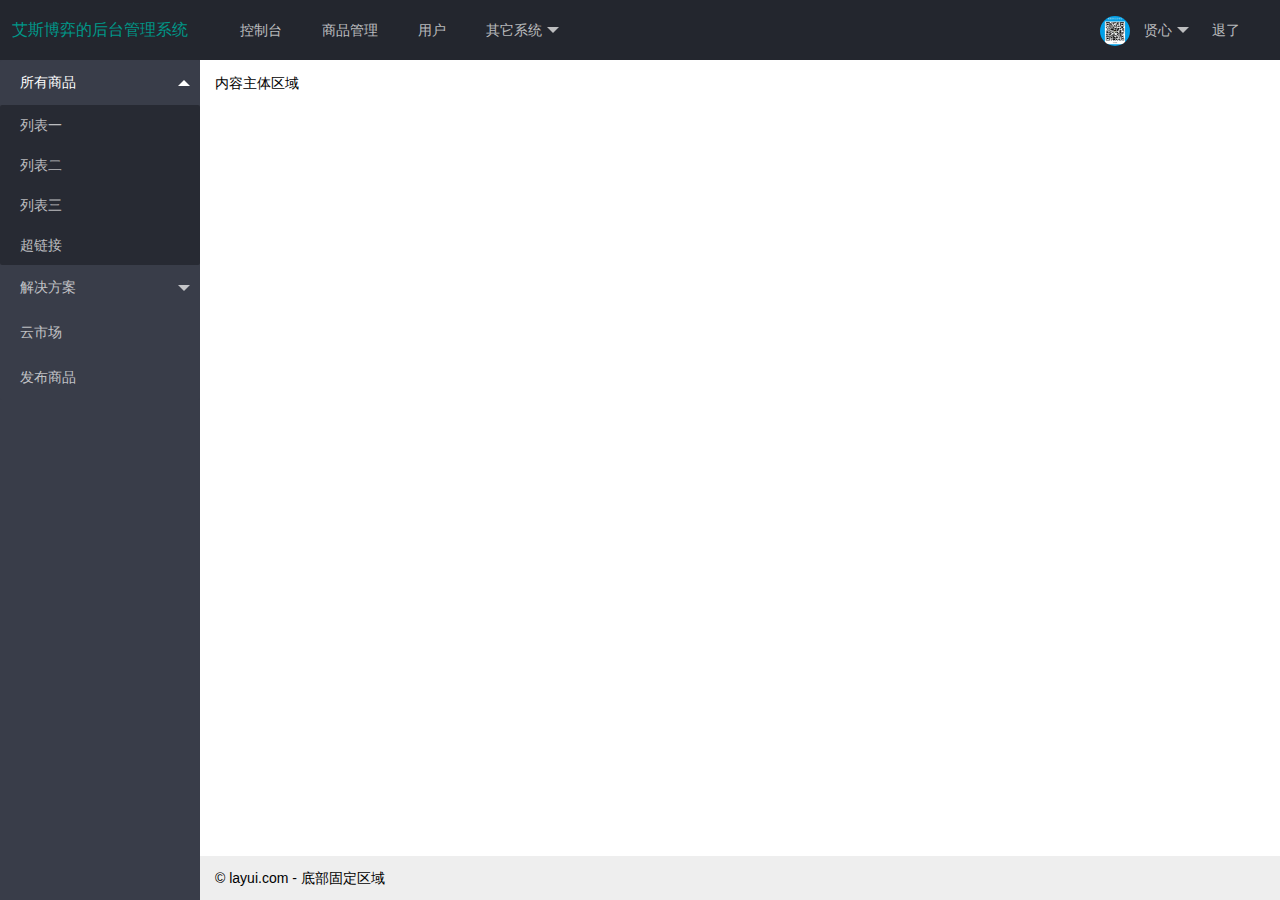
<file: index.html>
<!DOCTYPE html>
<html>

<head>
    <meta charset="utf-8">
    <meta name="viewport" content="width=device-width, initial-scale=1, maximum-scale=1">
    <title>后台管理系统--艾斯博弈</title>
    <link rel="stylesheet" href="src/css/layui.css">
</head>

<body class="layui-layout-body">
    <div class="layui-layout layui-layout-admin">
        <div class="layui-header">
            <div class="layui-logo">艾斯博弈的后台管理系统</div>
            <!-- 头部区域（可配合layui已有的水平导航） -->
            <ul class="layui-nav layui-layout-left">
                <li class="layui-nav-item"><a href="">控制台</a></li>
                <li class="layui-nav-item"><a href="">商品管理</a></li>
                <li class="layui-nav-item"><a href="">用户</a></li>
                <li class="layui-nav-item">
                    <a href="javascript:;">其它系统</a>
                    <dl class="layui-nav-child">
                        <dd><a href="">邮件管理</a></dd>
                        <dd><a href="">消息管理</a></dd>
                        <dd><a href="">授权管理</a></dd>
                        <dd><a href="http://www.5itbao.cn">我爱听宝奥</a></dd>
                    </dl>
                </li>
            </ul>
            <ul class="layui-nav layui-layout-right">
                <li class="layui-nav-item">
                    <a href="javascript:;">
                      <img src="src/images/photo/myphoto.jpg" class="layui-nav-img">
                      贤心
                    </a>
                    <dl class="layui-nav-child">
                        <dd><a href="">基本资料</a></dd>
                        <dd><a href="">安全设置</a></dd>
                    </dl>
                </li>
                <li class="layui-nav-item"><a href="">退了</a></li>
            </ul>
        </div>
        <div class="layui-side layui-bg-black">
            <div class="layui-side-scroll">
                <!-- 左侧导航区域（可配合layui已有的垂直导航） -->
                <ul class="layui-nav layui-nav-tree" lay-filter="test">
                    <li class="layui-nav-item layui-nav-itemed">
                        <a class="" href="javascript:;">所有商品</a>
                        <dl class="layui-nav-child">
                            <dd><a href="javascript:;">列表一</a></dd>
                            <dd><a href="javascript:;">列表二</a></dd>
                            <dd><a href="javascript:;">列表三</a></dd>
                            <dd><a href="">超链接</a></dd>
                        </dl>
                    </li>
                    <li class="layui-nav-item">
                        <a href="javascript:;">解决方案</a>
                        <dl class="layui-nav-child">
                            <dd><a href="javascript:;">列表一</a></dd>
                            <dd><a href="javascript:;">列表二</a></dd>
                            <dd><a href="">超链接</a></dd>
                        </dl>
                    </li>
                    <li class="layui-nav-item"><a href="">云市场</a></li>
                    <li class="layui-nav-item"><a href="">发布商品</a></li>
                </ul>
            </div>
        </div>
        <div class="layui-body">
            <!-- 内容主体区域 -->
            <div style="padding: 15px;">内容主体区域</div>
        </div>
        <div class="layui-footer">
            <!-- 底部固定区域 -->
            © layui.com - 底部固定区域
        </div>
    </div>
    <script src="src/layui.js"></script>
    <script>
    //JavaScript代码区域
    layui.use('element', function() {
        var element = layui.element;

    });
    </script>
</body>

</html>
</file>
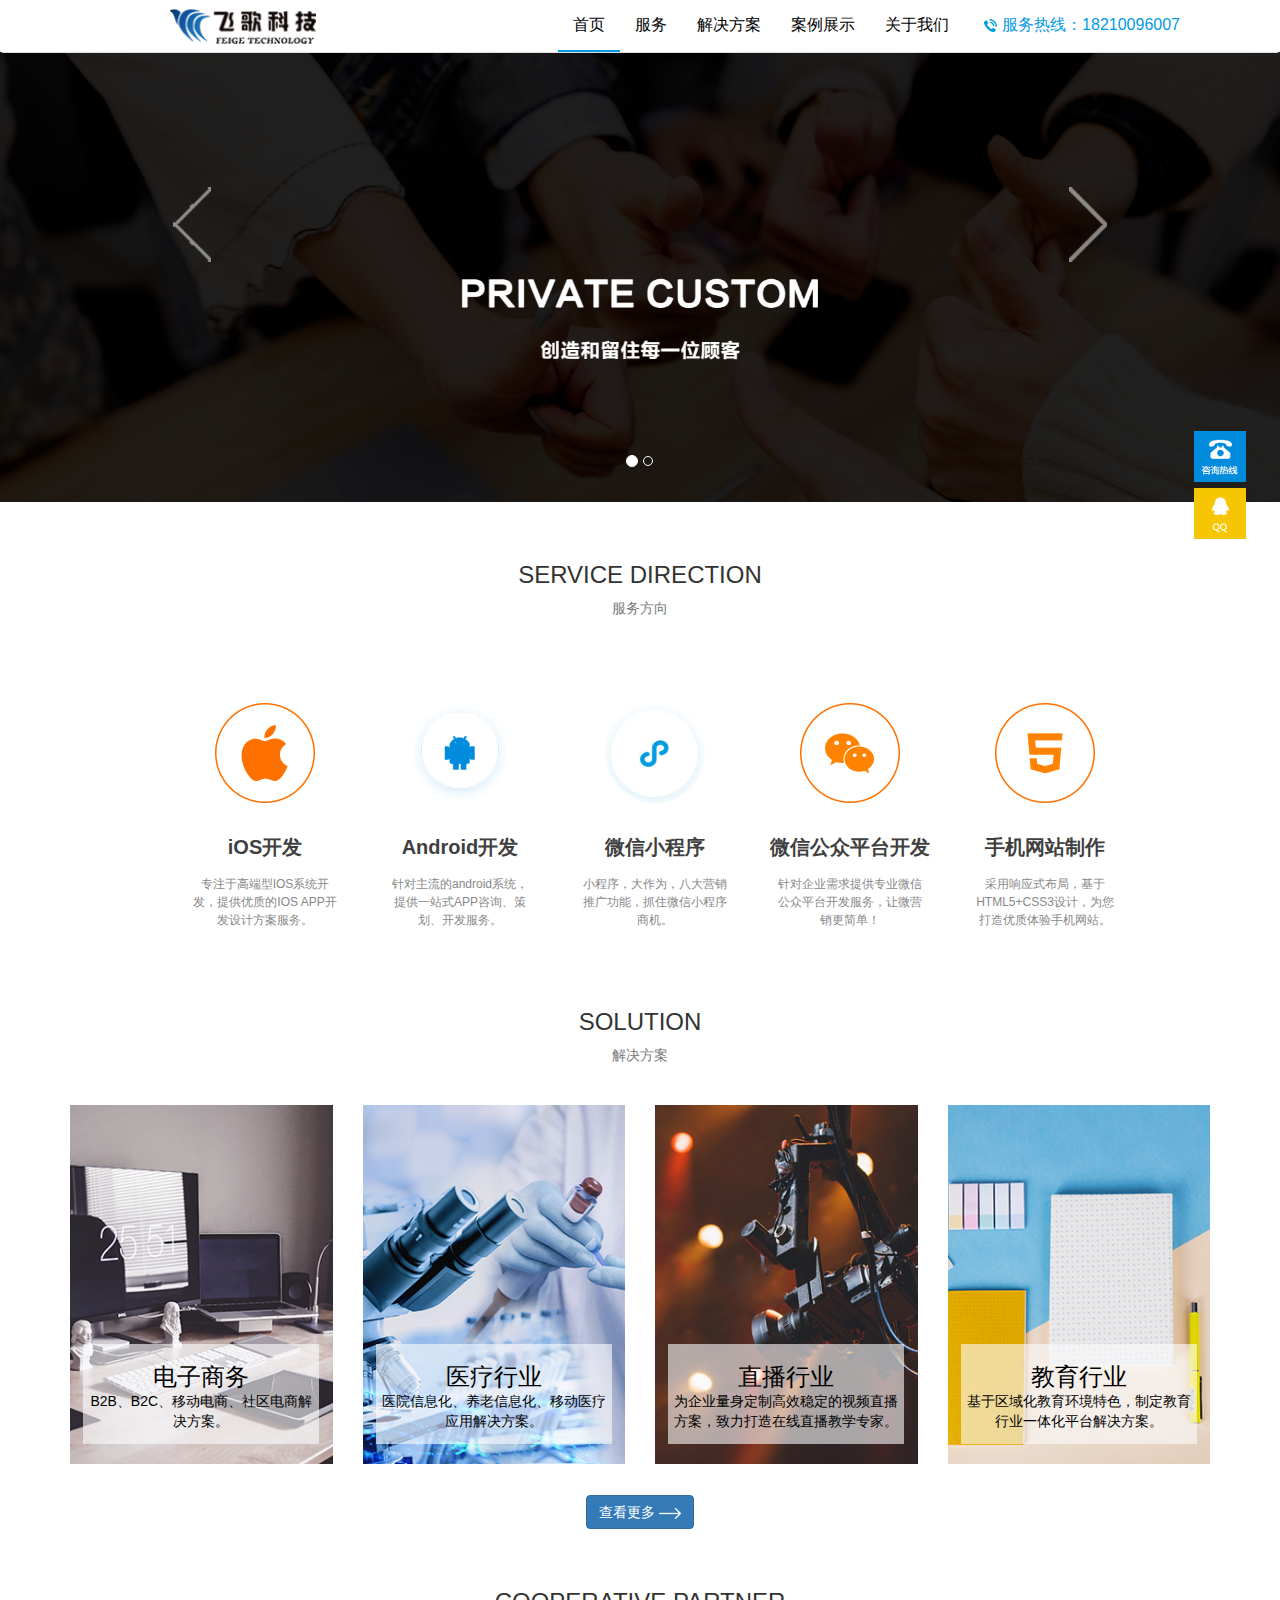
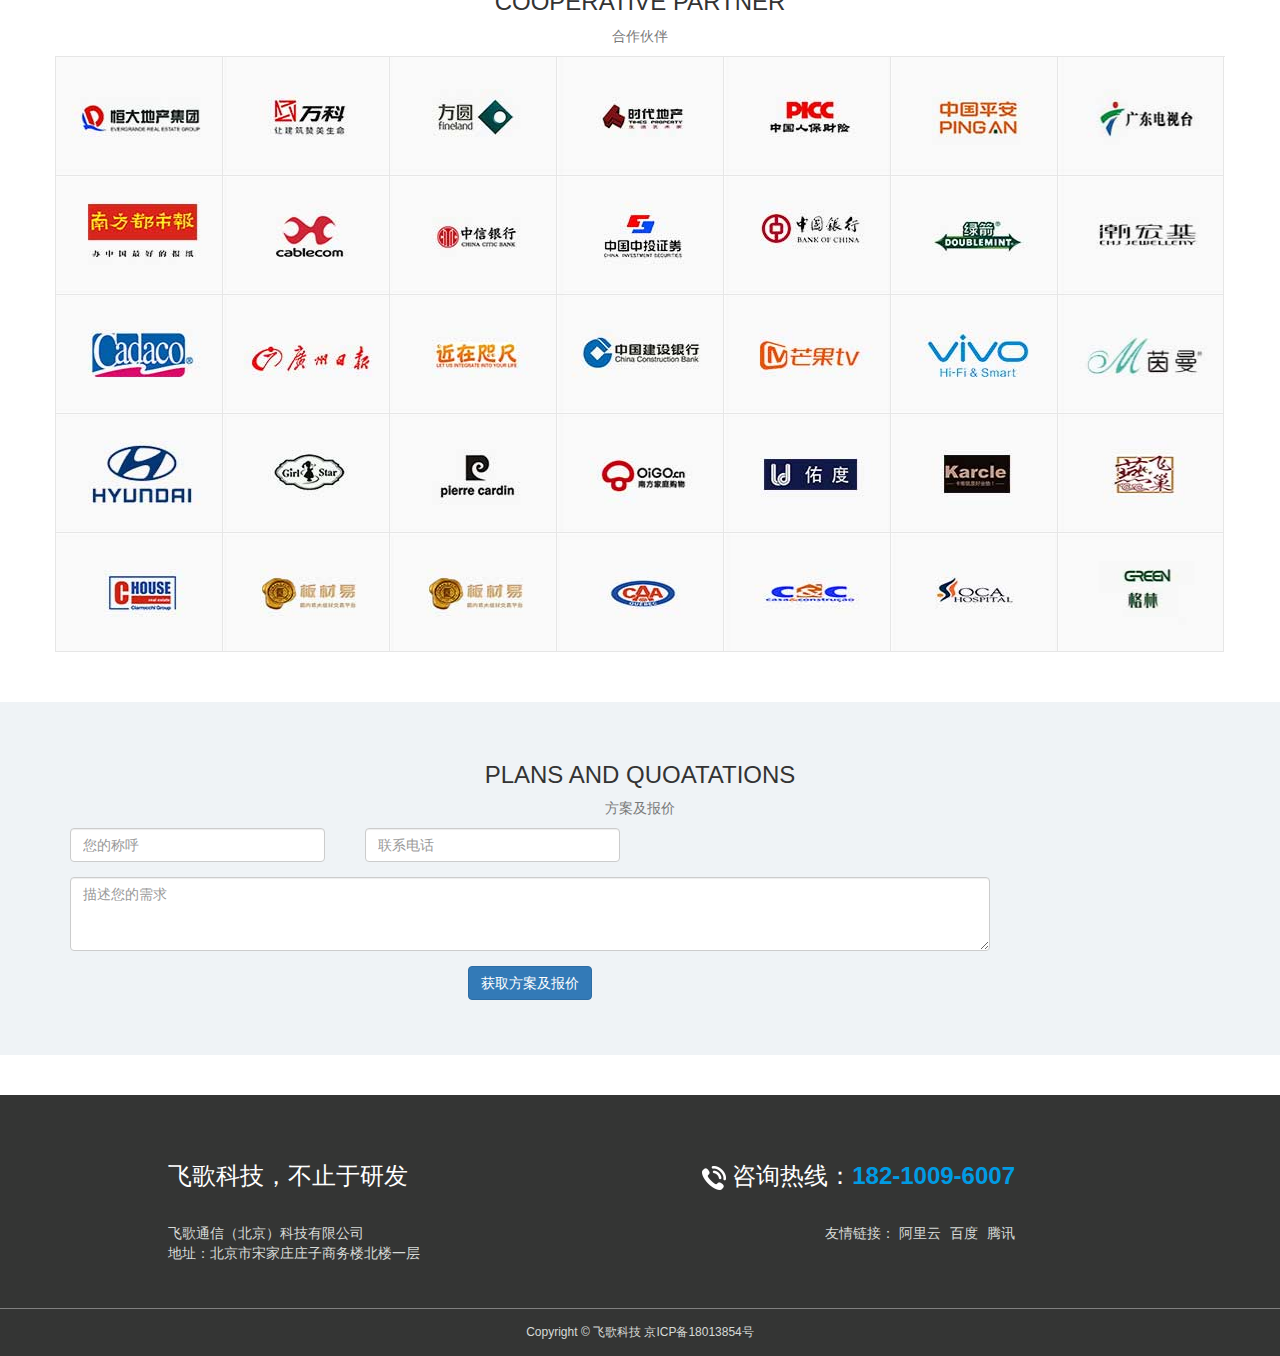
<file: feige/index.html>
<!DOCTYPE html>
<html>

	<head>
		<!-- 让IE浏览器用最高级内核渲染页面 还有用 Chrome 框架的页面用webkit 内核 -->
		<meta http-equiv="Content-Type" content="text/html; charset=UTF-8">
		<meta http-equiv="X-UA-Compatible" content="IE=edge,chrome=1">
		<!-- 移动端适配 -->
		<meta name="viewport" content="width=device-width, initial-scale=1,initial-scale=1.0, maximum-scale=1.0,user-scalable=0">
		<title>飞歌科技</title>
		<meta name="keywords" content="关键字">
		<meta name="description" content="描述">

		<!-- IOS6全屏 Chrome高版本全屏 ================================================== -->
		<meta name="apple-mobile-web-app-capable" content="yes">
		<meta name="mobile-web-app-capable" content="yes">
		<!-- 让360双核浏览器用webkit内核渲染页面  -->
		<meta name="renderer" content="webkit">
		<meta name="robots" content="all">
		<link rel="icon" href="image/favicon.ico" type="image/x-icon" sizes="64x64">
		<link rel="stylesheet" type="text/css" href="css/reset.css" />
		<link rel="stylesheet" type="text/css" href="css/animate.css" />
		<link rel="stylesheet" href="css/bootstrap.min.css">

		<link rel="stylesheet" type="text/css" href="css/index.css" />
		<!-- HTML5 shim 和 Respond.js 是为了让 IE8 支持 HTML5 元素和媒体查询（media queries）功能 -->
		<!-- 警告：通过 file:// 协议（就是直接将 html 页面拖拽到浏览器中）访问页面时 Respond.js 不起作用 -->
		<!--[if lt IE 9]>
	      <script src="https://cdn.bootcss.com/html5shiv/3.7.3/html5shiv.min.js"></script>
	      <script src="https://cdn.bootcss.com/respond.js/1.4.2/respond.min.js"></script>
	    <![endif]-->
	</head>

	<body class="body-wrap">
		<div class="navbar">
			<div class="container">
				<div class="navbar-header">
					<button class="navbar-toggle collapsed" type="button" data-toggle="collapse" data-target=".navbar-collapse">
						  <span class="sr-only">Toggle navigation</span>
						  <span class="icon-bar"></span>
						  <span class="icon-bar"></span>
						  <span class="icon-bar"></span>
					</button>
					<a class="navbar-brand hidden-sm" href="index.html"><img src="image/logo.png" style="height: 40px;width: auto;margin-left: 100px;top: -10px;position: relative;"/></a>
				</div>
				<div class="navbar-collapse collapse" role="navigation">
					<ul class="nav navbar-nav" style="">
						<li class="hidden-sm hidden-md navcur">
							<a href="index.html">首页</a>
						</li>
						<li>
							<a href="service.html">服务</a>
						</li>
						<li>
							<a href="solution.html">解决方案</a>
						</li>
						<li>
							<a href="case.html">案例展示</a>
						</li>
						<li>
							<a href="about.html">关于我们</a>
						</li>
						<li class="service-hot-call">
							<a href="tel:18210096007" style="color: #019BE3;"><img src="image/icon/call.png" style="height: 20px;display: inline-block;"/>服务热线：18210096007</a>
						</li>
					</ul>
				</div>
			</div>
		</div>
		<div id="container">
			<div class="swiper">
				<div id="myCarousel" class="carousel slide" data-ride="carousel" data-interval="3000">
					<!-- 轮播（Carousel）指标 -->
					<ol class="carousel-indicators">
						<li data-target="#myCarousel" data-slide-to="0" class="active"></li>
						<li data-target="#myCarousel" data-slide-to="1"></li>
						<!-- <li data-target="#myCarousel" data-slide-to="2"></li>
						<li data-target="#myCarousel" data-slide-to="3"></li> -->
					</ol>
					<!-- 轮播（Carousel）项目 -->
					<div class="carousel-inner" style="height: 450px">
						<div class="item active">
							<img src="img/swiper/banner2.png" alt="First slide">
						</div>
						<div class="item">
							<img src="img/swiper/banner1.jpg" alt="Second slide">
						</div>
						<!-- <div class="item">
							<img src="img/swiper/banner3.jpg" alt="Third slide">
						</div>
						<div class="item">
							<img src="img/swiper/banner4.jpg" alt="Fourth slide">
						</div> -->
					</div>
					<!-- 轮播（Carousel）导航 -->
					<a class="left carousel-control" href="#myCarousel" role="button" data-slide="prev">
						<span class="glyphicon " style="position: relative;top: 30%; width: 100%;display: block;left: 50%;" aria-hidden="true">
							<!-- glyphicon-chevron-left -->
							<img src="image/icon/arrowleft.png" style="width: 20%;">
						</span>
						<span class="sr-only">Previous</span>
					</a>
					<a class="right carousel-control" href="#myCarousel" role="button" data-slide="next">
						<span class="glyphicon " aria-hidden="true" style="position: relative;top: 30%; width: 100%;display: block;right: 50%;">
							<!-- glyphicon-chevron-right -->
							<img src="image/icon/arrowrigth.png" style="width: 20%;">
						</span>
						<span class="sr-only">Next</span>
					</a>
				</div>

				<div class="bc-social" style="margin-top: 40px;margin-bottom: 40px;border: 0;">
					<div class="container">
						<h3>SERVICE DIRECTION</h3>
						<p style="color: #797979;">服务方向</p>
						<div class="service">
							<div class="service-wrap">
								<div class="service-bottom container">
									<ul class="service-list clearfix row">
										<li class="service-item col-md-2 col-md-offset-1">
											<div class="service-icon">
												<a title="IOS APP软件开发" alt="IOS APP软件开发"></a>
											</div>
											<h3><a >iOS开发</a></h3>
											<p>专注于高端型IOS系统开发，提供优质的IOS APP开发设计方案服务。
											</p>
										</li>
										<li class="service-item col-md-2">
											<div class="service-icon service-icon-an">
												<a  title="Android手机app应用开发" alt="Android手机app应用开发"></a>
											</div>
											<h3><a>Android开发</a></h3>
											<p>针对主流的android系统，提供一站式APP咨询、策划、开发服务。
											</p>
										</li>
										<li class="service-item col-md-2">
											<div class="service-icon service-icon-web">
												<a title="web网站制作" alt="web网站制作"></a>
											</div>
											<h3><a>微信小程序</a></h3>
											<p>小程序，大作为，八大营销推广功能，抓住微信小程序商机。
											</p>
										</li>
										<li class="service-item col-md-2">
											<div class="service-icon service-icon-wx">
												<a title="微信公众平台二次开发" alt="微信公众平台二次开发"></a>
											</div>
											<h3><a>微信公众平台开发</a></h3>
											<p>针对企业需求提供专业微信公众平台开发服务，让微营销更简单！
											</p>
										</li>
										<li class="service-item col-md-2">
											<div class="service-icon service-icon-ht">
												<a title="html5 APP开发/手机网站开发" alt="html5 APP开发/手机网站开发"></a>
											</div>
											<h3><a>手机网站制作</a></h3>
											<p>采用响应式布局，基于HTML5+CSS3设计，为您打造优质体验手机网站。
											</p>
										</li>
										
									</ul>
								</div>
							</div>
							<div class="service-bg">
							</div>
						</div>
					</div>
					<div class="container" style="margin-top: 40px;margin-bottom: 40px;">
						<h3>SOLUTION</h3>
						<p style="color: #797979;margin-bottom: 40px">解决方案</p>
						<div class="row">
							<ul class="index-solution">
								<li class="col-md-3">
									<a title="电子商务">
										<img src="image/icon/hangye-bg1.png">
										<div class="solution-txt">
												
										</div>
										<h3>电子商务</h3>
										<p class="txt-line2">B2B、B2C、移动电商、社区电商解决方案。</p>
									</a>
									<!-- <div class="hangYe shadow1">
										<a href="#" title="">
											<div class="hangye-bg">
												<img src="image/icon/hangye-bg1.jpg" alt="电子商务" style="animation: fadeIn 1s ease 0.2s 1 normal both running;">

												<div class="hangye-shade juzhongXY">
													<span class="max-icon juzhongXY bg-icon" style="top: 0px; opacity: 0;"></span>
												</div>
											</div>
										</a> -->
										<!-- 加上a链接跳转 -->
										<!-- <a href="#" title="">
											<div class="hangye-txt">
												<h3>电子商务</h3>

												<p class="txt-line2">B2B、B2C、移动电商、社区电商解决方案。</p>
											</div>
										</a>
									</div> -->
								</li>
								<li class="col-md-3">
									<a title="医疗行业">
										<img src="image/icon/hangye-bg2.png">
										<div class="solution-txt">
												
										</div>
										<h3>医疗行业</h3>
										<p class="txt-line2">医院信息化、养老信息化、移动医疗应用解决方案。</p>
									</a>
									<!-- <div class="hangYe shadow1 juzhongX">
										<a href="#" title="">
											<div class="hangye-bg">
												<img src="image/icon/hangye-bg2.jpg" alt="医疗行业" style="animation: fadeIn 1s ease 0.2s 1 normal both running;">

												<div class="hangye-shade juzhongXY">
													<span class="max-icon juzhongXY bg-icon" style="top: 0px; opacity: 0;"></span>
												</div>
											</div>
										</a>
										<a href="#" title="">
											<div class="hangye-txt">
												<h3>医疗行业</h3>

												<p class="txt-line2">医院信息化、养老信息化、移动医疗应用解决方案。</p>
											</div>
										</a>
									</div> -->
								</li>
								<li class="col-md-3">
									<a title="直播行业">
										<img src="image/icon/hangye-bg3.png">
										<div class="solution-txt">
												
										</div>
										<h3>直播行业</h3>
										<p class="txt-line2">为企业量身定制高效稳定的视频直播方案，致力打造在线直播教学专家。</p>
									</a>
									<!-- <div class="hangYe shadow1">
										<a href="#" title="">
											<div class="hangye-bg">
												<img src="image/icon/hangye-bg3.jpg" alt="直播行业" style="animation: fadeIn 1s ease 0.2s 1 normal both running;">

												<div class="hangye-shade juzhongXY">
													<span class="max-icon juzhongXY bg-icon" style="top: 0px; opacity: 0;"></span>
												</div>
											</div>
										</a>
										<a href="#" title="">
											<div class="hangye-txt">
												<h3>直播行业</h3>

												<p class="txt-line2">为企业量身定制高效稳定的视频直播方案，致力打造在线直播教学专家。</p>
											</div>
										</a>
									</div> -->
								</li>
								<li class="col-md-3">
									<a title="教育行业">
										<img src="image/icon/hangye-bg4.png">
										<div class="solution-txt">
												
										</div>
										<h3>教育行业</h3>
										<p class="txt-line2">基于区域化教育环境特色，制定教育行业一体化平台解决方案。</p>
									</a>
									<!-- <div class="hangYe shadow1">
										<a href="#" title="">
											<div class="hangye-bg">
												<img src="image/icon/hangye-bg4.jpg" alt="教育行业" style="animation: fadeIn 1s ease 0.2s 1 normal both running;">

												<div class="hangye-shade juzhongXY">
													<span class="max-icon juzhongXY bg-icon"></span>
												</div>
											</div>
										</a>
										<a href="http://www.kapphk.com:8088/index.php/appfan/education/" title="">
											<div class="hangye-txt">
												<h3>教育行业</h3>

												<p class="txt-line2">基于区域化教育环境特色，制定教育行业一体化平台解决方案。</p>
											</div>
										</a>
									</div> -->
								</li>
							</ul>
							<a class="btn btn-primary" href="#" title="点击查看更多行业解决方案">查看更多 <img src="image/icon/arrow.png"> </a>
						</div>
					</div>
					<div class="container" style="margin-top: 40px;margin-bottom: 40px;">
						<h3>COOPERATIVE PARTNER</h3>
						<p style="color: #797979;">合作伙伴</p>
						<ul class="clearfix index-heZuo row">
							<li class="bg1 rotate col-xs-6 col-md-2">
								<div class="hezuo-shade">
									<p class="txt-hidden">恒大地产集团</p>
								</div>
							</li>
							<li class="bg2 rotate col-xs-6 col-md-2">
								<div class="hezuo-shade">
									<p class="txt-hidden">万科</p>
								</div>
							</li>
							<li class="bg3 rotate col-xs-6 col-md-2">
								<div class="hezuo-shade">
									<p class="txt-hidden">方圆地产</p>
								</div>
							</li>
							<li class="bg4 rotate col-xs-6 col-md-2">
								<div class="hezuo-shade">
									<p class="txt-hidden">时代地产</p>
								</div>
							</li>
							<li class="bg5 rotate col-xs-6 col-md-2">
								<div class="hezuo-shade">
									<p class="txt-hidden">中国人保财险</p>
								</div>
							</li>
							<li class="rotate bg6 col-xs-6 col-md-2">
								<div class="hezuo-shade">
									<p class="txt-hidden">中国平安</p>
								</div>
							</li>
							<li class="rotate bg7 col-xs-6 col-md-2">
								<div class="hezuo-shade">
									<p class="txt-hidden">广东电视台</p>
								</div>
							</li>
							<li class="rotate bg8 col-xs-6 col-md-2">
								<div class="hezuo-shade">
									<p class="txt-hidden">南方都市报</p>
								</div>
							</li>
							<li class="bg9 rotate col-xs-6 col-md-2">
								<div class="hezuo-shade">
									<p class="txt-hidden">cablecom</p>
								</div>
							</li>
							<li class="bg10 rotate col-xs-6 col-md-2">
								<div class="hezuo-shade">
									<p class="txt-hidden">中信银行</p>
								</div>
							</li>
							<li class="bg11 rotate col-xs-6 col-md-2">
								<div class="hezuo-shade">
									<p class="txt-hidden">中国中投证券</p>
								</div>
							</li>
							<li class="bg12 rotate col-xs-6 col-md-2">
								<div class="hezuo-shade">
									<p class="txt-hidden">中国银行</p>
								</div>
							</li>
							<li class="rotate bg13 col-xs-6 col-md-2">
								<div class="hezuo-shade">
									<p class="txt-hidden">绿箭</p>
								</div>
							</li>
							<li class="rotate bg14 col-xs-6 col-md-2">
								<div class="hezuo-shade">
									<p class="txt-hidden">潮宏基</p>
								</div>
							</li>
							<li class="rotate bg15 col-xs-6 col-md-2">
								<div class="hezuo-shade">
									<p class="txt-hidden">Cadaco</p>
								</div>
							</li>
							<li class="rotate bg16 col-xs-6 col-md-2">
								<div class="hezuo-shade">
									<p class="txt-hidden">广州日报</p>
								</div>
							</li>
							<li class="bg17 rotate col-xs-6 col-md-2">
								<div class="hezuo-shade">
									<p class="txt-hidden">近在咫尺</p>
								</div>
							</li>
							<li class="bg18 rotate col-xs-6 col-md-2">
								<div class="hezuo-shade">
									<p class="txt-hidden">中国建设银行</p>
								</div>
							</li>
							<li class="bg19 rotate col-xs-6 col-md-2">
								<div class="hezuo-shade">
									<p class="txt-hidden">芒果TV</p>
								</div>
							</li>
							<li class="rotate bg20 col-xs-6 col-md-2">
								<div class="hezuo-shade">
									<p class="txt-hidden">VIVO</p>
								</div>
							</li>
							<li class="rotate bg21 col-xs-6 col-md-2">
								<div class="hezuo-shade">
									<p class="txt-hidden">茵曼</p>
								</div>
							</li>
							<li class="rotate bg22 col-xs-6 col-md-2">
								<div class="hezuo-shade">
									<p class="txt-hidden">现代集团</p>
								</div>
							</li>
							<li class="rotate bg23 col-xs-6 col-md-2">
								<div class="hezuo-shade">
									<p class="txt-hidden">Girl Star</p>
								</div>
							</li>
							<li class="bg24 rotate col-xs-6 col-md-2">
								<div class="hezuo-shade">
									<p class="txt-hidden">pierre cardin</p>
								</div>
							</li>
							<li class="bg25 rotate col-xs-6 col-md-2">
								<div class="hezuo-shade">
									<p class="txt-hidden">南方家庭购物</p>
								</div>
							</li>
							<li class="rotate bg26 col-xs-6 col-md-2">
								<div class="hezuo-shade">
									<p class="txt-hidden">佑度</p>
								</div>
							</li>
							<li class="rotate bg27 col-xs-6 col-md-2">
								<div class="hezuo-shade">
									<p class="txt-hidden">Karcle</p>
								</div>
							</li>
							<li class="rotate bg28 col-xs-6 col-md-2">
								<div class="hezuo-shade">
									<p class="txt-hidden">燕飞巢</p>
								</div>
							</li>
							<li class="rotate bg29 col-xs-6 col-md-2">
								<div class="hezuo-shade">
									<p class="txt-hidden">CHOUSE</p>
								</div>
							</li>
							<li class="rotate bg30 col-xs-6 col-md-2">
								<div class="hezuo-shade">
									<p class="txt-hidden">板材易</p>
								</div>
							</li>
							<li class="rotate bg30 col-xs-6 col-md-2">
								<div class="hezuo-shade">
									<p class="txt-hidden">板材易</p>
								</div>
							</li>
							<li class="bg31 rotate col-xs-6 col-md-2">
								<div class="hezuo-shade">
									<p class="txt-hidden">CAA</p>
								</div>
							</li>
							<li class="bg32 rotate col-xs-6 col-md-2">
								<div class="hezuo-shade">
									<p class="txt-hidden">C&amp;C</p>
								</div>
							</li>
							<li class="bg33 rotate col-xs-6 col-md-2">
								<div class="hezuo-shade">
									<p class="txt-hidden">OCA</p>
								</div>
							</li>
							<li class="rotate bg34 col-xs-6 col-md-2">
								<div class="hezuo-shade">
									<p class="txt-hidden">格林</p>
								</div>
							</li>
							<!-- <li class="rotate bg35 col-xs-6 col-md-2">
								<div class="hezuo-shade">
									<p class="txt-hidden">皙泉</p>
								</div>
							</li>	 -->				
						</ul>
					</div>
					<div style="padding: 40px 0;background-color: #EFF3F6;">
						<div  class="container" >
							<h3>PLANS AND QUOATATIONS</h3>
							<p style="color: #797979;">方案及报价</p>
							<form class="form-horizontal" onsubmit="return false;">
								<div class="form-group col-md-3">
									
									<input type="email" class="form-control" id="yourname" placeholder="您的称呼">
								</div>
								<div class="form-group col-md-3">
									
									<input type="text" class="form-control" id="yourphone" placeholder="联系电话">
								</div>
								<div class="form-group col-md-10">
									<textarea name="description" id="description" class="form-control" rows="3" placeholder="描述您的需求"></textarea>
								</div>
								<div class="form-group col-md-10">
									<button type="submit" class="btn btn-primary">获取方案及报价</button>
								</div>
								
							</form>
						</div>
						
					</div>
				</div>
			</div>
		</div>
		<footer id="footer">
			<div class="inner container">
				<div class="footer-top">
					<h2 class="row">
						<div class="col-md-5 fl-left col-md-offset-1">飞歌科技，不止于研发</div>
						<div class="col-md-4 fl-left" style="text-align: right;"><img src="image/icon/call1.png"> 咨询热线：<strong><a href="tel:18210096007" style="color: #019BE3">182-1009-6007</a></strong></div>
					</h2>
					<div class="row">
						<div class="col-md-5 fl-left col-md-offset-1" style="display: inline-block">飞歌通信（北京）科技有限公司</div>
						<div class="col-md-4 fl-left" style="display: inline-block;text-align: right;">友情链接：
							<a href="http://aliyun.com" style="margin-right: 5px;" >阿里云 </a>
							<a href="http://www.baidu.cn/" style="margin-right: 5px;" >百度 </a>
							<a href="https://www.qq.com/" >腾讯</a>
						</div>
					</div>
					<div class="row">
						<div class="col-md-5 fl-left col-md-offset-1" style="display: inline-block">地址：北京市宋家庄庄子商务楼北楼一层</div>
					</div>
				</div>
			</div>
			<div class="footer_p">Copyright © 飞歌科技 京ICP备18013854号</div>
		</footer>
		<!-- <div class="body-right">
			<a href="tel:18210096007">
				<img src="image/icon/call2.png">
			</a>
			<a href="#">
				<img src="image/icon/qq.png">
			</a>
		</div> -->
		<script src="js/jquery.min.js"></script>
	    <script src="js/bootstrap.min.js"></script>
		<script src="js/index.js"></script>
	</body>

</html>
</file>
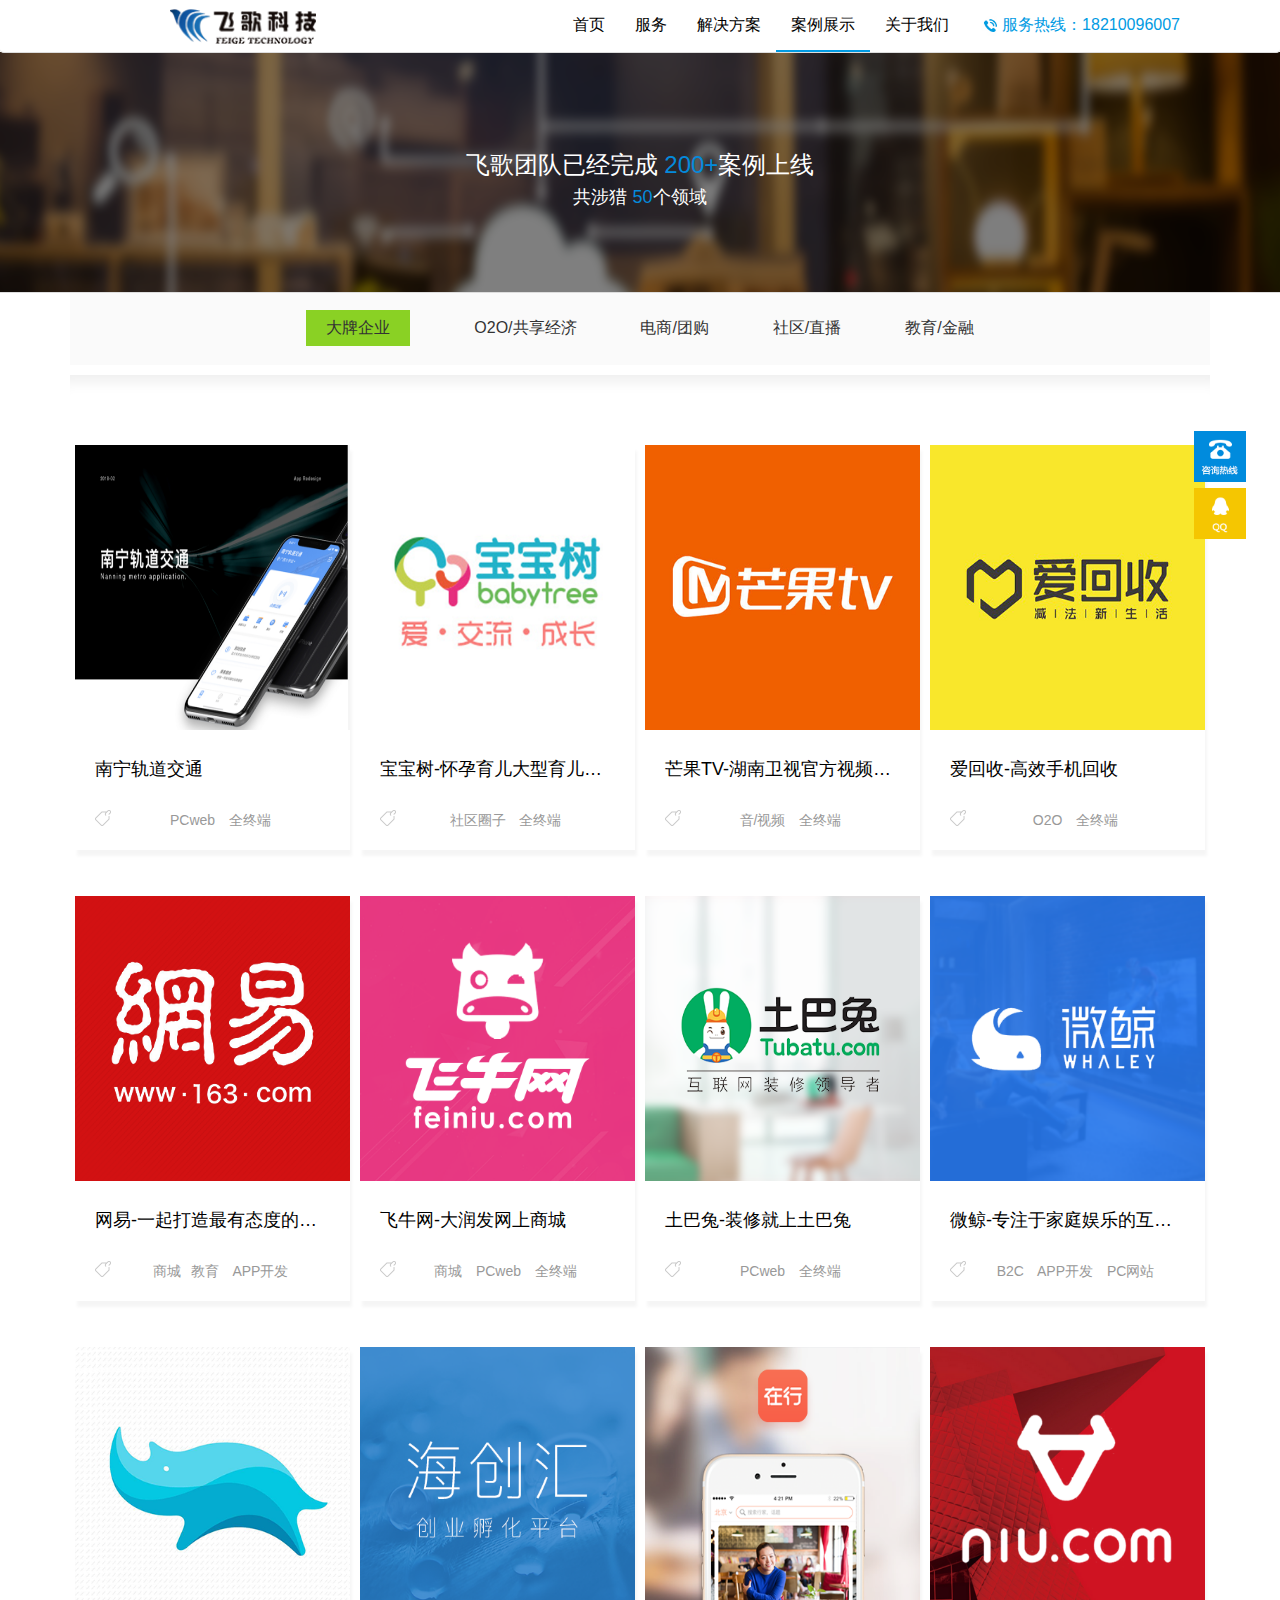
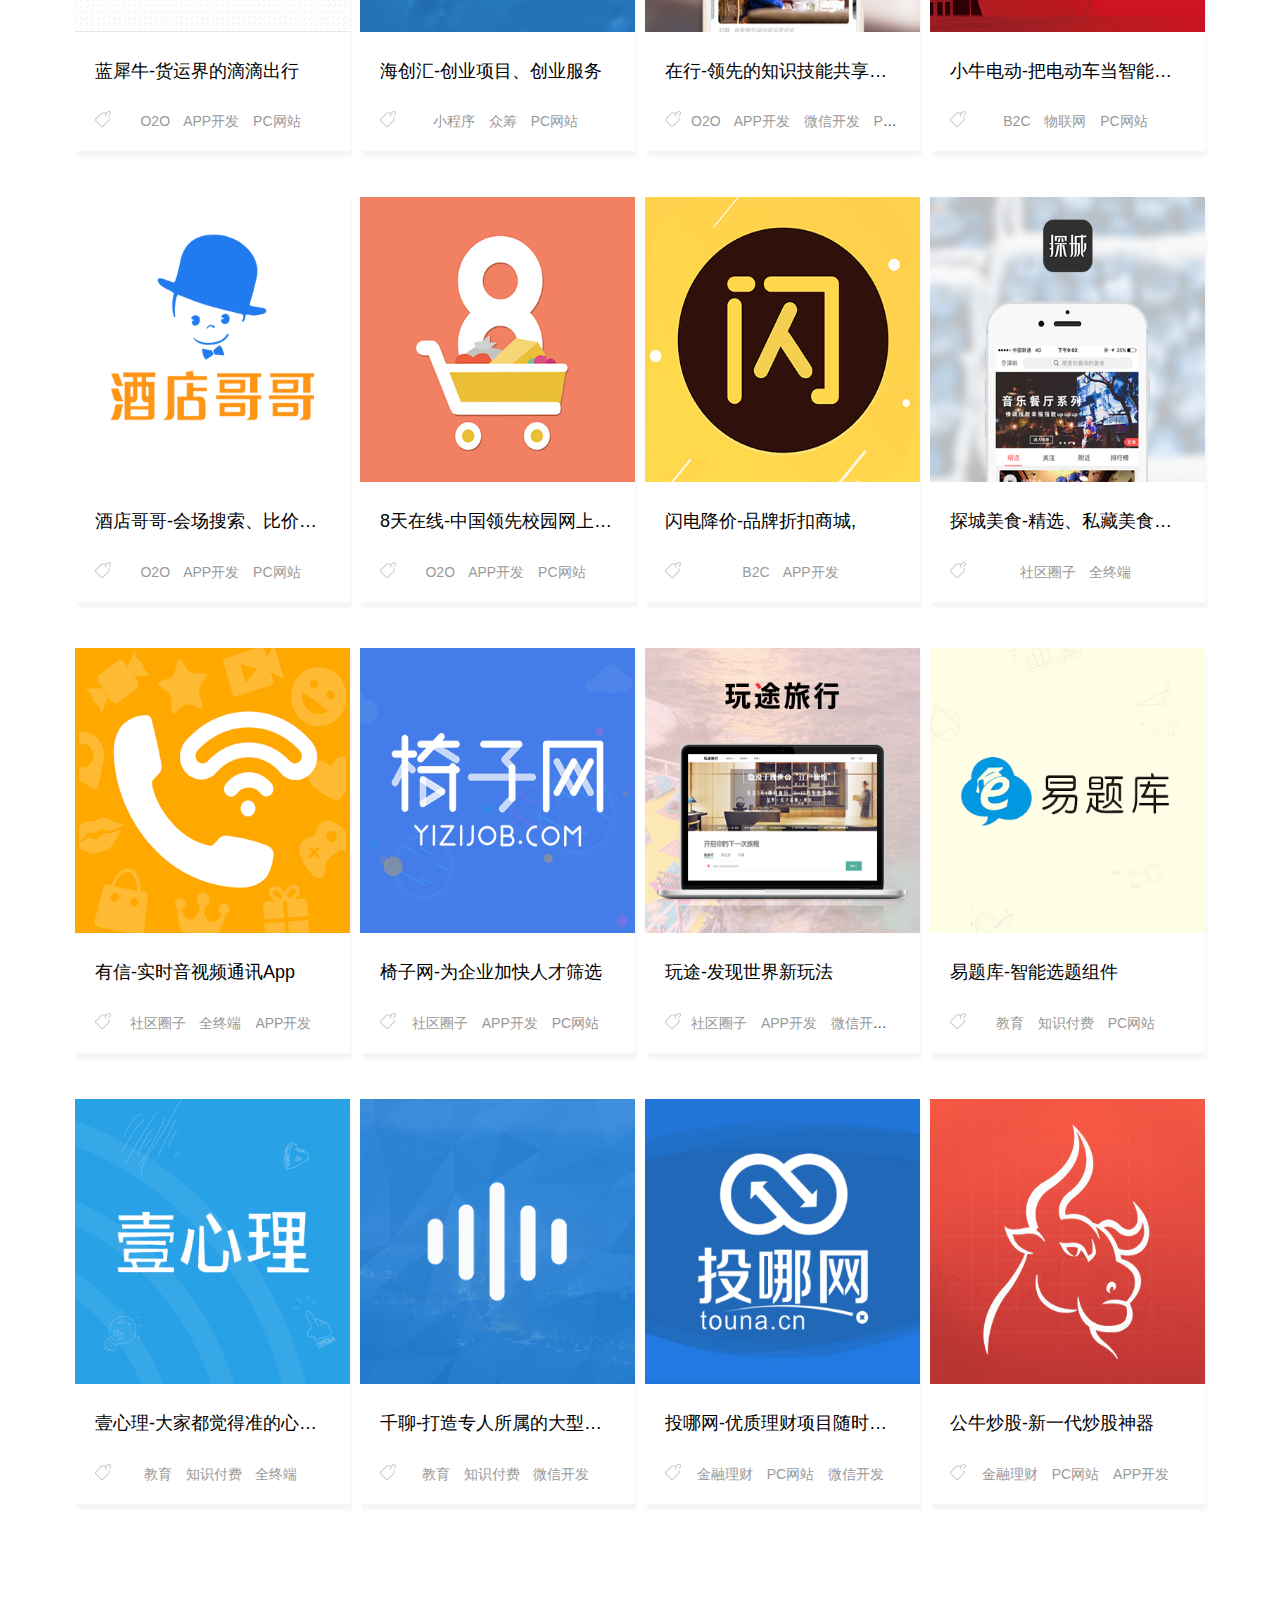
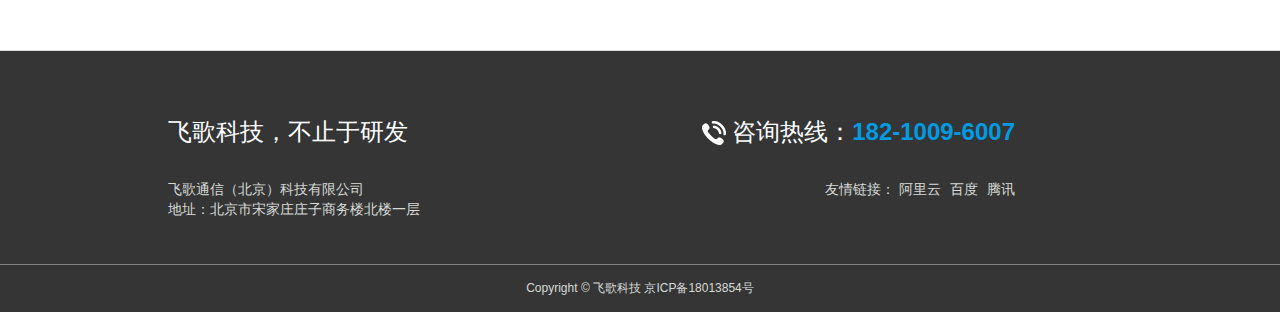
<file: feige/case.html>
<!DOCTYPE html>
<html>

<head>
    <!-- 让IE浏览器用最高级内核渲染页面 还有用 Chrome 框架的页面用webkit 内核 -->
    <meta http-equiv="Content-Type" content="text/html; charset=UTF-8">
    <meta http-equiv="X-UA-Compatible" content="IE=edge,chrome=1">
    <!-- 移动端适配 -->
    <meta name="viewport" content="width=device-width, initial-scale=1,initial-scale=1.0, maximum-scale=1.0,user-scalable=0">
    <title>飞歌科技</title>
    <meta name="keywords" content="关键字">
    <meta name="description" content="描述">
    <!-- IOS6全屏 Chrome高版本全屏 ================================================== -->
    <meta name="apple-mobile-web-app-capable" content="yes">
    <meta name="mobile-web-app-capable" content="yes">
    <!-- 让360双核浏览器用webkit内核渲染页面  -->
    <meta name="renderer" content="webkit">
    <meta name="robots" content="all">
    <link rel="icon" href="image/favicon.ico" type="image/x-icon">
    <link rel="stylesheet" type="text/css" href="css/reset.css" />
    <link rel="stylesheet" type="text/css" href="css/animate.css" />
    <link rel="stylesheet" href="css/bootstrap.min.css">
    <link rel="stylesheet" type="text/css" href="css/index.css" />
    <link rel="stylesheet" type="text/css" href="css/Case-list.css" />
    <link rel="stylesheet" type="text/css" href="css/allcss.css" />
    <!-- HTML5 shim 和 Respond.js 是为了让 IE8 支持 HTML5 元素和媒体查询（media queries）功能 -->
    <!-- 警告：通过 file:// 协议（就是直接将 html 页面拖拽到浏览器中）访问页面时 Respond.js 不起作用 -->
    <!--[if lt IE 9]>
	      <script src="https://cdn.bootcss.com/html5shiv/3.7.3/html5shiv.min.js"></script>
	      <script src="https://cdn.bootcss.com/respond.js/1.4.2/respond.min.js"></script>
	    <![endif]-->
</head>

<body class="body-wrap">
    <div class="navbar">
        <div class="container">
            <div class="navbar-header">
                <button class="navbar-toggle collapsed" type="button" data-toggle="collapse" data-target=".navbar-collapse">
                    <span class="sr-only">Toggle navigation</span>
                    <span class="icon-bar"></span>
                    <span class="icon-bar"></span>
                    <span class="icon-bar"></span>
                </button>
                <a class="navbar-brand hidden-sm" href="index.html"><img src="image/logo.png" style="height: 40px;width: auto;margin-left: 100px;top: -10px;position: relative;" /></a>
            </div>
            <div class="navbar-collapse collapse" role="navigation">
                <ul class="nav navbar-nav" style="">
                    <li>
                        <a href="index.html">首页</a>
                    </li>
                    <li>
                        <a href="service.html">服务</a>
                    </li>
                    <li>
                        <a href="solution.html">解决方案</a>
                    </li>
                    <li class="hidden-sm hidden-md navcur">
                        <a href="case.html">案例展示</a>
                    </li>
                    <li>
                        <a href="about.html">关于我们</a>
                    </li>
                    <li class="service-hot-call">
                        <a style="color: #019BE3;"><img src="image/icon/call.png" style="height: 20px;display: inline-block;" />服务热线：18210096007</a>
                    </li>
                </ul>
            </div>
        </div>
    </div>
    <div id="container">
        <div style="height: 240px;">
    	   <img src="image/case/casebanner.png" style="display: block; width: 100%;height: 240px;">
           <div style="position: relative;text-align: center;top: -240px;background: #000;opacity: .5;height: 240px;z-index: 1"></div>
           <div style="position: relative;text-align: center;top: -400px;z-index: 2;color: #fff;">
               <h3>飞歌团队已经完成 <span style="color: #048adc ">200+</span>案例上线 </h3>
               <h4>共涉猎 <span style="color: #048adc">50</span>个领域 </h4>
           </div>
        </div>
        <div class="bc-social">
            <div class="container">
                <div class="caseList-sm-menu block">
                    <ul>
                        <li class="caseList-sm l1" style="text-align:center;margin:auto; background-color: #fafafa;">
                            <span class="check1" id="dapaiqiye">
                                <a>大牌企业</a>
            				</span>
                            <span class="no-check1" id="o2o">
		                        <a>O2O/共享经济 </a>
				            </span>
                            <span class="no-check1" id="dianshang">
				                <a>电商/团购 </a>
				            </span>
                            <span class="no-check1" id="shequ">
				                <a>社区/直播 </a>
						    </span>
                            <span class="no-check1" id="jiaoyu">
	                        	<a>教育/金融 </a>
            				</span>
                        </li>
                    </ul>
                    <div style="height: 20px;width: 100%;box-shadow: 0 19px 15px -13px #EDEDED inset; background-color:transparent "></div>
                </div>
                <div class="main">
                    <!--案例-->
                    <div style="background: #ffffff;">
                        <div class="wrap count-wrap" style="padding-top: 50px">
                            <!--客户终端tab-->
                            <div style="min-height:300px;">
                                <div class="case-wrap case-zhongduan-wrap block row" style="overflow: hidden;margin: 0 auto;" id="caselist">
                                    <div class="padding-5 item col-md-3" id="show1" style="float: left;">
                                        <a href="casedetail.html?id=nngdjt">
                                            <div class="item-cont case-item">
                                                <div class="double-img">
                                                    <img src="image/case/nngdjt.png" class="img-responsive" style="width: 100%;height: 285px!important;">
                                                </div>
                                                <h4 class="fs18">南宁轨道交通</h4>
                                                <p class="clear desc" style="overflow: hidden;white-space: nowrap;text-overflow: ellipsis;height: 30px;">
                                                    <span class="caseList-icon fl"></span>
                                                    <span>PCweb</span>
                                                    <span>全终端</span>
                                                </p>
                                            </div>
                                        </a>
                                    </div>
                                    <div class="padding-5 item col-md-3" id="show2" style="float: left;">
                                        <a href="casedetail.html?id=baobaoshu">
                                            <div class="item-cont case-item">
                                                <div class="double-img">
                                                    <img src="image/case/baobaoshu.png" class="img-responsive" style="width: 100%;height: 285px!important;">
                                                </div>
                                                <h4 class="fs18">宝宝树-怀孕育儿大型育儿网站社区</h4>
                                                <p class="clear desc" style="overflow: hidden;white-space: nowrap;text-overflow: ellipsis;height: 30px;">
                                                    <span class="caseList-icon fl"></span>
                                                    <span>社区圈子</span>
                                                    <span>全终端</span>
                                                </p>
                                            </div>
                                        </a>
                                    </div>
                                    <div class="padding-5 item col-md-3" id="show3" style="float: left;">
                                        <a href="casedetail.html?id=mangguotv">
                                            <div class="item-cont case-item">
                                                <div class="double-img">
                                                    <img src="image/case/mangguotv.png" class="img-responsive" style="width: 100%;height: 285px!important;">
                                                </div>
                                                <h4 class="fs18">芒果TV-湖南卫视官方视频客户端</h4>
                                                <p class="clear desc" style="overflow: hidden;white-space: nowrap;text-overflow: ellipsis;height: 30px;">
                                                    <span class="caseList-icon fl"></span>
                                                    <span>音/视频</span>
                                                    <span>全终端</span>
                                                </p>
                                            </div>
                                        </a>
                                    </div>
                                    <div class="padding-5 item col-md-3" id="show4" style="float: left;">
                                        <a href="casedetail.html?id=aihuishou">
                                            <div class="item-cont case-item">
                                                <div class="double-img">
                                                    <img src="image/case/aihuishou.png" class="img-responsive" style="width: 100%;height: 285px!important;">
                                                </div>
                                                <h4 class="fs18">爱回收-高效手机回收</h4>
                                                <p class="clear desc" style="overflow: hidden;white-space: nowrap;text-overflow: ellipsis;height: 30px;">
                                                    <span class="caseList-icon fl"></span>
                                                    <span>O2O</span>
                                                    <span>全终端</span>
                                                </p>
                                            </div>
                                        </a>
                                    </div>
                                    <div class="padding-5 item col-md-3" id="show5" style="float: left;">
                                        <a href="casedetail.html?id=wangyi">
                                            <div class="item-cont case-item">
                                                <div class="double-img">
                                                    <img src="image/case/wangyi.png" class="img-responsive" style="width: 100%;height: 285px!important;">
                                                </div>
                                                <h4 class="fs18">网易-一起打造最有态度的产品</h4>
                                                <p class="clear desc" style="overflow: hidden;white-space: nowrap;text-overflow: ellipsis;height: 30px;">
                                                    <span class="caseList-icon fl"></span>
                                                    <span>商城</span>
                                                    <span>教育</span>
                                                    <span>APP开发</span>
                                                </p>
                                            </div>
                                        </a>
                                    </div>
                                    <div class="padding-5 item col-md-3" id="show6" style="float: left;">
                                        <a href="casedetail.html?id=feiniui">
                                            <div class="item-cont case-item">
                                                <div class="double-img">
                                                    <img src="image/case/feiniui.png" class="img-responsive" style="width: 100%;height: 285px!important;">
                                                </div>
                                                <h4 class="fs18">飞牛网-大润发网上商城</h4>
                                                <p class="clear desc" style="overflow: hidden;white-space: nowrap;text-overflow: ellipsis;height: 30px;">
                                                    <span class="caseList-icon fl"></span>
                                                    <span>B2B2C</span>
                                                    <span>全终端</span>
                                                </p>
                                            </div>
                                        </a>
                                    </div>
                                    <div class="padding-5 item col-md-3" id="show7" style="float: left;">
                                        <a href="casedetail.html?id=tibatu">
                                            <div class="item-cont case-item">
                                                <div class="double-img">
                                                    <img src="image/case/tibatu.png" class="img-responsive" style="width: 100%;height: 285px!important;">
                                                </div>
                                                <h4 class="fs18">土巴兔-装修就上土巴兔</h4>
                                                <p class="clear desc" style="overflow: hidden;white-space: nowrap;text-overflow: ellipsis;height: 30px;">
                                                    <span class="caseList-icon fl"></span>
                                                    <span>B2B2C</span>
                                                    <span>全终端</span>
                                                </p>
                                            </div>
                                        </a>
                                    </div>
                                    <div class="padding-5 item col-md-3" id="show8" style="float: left;">
                                        <a href="casedetail.html?id=weijing">
                                            <div class="item-cont case-item">
                                                <div class="double-img">
                                                    <img src="image/case/weijing.png" class="img-responsive" style="width: 100%;height: 285px!important;">
                                                </div>
                                                <h4 class="fs18">微鲸-专注于家庭娱乐的互联网科技公司</h4>
                                                <p class="clear desc" style="overflow: hidden;white-space: nowrap;text-overflow: ellipsis;height: 30px;">
                                                    <span class="caseList-icon fl"></span>
                                                    <span>B2C</span>
                                                    <span>APP开发</span>
                                                    <span>PC网站</span>
                                                </p>
                                            </div>
                                        </a>
                                    </div>
                                    <div class="padding-5 item col-md-3" id="show9" style="float: left;">
                                        <a href="casedetail.html?id=lanxiniu">
                                            <div class="item-cont case-item">
                                                <div class="double-img">
                                                    <img src="image/case/lanxiniu.png" class="img-responsive" style="width: 100%;height: 285px!important;">
                                                </div>
                                                <h4 class="fs18">蓝犀牛-货运界的滴滴出行</h4>
                                                <p class="clear desc" style="overflow: hidden;white-space: nowrap;text-overflow: ellipsis;height: 30px;">
                                                    <span class="caseList-icon fl"></span>
                                                    <span>O2O</span>
                                                    <span>APP开发</span>
                                                    <span>PC网站</span>
                                                </p>
                                            </div>
                                        </a>
                                    </div>
                                    <div class="padding-5 item col-md-3" id="show10" style="float: left;">
                                        <a href="casedetail.html?id=haichuanghui">
                                            <div class="item-cont case-item">
                                                <div class="double-img">
                                                    <img src="image/case/haichuanghui.png" class="img-responsive" style="width: 100%;height: 285px!important;">
                                                </div>
                                                <h4 class="fs18">海创汇-创业项目、创业服务</h4>
                                                <p class="clear desc" style="overflow: hidden;white-space: nowrap;text-overflow: ellipsis;height: 30px;">
                                                    <span class="caseList-icon fl"></span>
                                                    <span>小程序</span>
                                                    <span>众筹</span>
                                                    <span>PC网站</span>
                                                </p>
                                            </div>
                                        </a>
                                    </div>
                                    <div class="padding-5 item col-md-3" id="show11" style="float: left;">
                                        <a href="casedetail.html?id=zaixing">
                                            <div class="item-cont case-item">
                                                <div class="double-img">
                                                    <img src="image/case/zaixing.png" class="img-responsive" style="width: 100%;height: 285px!important;">
                                                </div>
                                                <h4 class="fs18">在行-领先的知识技能共享平台</h4>
                                                <p class="clear desc" style="overflow: hidden;white-space: nowrap;text-overflow: ellipsis;height: 30px;">
                                                    <span class="caseList-icon fl"></span>
                                                    <span>O2O</span>
                                                    <span>APP开发</span>
                                                    <span>微信开发</span>
                                                    <span>PC网站</span>
                                                </p>
                                            </div>
                                        </a>
                                    </div>
                                    <div class="padding-5 item col-md-3" id="show12" style="float: left;">
                                        <a href="casedetail.html?id=xiaoniu">
                                            <div class="item-cont case-item">
                                                <div class="double-img">
                                                    <img src="image/case/xiaoniu.png" class="img-responsive" style="width: 100%;height: 285px!important;">
                                                </div>
                                                <h4 class="fs18">小牛电动-把电动车当智能硬件来做</h4>
                                                <p class="clear desc" style="overflow: hidden;white-space: nowrap;text-overflow: ellipsis;height: 30px;">
                                                    <span class="caseList-icon fl"></span>
                                                    <span>B2C</span>
                                                    <span>物联网</span>
                                                    <span>PC网站</span>
                                                </p>
                                            </div>
                                        </a>
                                    </div>
                                    <div class="padding-5 item col-md-3" id="show13" style="float: left;">
                                        <a href="casedetail.html?id=jiudiangege" target="_blank">
                                            <div class="item-cont case-item">
                                                <div class="double-img">
                                                    <img src="image/case/jiudiangege.png" class="img-responsive" style="width: 339px;height: 285px!important;">
                                                </div>
                                                <h4 class="fs18">酒店哥哥-会场搜索、比价和预订平台</h4>
                                                <p class="clear desc" style="overflow: hidden;white-space: nowrap;text-overflow: ellipsis;height: 30px;">
                                                    <span class="caseList-icon fl"></span>
                                                    <span>O2O</span>
                                                    <span>APP开发</span>
                                                    <span>PC网站</span>
                                                </p>
                                            </div>
                                        </a>
                                    </div>
                                    <div class="padding-5 item col-md-3" id="show14" style="float: left;">
                                        <a href="casedetail.html?id=batianzaixian">
                                            <div class="item-cont case-item">
                                                <div class="double-img">
                                                    <img src="image/case/8tianzaixian.png" class="img-responsive" style="width: 339px;height: 285px!important;">
                                                </div>
                                                <h4 class="fs18">8天在线-中国领先校园网上超市</h4>
                                                <p class="clear desc" style="overflow: hidden;white-space: nowrap;text-overflow: ellipsis;height: 30px;">
                                                    <span class="caseList-icon fl"></span>
                                                    <span>O2O</span>
                                                    <span>APP开发</span>
                                                    <span>PC网站</span>
                                                </p>
                                            </div>
                                        </a>
                                    </div>
                                    <div class="padding-5 item col-md-3" id="show15" style="float: left;">
                                        <a href="casedetail.html?id=8" target="_blank">
                                            <div class="item-cont case-item">
                                                <div class="double-img">
                                                    <img src="image/case/shandianjiangjia.png" style="width: 339px;height: 285px!important;">
                                                </div>
                                                <h4 class="fs18">闪电降价-品牌折扣商城,</h4>
                                                <p class="clear desc" style="overflow: hidden;white-space: nowrap;text-overflow: ellipsis;height: 30px;">
                                                    <span class="caseList-icon fl"></span>
                                                    <span>B2C</span>
                                                        <span>APP开发</span>
                                                </p>
                                            </div>
                                        </a>
                                    </div>
                                    <div class="padding-5 item col-md-3" id="show16" style="float: left;">
                                        <a href="casedetail.html?id=tancheng">
                                            <div class="item-cont case-item">
                                                <div class="double-img">
                                                    <img src="image/case/tancheng.png" style="width: 100%;height: 285px!important;">
                                                </div>
                                                <h4 class="fs18">探城美食-精选、私藏美食推荐</h4>
                                                <p class="clear desc" style="overflow: hidden;white-space: nowrap;text-overflow: ellipsis;height: 30px;">
                                                    <span class="caseList-icon fl"></span>
                                                    <span>社区圈子</span>
                                                    <span>全终端</span>
                                                </p>
                                            </div>
                                        </a>
                                    </div>

                                    <div class="padding-5 item col-md-3" id="show17" style="float: left;">
                                        <a href="casedetail.html?id=youxin">
                                            <div class="item-cont case-item">
                                                <div class="double-img">
                                                    <img src="image/case/youxin.png" style="width: 100%;height: 285px!important;">
                                                </div>
                                                <h4 class="fs18">有信-实时音视频通讯App</h4>
                                                <p class="clear desc" style="overflow: hidden;white-space: nowrap;text-overflow: ellipsis;height: 30px;">
                                                    <span class="caseList-icon fl"></span>
                                                    <span>社区圈子</span>
                                                    <span>全终端</span>
                                                     <span>APP开发</span>
                                                </p>
                                            </div>
                                        </a>
                                    </div>
                                    <div class="padding-5 item col-md-3" id="show18" style="float: left;">
                                        <a href="casedetail.html?id=yiziwang">
                                            <div class="item-cont case-item">
                                                <div class="double-img">
                                                    <img src="image/case/yiziwang.png" class="img-responsive" style="width: 100%;height: 285px!important;">
                                                </div>
                                                <h4 class="fs18">椅子网-为企业加快人才筛选</h4>
                                                <p class="clear desc" style="overflow: hidden;white-space: nowrap;text-overflow: ellipsis;height: 30px;">
                                                    <span class="caseList-icon fl"></span>
                                                    <span>社区圈子</span>
                                                    <span>APP开发</span>
                                                    <span>PC网站</span>
                                                </p>
                                            </div>
                                        </a>
                                    </div>
                                    <div class="padding-5 item col-md-3" id="show19" style="float: left;">
                                        <a href="casedetail.html?id=wantu">
                                            <div class="item-cont case-item">
                                                <div class="double-img">
                                                    <img src="image/case/wantu.png" class="img-responsive" style="width: 100%;height: 285px!important;">
                                                </div>
                                                <h4 class="fs18">玩途-发现世界新玩法</h4>
                                                <p class="clear desc" style="overflow: hidden;white-space: nowrap;text-overflow: ellipsis;height: 30px;">
                                                    <span class="caseList-icon fl"></span>
                                                    <span>社区圈子</span>
                                                    <span>APP开发</span>
                                                    <span>微信开发</span>
                                                    <span>PC网站</span>
                                                </p>
                                            </div>
                                        </a>
                                    </div>
                                    <div class="padding-5 item col-md-3" id="show20" style="float: left;">
                                        <a href="casedetail.html?id=yitiku">
                                            <div class="item-cont case-item">
                                                <div class="double-img">
                                                    <img src="image/case/yitiku.png" class="img-responsive" style="width: 100%;height: 285px!important;">
                                                </div>
                                                <h4 class="fs18">易题库-智能选题组件</h4>
                                                <p class="clear desc" style="overflow: hidden;white-space: nowrap;text-overflow: ellipsis;height: 30px;">
                                                    <span class="caseList-icon fl"></span>
                                                    <span>教育</span>
                                                    <span>知识付费</span>
                                                    <span>PC网站</span>
                                                </p>
                                            </div>
                                        </a>
                                    </div>

<div class="padding-5 item col-md-3" id="show21" style="float: left;">
    <a href="casedetail.html?id=yixinli">
        <div class="item-cont case-item">
            <div class="double-img">
                <img src="image/case/yixinli.png" class="img-responsive" style="width: 100%;height: 285px!important;">
            </div>
            <h4 class="fs18">壹心理-大家都觉得准的心里测试</h4>
            <p class="clear desc" style="overflow: hidden;white-space: nowrap;text-overflow: ellipsis;height: 30px;">
                <span class="caseList-icon fl"></span>
                <span>教育</span>
                <span>知识付费</span>
                <span>全终端</span>
            </p>
        </div>
    </a>
</div>
<div class="padding-5 item col-md-3" id="show22" style="float: left;">
    <a href="casedetail.html?id=qianliao">
        <div class="item-cont case-item">
            <div class="double-img">
                <img src="image/case/qianliao.png" class="img-responsive" style="width: 100%;height: 285px!important;">
            </div>
            <h4 class="fs18">千聊-打造专人所属的大型培训网校</h4>
            <p class="clear desc" style="overflow: hidden;white-space: nowrap;text-overflow: ellipsis;height: 30px;">
                <span class="caseList-icon fl"></span>
                <span>教育</span>
                <span>知识付费</span>
                <span>微信开发</span>
            </p>
        </div>
    </a>
</div>
<div class="padding-5 item col-md-3" id="show23" style="float: left;">
    <a href="casedetail.html?id=touna">
        <div class="item-cont case-item">
            <div class="double-img">
                <img src="image/case/touna.png" class="img-responsive" style="width: 100%;height: 285px!important;">
            </div>
            <h4 class="fs18">投哪网-优质理财项目随时关注</h4>
            <p class="clear desc" style="overflow: hidden;white-space: nowrap;text-overflow: ellipsis;height: 30px;">
                <span class="caseList-icon fl"></span>
                <span>金融理财</span>
                <span>PC网站</span>
                <span>微信开发</span>
            </p>
        </div>
    </a>
</div>
<div class="padding-5 item col-md-3" id="show24" style="float: left;">
    <a href="casedetail.html?id=gongniu">
        <div class="item-cont case-item">
            <div class="double-img">
                <img src="image/case/gongniu.png" class="img-responsive" style="width: 100%;height: 285px!important;">
            </div>
            <h4 class="fs18">公牛炒股-新一代炒股神器</h4>
            <p class="clear desc" style="overflow: hidden;white-space: nowrap;text-overflow: ellipsis;height: 30px;">
                <span class="caseList-icon fl"></span>
                <span>金融理财</span>
                <span>PC网站</span>
                <span>APP开发</span>
            </p>
        </div>
    </a>
</div>
                                </div>
                                <!-- <div class="page-num text-center" id="Alldown"></div> -->
                                <!--加载更多-->
                            </div>
                        </div>
                    </div>
                </div>
            </div>
        </div>
    </div>
   <footer id="footer">
        <div class="inner container">
            <div class="footer-top">
                <h2 class="row">
                    <div class="col-md-5 fl-left col-md-offset-1">飞歌科技，不止于研发</div>
                    <div class="col-md-4 fl-left" style="text-align: right;"><img src="image/icon/call1.png"> 咨询热线：<strong><a href="tel:18210096007" style="color: #019BE3">182-1009-6007</a></strong></div>
                </h2>
                <div class="row">
                    <div class="col-md-5 fl-left col-md-offset-1" style="display: inline-block">飞歌通信（北京）科技有限公司</div>
                    <div class="col-md-4 fl-left" style="display: inline-block;text-align: right;">友情链接：
                        <a href="http://aliyun.com" style="margin-right: 5px;" >阿里云 </a>
                        <a href="http://www.baidu.cn/" style="margin-right: 5px;" >百度 </a>
                        <a href="https://www.qq.com/" >腾讯</a>
                    </div>
                </div>
                <div class="row">
                    <div class="col-md-5 fl-left col-md-offset-1" style="display: inline-block">地址：北京市宋家庄庄子商务楼北楼一层</div>
                </div>
            </div>
        </div>
        <div class="footer_p">Copyright © 飞歌科技 京ICP备18013854号</div>
    </footer>
    <script src="js/jquery.min.js"></script>
    <script src="js/bootstrap.min.js"></script>
    <script src="js/index.js"></script>
    <script src="js/case.js"></script>
</body>

</html>
</file>
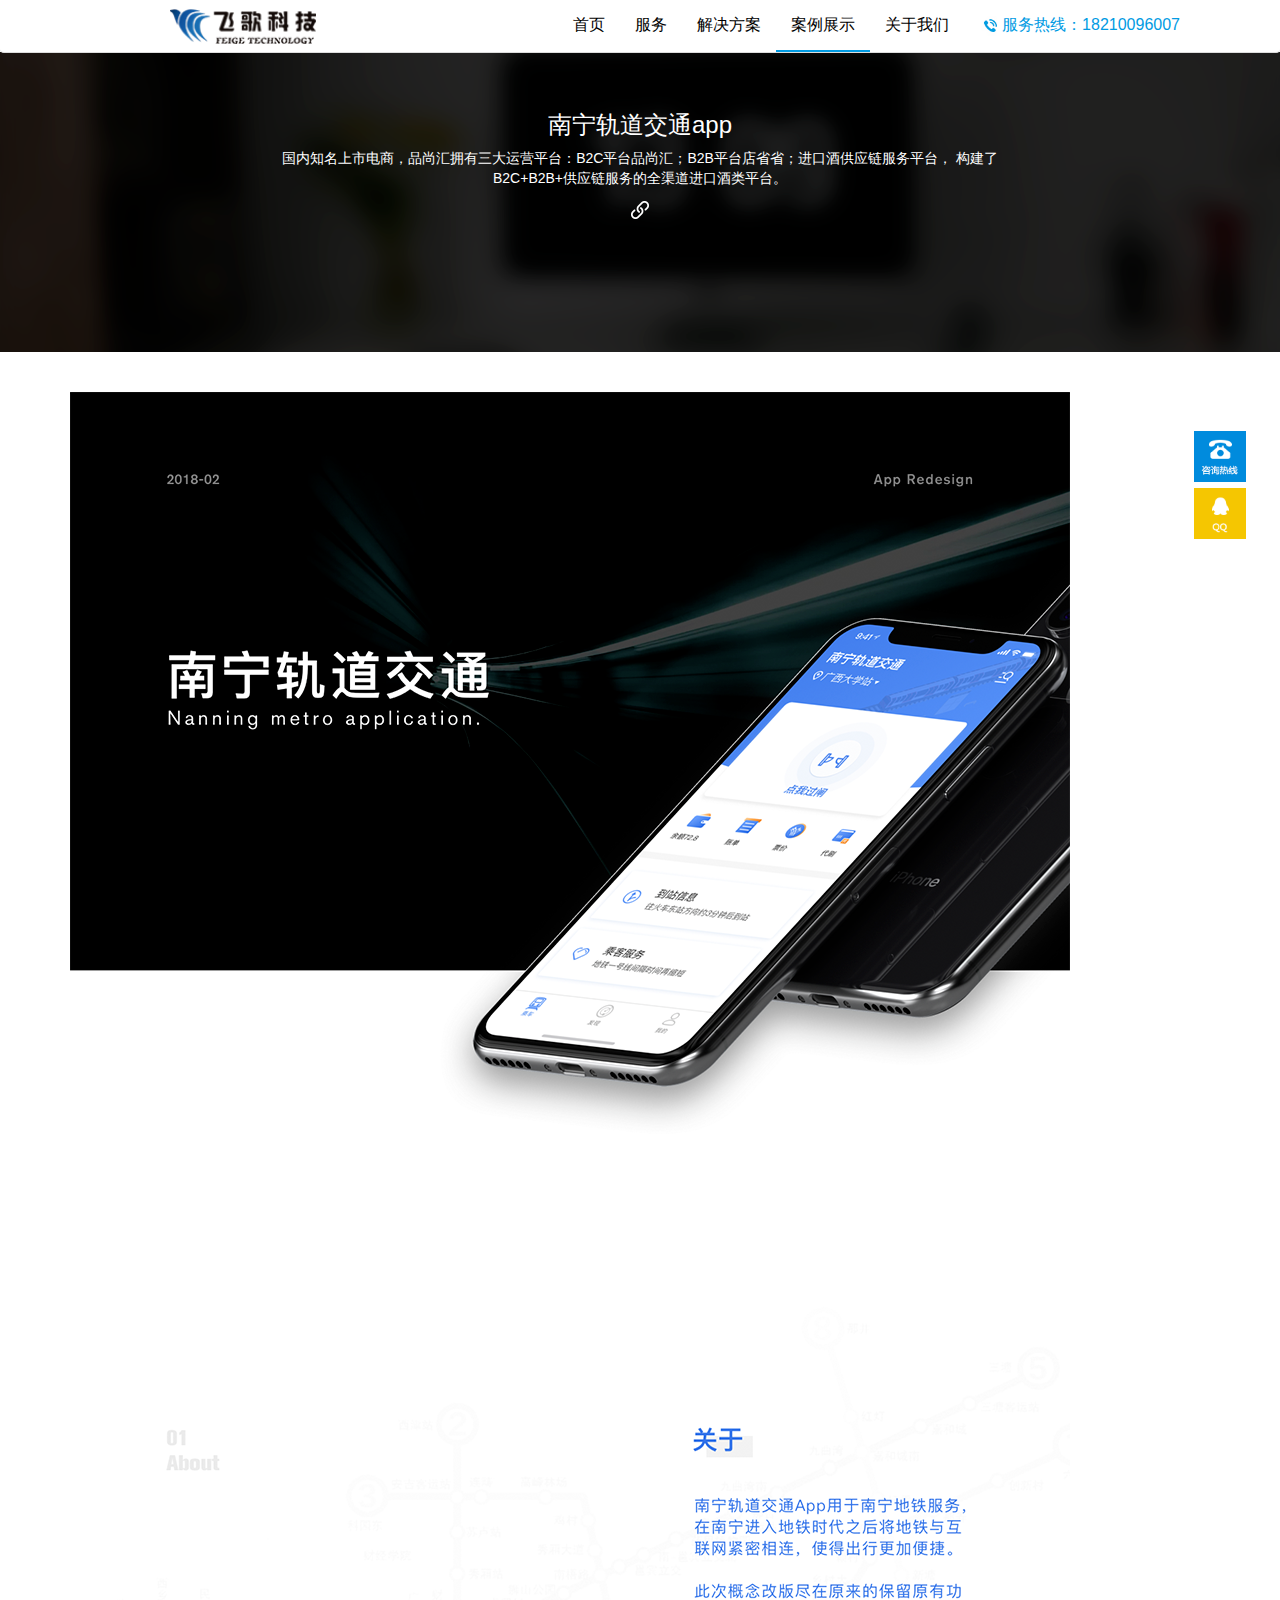
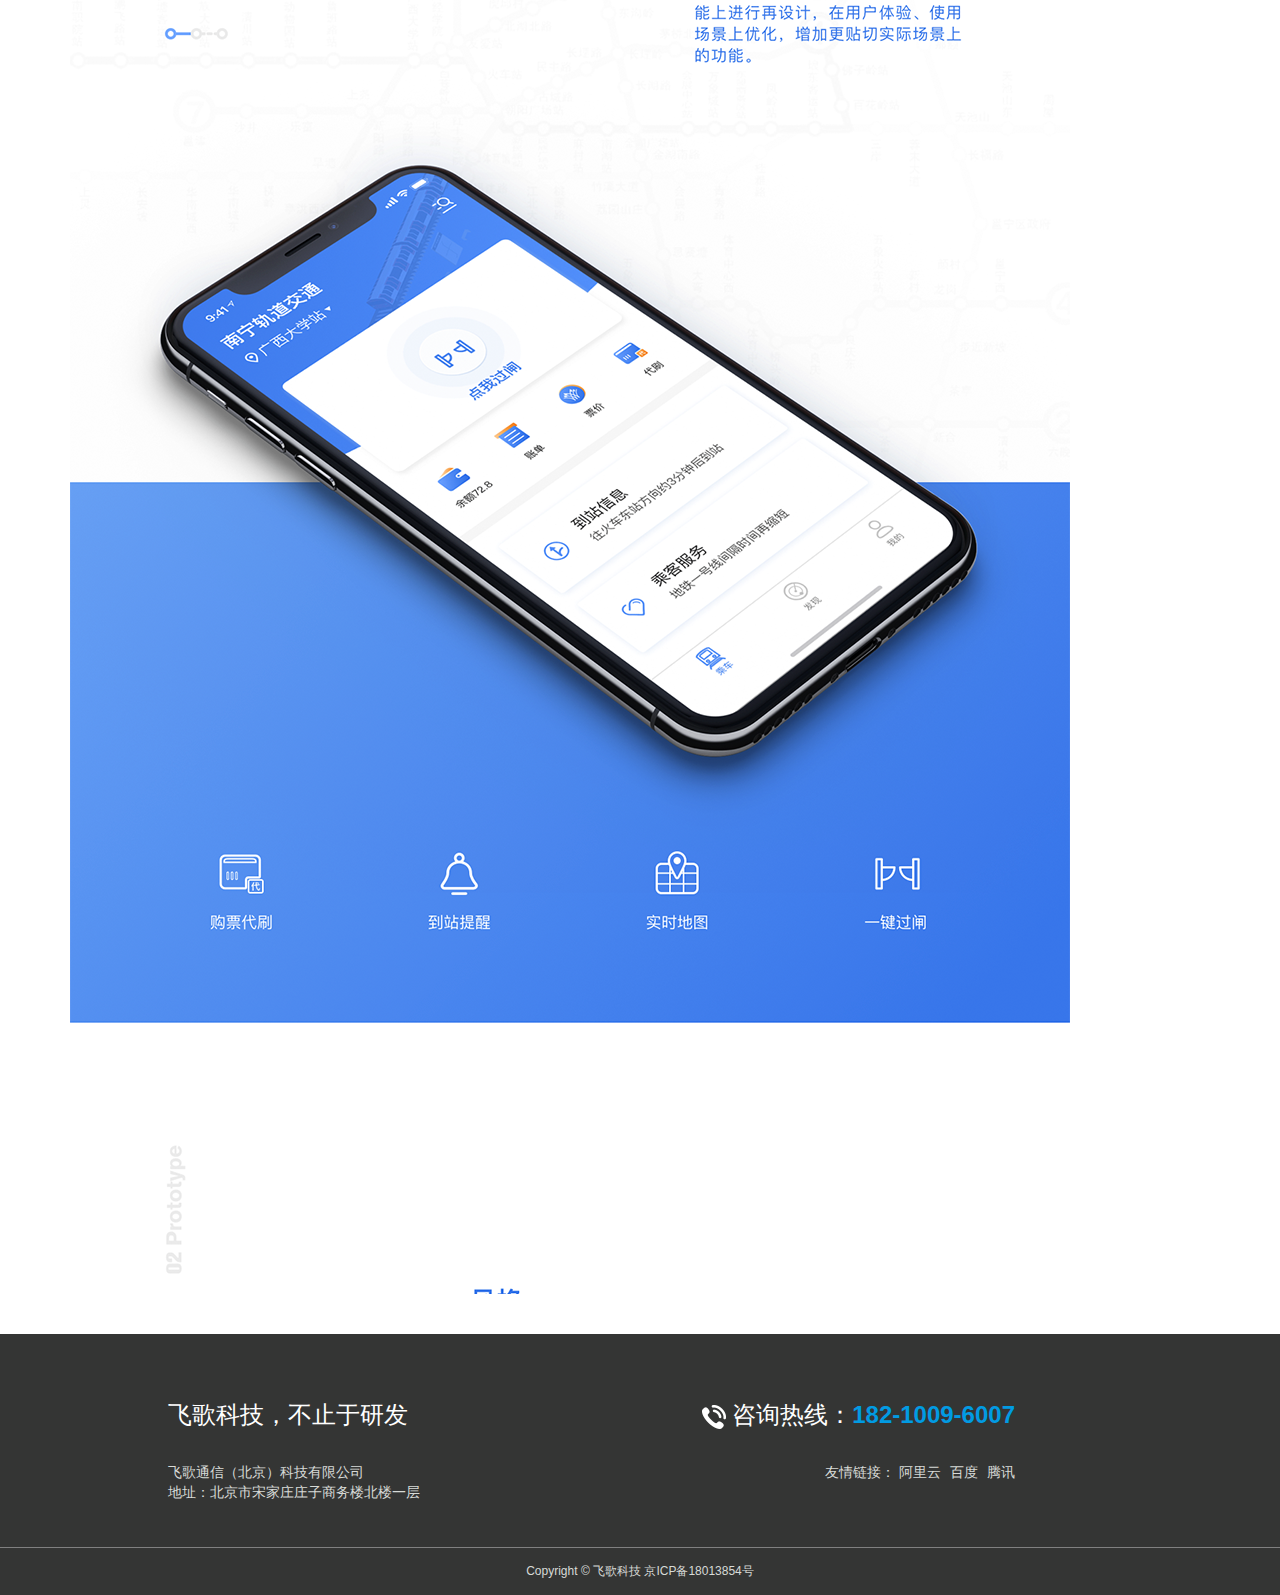
<file: feige/casedetail.html>
<!DOCTYPE html>
<html>

	<head>
		<!-- 让IE浏览器用最高级内核渲染页面 还有用 Chrome 框架的页面用webkit 内核 -->
		<meta http-equiv="Content-Type" content="text/html; charset=UTF-8">
		<meta http-equiv="X-UA-Compatible" content="IE=edge,chrome=1">
		<!-- 移动端适配 -->
		<meta name="viewport" content="width=device-width, initial-scale=1,initial-scale=1.0, maximum-scale=1.0,user-scalable=0">
		<title>飞歌科技</title>
		<meta name="keywords" content="关键字">
		<meta name="description" content="描述">

		<!-- IOS6全屏 Chrome高版本全屏 ================================================== -->
		<meta name="apple-mobile-web-app-capable" content="yes">
		<meta name="mobile-web-app-capable" content="yes">
		<!-- 让360双核浏览器用webkit内核渲染页面  -->
		<meta name="renderer" content="webkit">
		<meta name="robots" content="all">
		<link rel="icon" href="image/favicon.ico" type="image/x-icon">
		<link rel="stylesheet" type="text/css" href="css/reset.css" />
		<link rel="stylesheet" type="text/css" href="css/animate.css" />
		<link rel="stylesheet" href="css/bootstrap.min.css">

		<link rel="stylesheet" type="text/css" href="css/index.css" />
		<!-- HTML5 shim 和 Respond.js 是为了让 IE8 支持 HTML5 元素和媒体查询（media queries）功能 -->
		<!-- 警告：通过 file:// 协议（就是直接将 html 页面拖拽到浏览器中）访问页面时 Respond.js 不起作用 -->
		<!--[if lt IE 9]>
	      <script src="https://cdn.bootcss.com/html5shiv/3.7.3/html5shiv.min.js"></script>
	      <script src="https://cdn.bootcss.com/respond.js/1.4.2/respond.min.js"></script>
	    <![endif]-->
	</head>

	<body class="body-wrap">
		<div class="navbar">
			<div class="container">
				<div class="navbar-header">
					<button class="navbar-toggle collapsed" type="button" data-toggle="collapse" data-target=".navbar-collapse">
						  <span class="sr-only">Toggle navigation</span>
						  <span class="icon-bar"></span>
						  <span class="icon-bar"></span>
						  <span class="icon-bar"></span>
					</button>
					<a class="navbar-brand hidden-sm" href="index.html"><img src="image/logo.png" style="height: 40px;width: auto;margin-left: 100px;top: -10px;position: relative;"/></a>
				</div>
				<div class="navbar-collapse collapse" role="navigation">
					<ul class="nav navbar-nav" style="">
						<li>
							<a href="index.html">首页</a>
						</li>
						<li>
							<a href="service.html">服务</a>
						</li>
						<li>
							<a href="solution.html">解决方案</a>
						</li>
						<li class="hidden-sm hidden-md navcur">
							<a href="case.html">案例展示</a>
						</li>
						<li>
							<a href="about.html">关于我们</a>
						</li>
						<li class="service-hot-call">
							<a style="color: #019BE3;"><img src="image/icon/call.png" style="height: 20px;display: inline-block;"/>服务热线：18210096007</a>
						</li>
					</ul>
				</div>
			</div>
		</div>
		<div id="container">
			<div style="height: 300px;">
				<img src="image/case/nanningguidaojiaotong4.png" style="width: 100%;height: 300px"/>
				<div style="text-align: center;position: relative;top: -260px;height: 260px;width: 60%;margin: 0 auto;color: #fff;">
					<h3 id="detailtitle">南宁轨道交通app</h3>
					<p id='detaildes'>国内知名上市电商，品尚汇拥有三大运营平台：B2C平台品尚汇；B2B平台店省省；进口酒供应链服务平台，
构建了B2C+B2B+供应链服务的全渠道进口酒类平台。</p>
					<p id="detailflag">
						<img src="image/case/casedetailfalg.png">
					</p>
				</div>
			</div>
			<div class="swiper" style="padding: 40px 0;">
				<!--<div class="bc-social">-->
					<div id="caseDetContent" class="container">
						<img src="image/case/nngdjt1.png" style="width: 100%;max-width: 1000px;" />
					</div>
				<!--</div>-->
			</div>
		</div>
		<footer id="footer">
	        <div class="inner container">
	            <div class="footer-top">
	                <h2 class="row">
	                    <div class="col-md-5 fl-left col-md-offset-1">飞歌科技，不止于研发</div>
	                    <div class="col-md-4 fl-left" style="text-align: right;"><img src="image/icon/call1.png"> 咨询热线：<strong><a href="tel:18210096007" style="color: #019BE3">182-1009-6007</a></strong></div>
	                </h2>
	                <div class="row">
	                    <div class="col-md-5 fl-left col-md-offset-1" style="display: inline-block">飞歌通信（北京）科技有限公司</div>
	                    <div class="col-md-4 fl-left" style="display: inline-block;text-align: right;">友情链接：
	                        <a href="http://aliyun.com" style="margin-right: 5px;" >阿里云 </a>
	                        <a href="http://www.baidu.cn/" style="margin-right: 5px;" >百度 </a>
	                        <a href="https://www.qq.com/" >腾讯</a>
	                    </div>
	                </div>
	                <div class="row">
	                    <div class="col-md-5 fl-left col-md-offset-1" style="display: inline-block">地址：北京市宋家庄庄子商务楼北楼一层</div>
	                </div>
	            </div>
	        </div>
	        <div class="footer_p">Copyright © 飞歌科技 京ICP备18013854号</div>
	    </footer>
	    <script src="js/jquery.min.js"></script>
	    <script src="js/bootstrap.min.js"></script>
		<script src="js/index.js"></script>
		<script src="js/casedetail.js"></script>
	</body>

</html>
</file>
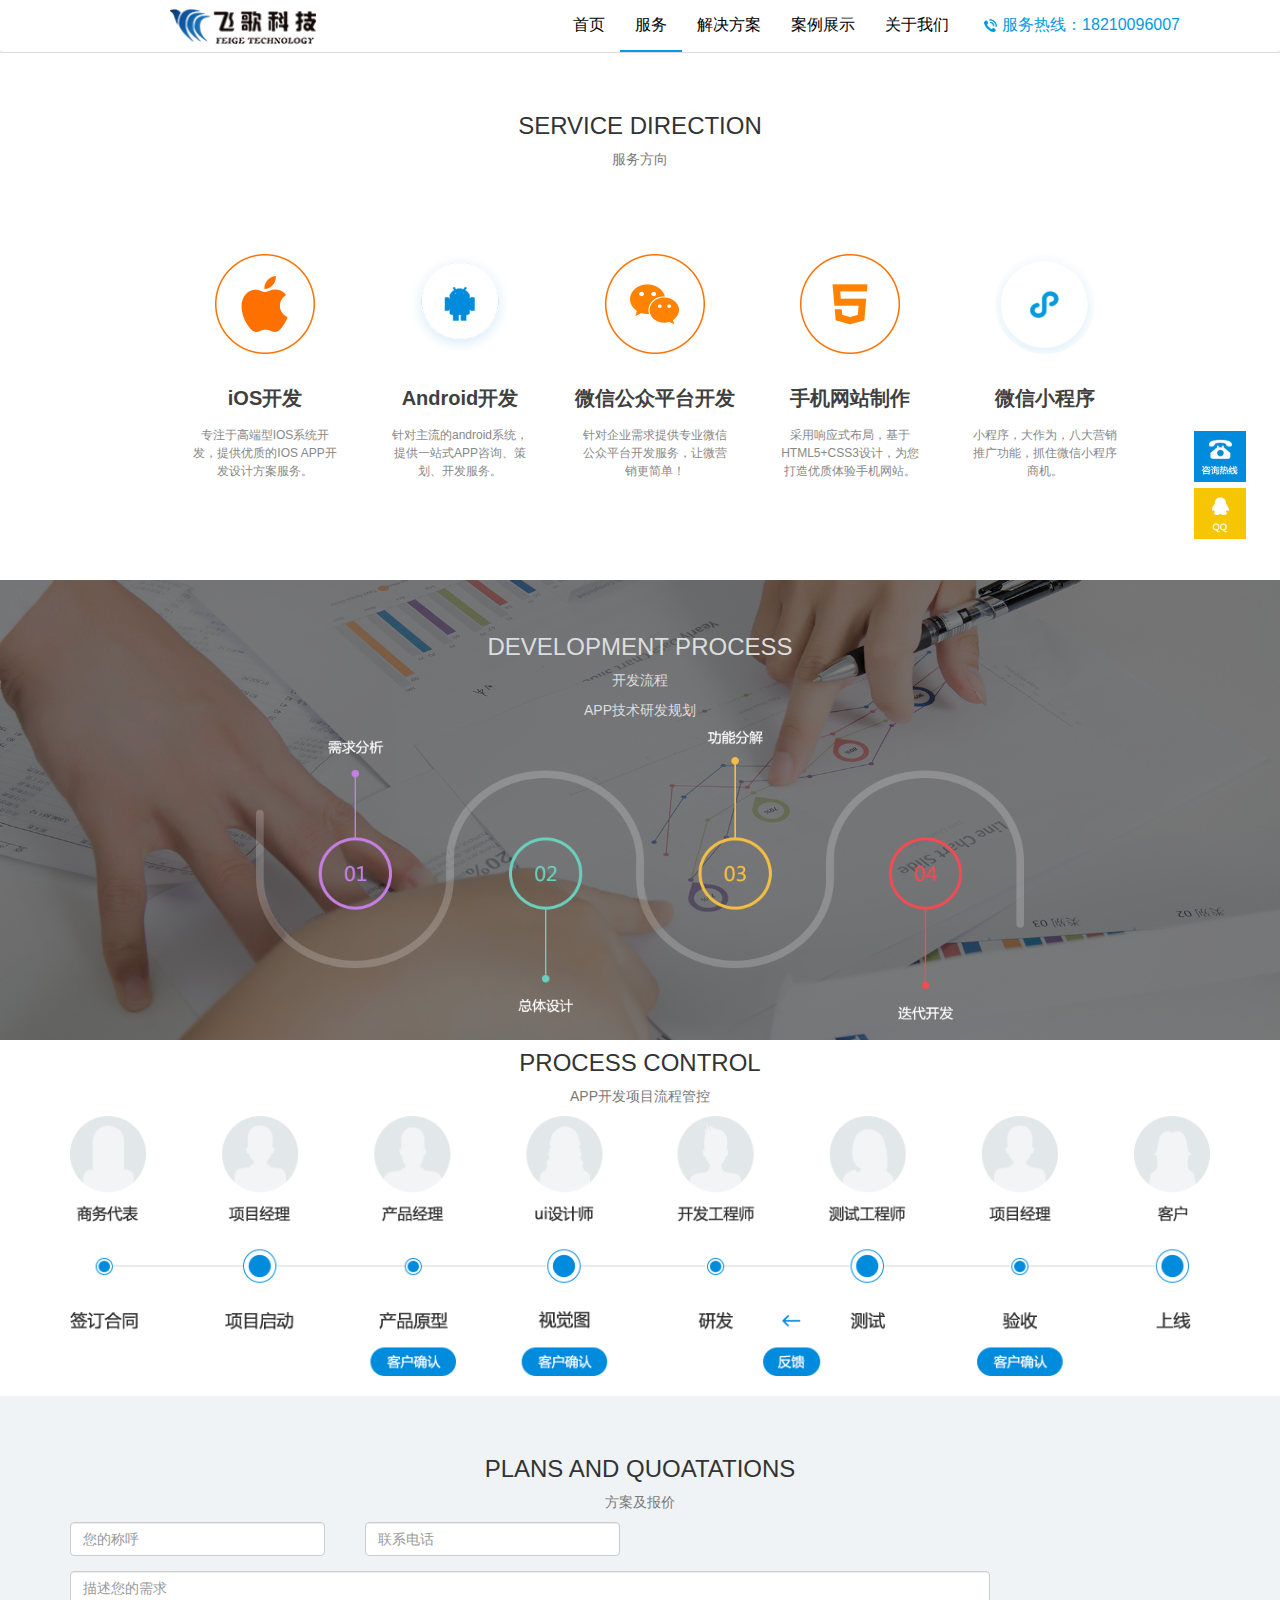
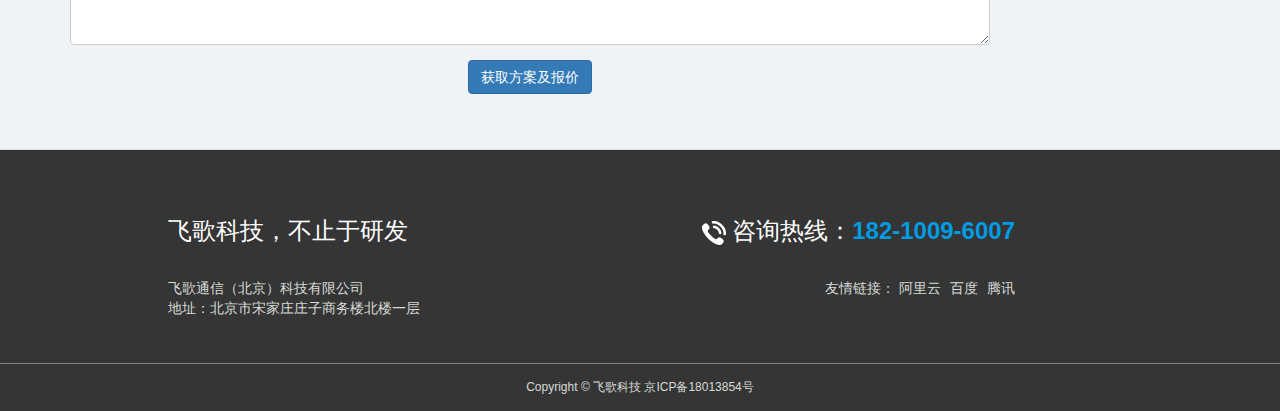
<file: feige/service.html>
<!DOCTYPE html>
<html>

	<head>
		<!-- 让IE浏览器用最高级内核渲染页面 还有用 Chrome 框架的页面用webkit 内核 -->
		<meta http-equiv="Content-Type" content="text/html; charset=UTF-8">
		<meta http-equiv="X-UA-Compatible" content="IE=edge,chrome=1">
		<!-- 移动端适配 -->
		<meta name="viewport" content="width=device-width, initial-scale=1,initial-scale=1.0, maximum-scale=1.0,user-scalable=0">
		<title>服务</title>
		<meta name="keywords" content="关键字">
		<meta name="description" content="描述">

		<!-- IOS6全屏 Chrome高版本全屏 ================================================== -->
		<meta name="apple-mobile-web-app-capable" content="yes">
		<meta name="mobile-web-app-capable" content="yes">
		<!-- 让360双核浏览器用webkit内核渲染页面  -->
		<meta name="renderer" content="webkit">
		<meta name="robots" content="all">
		<link rel="icon" href="image/favicon.ico" type="image/x-icon">
		<link rel="stylesheet" type="text/css" href="css/reset.css" />
		<link rel="stylesheet" type="text/css" href="css/animate.css" />
		<link rel="stylesheet" href="css/bootstrap.min.css">

		<link rel="stylesheet" type="text/css" href="css/index.css" />
		<!-- HTML5 shim 和 Respond.js 是为了让 IE8 支持 HTML5 元素和媒体查询（media queries）功能 -->
		<!-- 警告：通过 file:// 协议（就是直接将 html 页面拖拽到浏览器中）访问页面时 Respond.js 不起作用 -->
		<!--[if lt IE 9]>
	      <script src="https://cdn.bootcss.com/html5shiv/3.7.3/html5shiv.min.js"></script>
	      <script src="https://cdn.bootcss.com/respond.js/1.4.2/respond.min.js"></script>
	    <![endif]-->
	</head>

	<body class="body-wrap">
		<div class="navbar">
			<div class="container">
				<div class="navbar-header">
					<button class="navbar-toggle collapsed" type="button" data-toggle="collapse" data-target=".navbar-collapse">
						  <span class="sr-only">Toggle navigation</span>
						  <span class="icon-bar"></span>
						  <span class="icon-bar"></span>
						  <span class="icon-bar"></span>
					</button>
					<a class="navbar-brand hidden-sm" href="index.html"><img src="image/logo.png" style="height: 40px;width: auto;margin-left: 100px;top: -10px;position: relative;"/></a>
				</div>
				<div class="navbar-collapse collapse" role="navigation">
					<ul class="nav navbar-nav" style="">
						<li>
							<a href="index.html">首页</a>
						</li>
						<li class="hidden-sm hidden-md navcur">
							<a href="service.html">服务</a>
						</li>
						<li>
							<a href="solution.html">解决方案</a>
						</li>
						<li>
							<a href="case.html">案例展示</a>
						</li>
						<li>
							<a href="about.html">关于我们</a>
						</li>
						<li class="service-hot-call">
							<a style="color: #019BE3;"><img src="image/icon/call.png" style="height: 20px;display: inline-block;"/>服务热线：18210096007</a>
						</li>
					</ul>
				</div>
			</div>
		</div>
		<div id="container">
			<div class="swiper">
				<div class="bc-social">
					<div class="container" style="margin-top: 40px;margin-bottom: 40px;">
						<h3>SERVICE DIRECTION</h3>
						<p style="color: #797979;">服务方向</p>
						<div class="service">
							<div class="service-wrap">
								<div class="service-bottom container">
									<ul class="service-list clearfix row">
										<li class="service-item col-md-2 col-md-offset-1">
											<div class="service-icon">
												<a  title="IOS APP软件开发" alt="IOS APP软件开发"></a>
											</div>
											<h3><a >iOS开发</a></h3>
											<p>专注于高端型IOS系统开发，提供优质的IOS APP开发设计方案服务。
											</p>
										</li>
										<li class="service-item col-md-2">
											<div class="service-icon service-icon-an">
												<a  title="Android手机app应用开发" alt="Android手机app应用开发"></a>
											</div>
											<h3><a >Android开发</a></h3>
											<p>针对主流的android系统，提供一站式APP咨询、策划、开发服务。
											</p>
										</li>
										<li class="service-item col-md-2">
											<div class="service-icon service-icon-wx">
												<a  title="微信公众平台二次开发" alt="微信公众平台二次开发"></a>
											</div>
											<h3><a >微信公众平台开发</a></h3>
											<p>针对企业需求提供专业微信公众平台开发服务，让微营销更简单！
											</p>
										</li>
										<li class="service-item col-md-2">
											<div class="service-icon service-icon-ht">
												<a  title="html5 APP开发/手机网站开发" alt="html5 APP开发/手机网站开发"></a>
											</div>
											<h3><a >手机网站制作</a></h3>
											<p>采用响应式布局，基于HTML5+CSS3设计，为您打造优质体验手机网站。
											</p>
										</li>
										<li class="service-item col-md-2">
											<div class="service-icon service-icon-web">
												<a  title="web网站制作" alt="web网站制作"></a>
											</div>
											<h3><a >微信小程序</a></h3>
											<p>小程序，大作为，八大营销推广功能，抓住微信小程序商机。
											</p>
										</li>
									</ul>
								</div>
							</div>
							<div class="service-bg">
							</div>
						</div>
					</div>
					<div style="padding-top: 40px;position: relative;height: 450px">
						<img src="image/icon/devprocess1.png" style="width: 100%;position: relative;z-index: -1;height: 460px"/>
						<div style="background: #000;opacity: .5;position: relative;height: 460px;top: -460px;"></div>
						<img src="image/icon/devprocess2.png" style="width: 60%;display: block;margin: 0 auto;position: relative;top: -770px;height: 290px;"/>
						<h3 style="color: #ddd;position: relative;top: -1176px;">DEVELOPMENT PROCESS</h3>
						<p style="color: #ddd;position: relative;top: -1176px;">开发流程</p>
						<p style="color: #ddd;position: relative;top: -1176px;">APP技术研发规划</p>
					</div>
					<div class="container" style="margin-top: 40px;">
						<h3>PROCESS CONTROL</h3>
						<p  style="color: #797979;">APP开发项目流程管控</p>
						<img src="image/icon/process1.png" style="width: 100%;margin-bottom: 20px"/>
					</div>
					<div style="padding: 40px 0;background-color: #EFF3F6;">
						<div class="container">
							<h3>PLANS AND QUOATATIONS</h3>
							<p  style="color: #797979;">方案及报价</p>
							<form class="form-horizontal" onsubmit="return false;">
								<div class="form-group col-md-3">
									
									<input type="email" class="form-control" id="yourname" placeholder="您的称呼">
								</div>
								<div class="form-group col-md-3">
									
									<input type="text" class="form-control" id="yourphone" placeholder="联系电话">
								</div>
								<div class="form-group col-md-10">
									<textarea name="description" id="description" class="form-control" rows="3" placeholder="描述您的需求"></textarea>
								</div>
								<div class="form-group col-md-10">
									<button type="submit" class="btn btn-primary">获取方案及报价</button>
								</div>
								
							</form>
						</div>
					</div>
				</div>
			</div>
		</div>
		<footer id="footer">
	        <div class="inner container">
	            <div class="footer-top">
	                <h2 class="row">
	                    <div class="col-md-5 fl-left col-md-offset-1">飞歌科技，不止于研发</div>
	                    <div class="col-md-4 fl-left" style="text-align: right;"><img src="image/icon/call1.png"> 咨询热线：<strong><a href="tel:18210096007" style="color: #019BE3">182-1009-6007</a></strong></div>
	                </h2>
	                <div class="row">
	                    <div class="col-md-5 fl-left col-md-offset-1" style="display: inline-block">飞歌通信（北京）科技有限公司</div>
	                    <div class="col-md-4 fl-left" style="display: inline-block;text-align: right;">友情链接：
	                        <a href="http://aliyun.com" style="margin-right: 5px;" >阿里云 </a>
	                        <a href="http://www.baidu.cn/" style="margin-right: 5px;" >百度 </a>
	                        <a href="https://www.qq.com/" >腾讯</a>
	                    </div>
	                </div>
	                <div class="row">
	                    <div class="col-md-5 fl-left col-md-offset-1" style="display: inline-block">地址：北京市宋家庄庄子商务楼北楼一层</div>
	                </div>
	            </div>
	        </div>
	        <div class="footer_p">Copyright © 飞歌科技 京ICP备18013854号</div>
	    </footer>
		<script src="js/jquery.min.js"></script>
	    <script src="js/bootstrap.min.js"></script>
		<script src="js/index.js"></script>
	</body>

</html>
</file>
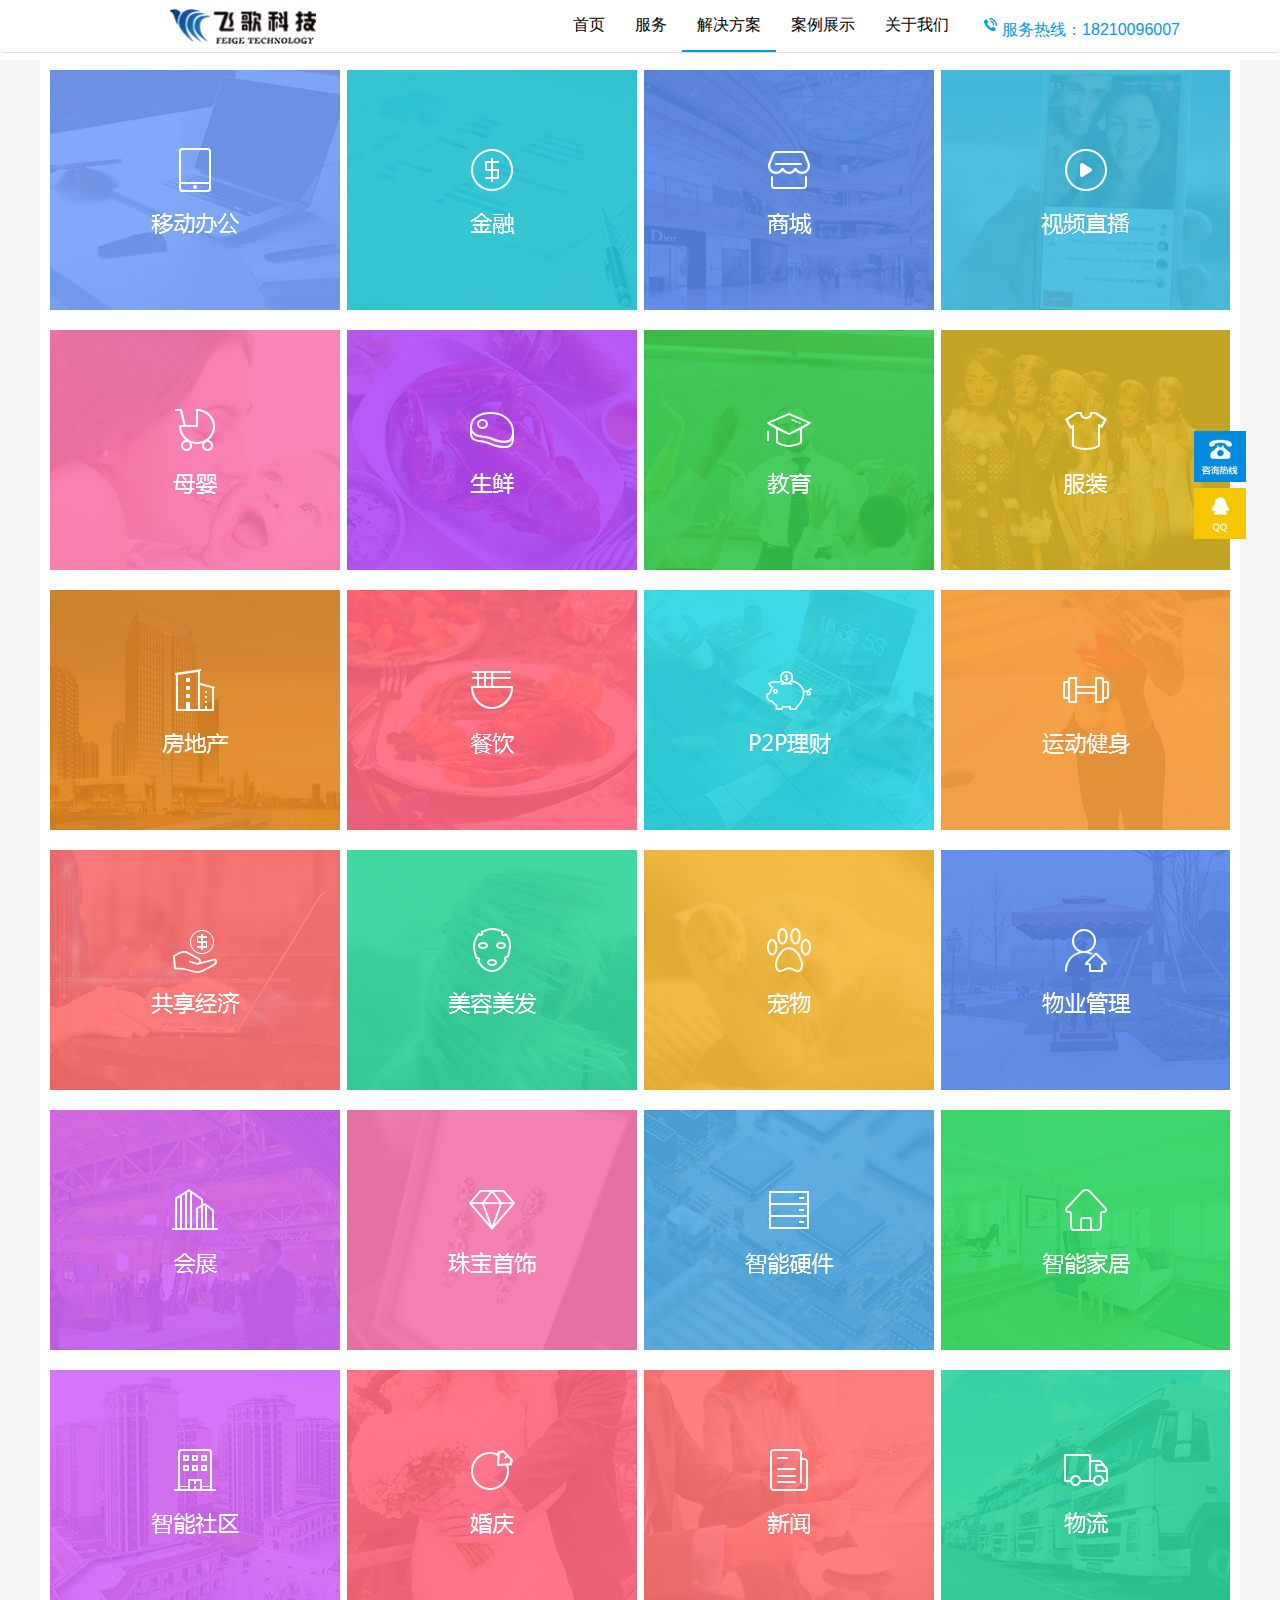
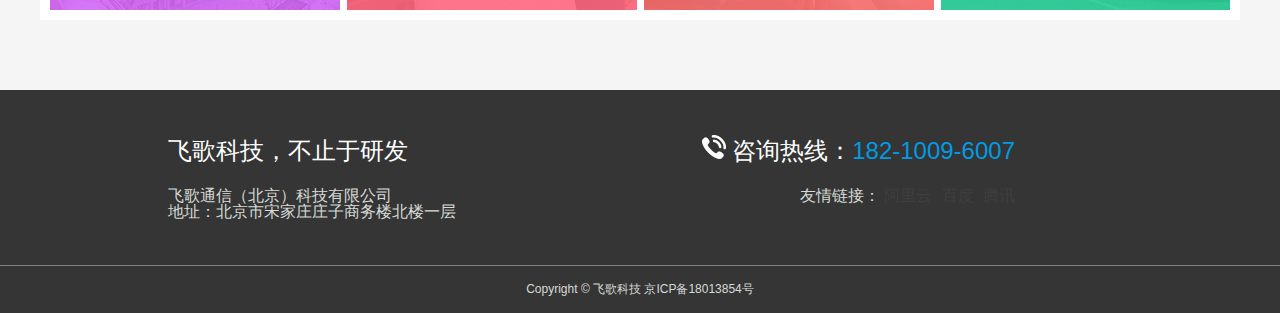
<file: feige/solution.html>
<!DOCTYPE html>
<html>

<head>
    <!-- 让IE浏览器用最高级内核渲染页面 还有用 Chrome 框架的页面用webkit 内核 -->
    <meta http-equiv="Content-Type" content="text/html; charset=UTF-8">
    <meta http-equiv="X-UA-Compatible" content="IE=edge,chrome=1">
    <!-- 移动端适配 -->
    <meta name="viewport" content="width=device-width, initial-scale=1,initial-scale=1.0, maximum-scale=1.0,user-scalable=0">
    <title>飞歌科技</title>
    <meta name="keywords" content="关键字">
    <meta name="description" content="描述">
    <!-- IOS6全屏 Chrome高版本全屏 ================================================== -->
    <meta name="apple-mobile-web-app-capable" content="yes">
    <meta name="mobile-web-app-capable" content="yes">
    <!-- 让360双核浏览器用webkit内核渲染页面  -->
    <meta name="renderer" content="webkit">
    <meta name="robots" content="all">
    <link rel="icon" href="image/favicon.ico" type="image/x-icon">
    <link rel="stylesheet" type="text/css" href="css/reset.css" />
    <link rel="stylesheet" type="text/css" href="css/animate.css" />
    <link rel="stylesheet" href="css/bootstrap.min.css">
    <link rel="stylesheet" type="text/css" href="css/index.css" />
    <link rel="stylesheet" type="text/css" href="css/Case-list.css" />
    <link rel="stylesheet" href="css/mainstyle.css">
    <!-- HTML5 shim 和 Respond.js 是为了让 IE8 支持 HTML5 元素和媒体查询（media queries）功能 -->
    <!-- 警告：通过 file:// 协议（就是直接将 html 页面拖拽到浏览器中）访问页面时 Respond.js 不起作用 -->
    <!--[if lt IE 9]>
	      <script src="https://cdn.bootcss.com/html5shiv/3.7.3/html5shiv.min.js"></script>
	      <script src="https://cdn.bootcss.com/respond.js/1.4.2/respond.min.js"></script>
	    <![endif]-->
</head>

<body class="body-wrap">
    <div class="navbar">
        <div class="container">
            <div class="navbar-header">
                <button class="navbar-toggle collapsed" type="button" data-toggle="collapse" data-target=".navbar-collapse">
                    <span class="sr-only">Toggle navigation</span>
                    <span class="icon-bar"></span>
                    <span class="icon-bar"></span>
                    <span class="icon-bar"></span>
                </button>
                <a class="navbar-brand hidden-sm" href="index.html"><img src="image/logo.png" style="height: 40px;width: auto;margin-left: 100px;top: -10px;position: relative;"/></a>
            </div>
            <div class="navbar-collapse collapse" role="navigation">
                <ul class="nav navbar-nav" style="">
                    <li>
                        <a href="index.html">首页</a>
                    </li>
                    <li>
                        <a href="service.html">服务</a>
                    </li>
                    <li class="hidden-sm hidden-md navcur">
                        <a href="solution.html">解决方案</a>
                    </li>
                    <li>
                        <a href="case.html">案例展示</a>
                    </li>
                    <li>
                        <a href="about.html">关于我们</a>
                    </li>
                    <li class="service-hot-call" style="height: 52px;">
                        <a href="tel:18210096007" style="color: #019BE3;height: 52px;"><img src="image/icon/call.png" style="height: 20px;display: inline-block;"/>服务热线：18210096007</a>
                    </li>
                </ul>
            </div>
        </div>
    </div>
    <!-- <div id="container" class="bc-social" style="width: 80%;margin: 40px auto;"> -->
    <div class="solutions-main" id="main" style="margin-top: 60px;">
        <div class="solutions-main-wrap wrap">
            <div class="solutions-con">
				<div class="solutions-con-wrap">
				    <ul class="clearfix">
				        <li>
				        <div class="solutions-item-wrap">
				            <a href="solutiondetail.html?id=yidongbangong">
				            <img src="./images/L1kOmWusX1.png" width="290" height="240" alt="移动办公APP解决方案">
				            </a>
				            <span style="display: block; opacity: 1;">
				            <img src="./images/4LNX4k68dd.png" width="290" height="240" alt="移动办公APP开发解决方案">
				            </span>
				        </div>
				        </li>
				        <li>
				        <div class="solutions-item-wrap">
				            <a href="solutiondetail.html?id=jinrong">
				            <img src="./images/jXwmcYN6sq.png" width="290" height="240" alt="金融行业APP开发">
				            </a>
				            <span style="opacity: 1; display: block;">
				            <img src="./images/mPf9fRAwvC.png" width="290" height="240" alt="金融理财APP开发解决方案">
				            </span>
				        </div>
				        </li>
				        <li>
				        <div class="solutions-item-wrap">
				            <a href="solutiondetail.html?id=shangcheng">
				            <img src="./images/tVOr93X5Pq.png" width="290" height="240" alt="商城APP行业解决方案">
				            </a>
				            <span style="opacity: 1;">
				            <img src="./images/XZ8R0y4epX.png" width="290" height="240" alt="商城APP解决方案">
				            </span>
				        </div>
				        </li>
				        <li>
				        <div class="solutions-item-wrap">
				            <a href="solutiondetail.html?id=zhibo">
				            <img src="./images/nwKOyZrZYX.jpg" width="290" height="240" alt="视频直播app开发">
				            </a>
				            <span>
				            <img src="./images/B2M4wA1yVV.png" width="290" height="240" alt="视频直播行业APP解决方案:">
				            </span>
				        </div>
				        </li>
				        <li>
				        <div class="solutions-item-wrap">
				            <a href="solutiondetail.html?id=muying">
				            <img src="./images/loj8iKcV0N.png" width="290" height="240" alt="母婴行业APP解决方案">
				            </a>
				            <span style="display: block;">
				            <img src="./images/BbjT6vbqwe.png" width="290" height="240" alt="母婴APP开发">
				            </span>
				        </div>
				        </li>
				        <li>
				        <div class="solutions-item-wrap">
				            <a href="solutiondetail.html?id=shengxian">
				            <img src="./images/xqxi17pUsZ.png" width="290" height="240" alt="生鲜APP开发">
				            </a>
				            <span style="opacity: 1; display: block;">
				            <img src="./images/y3liPJf8xg.png" width="290" height="240" alt="生鲜APP解决方案">
				            </span>
				        </div>
				        </li>
				        <li>
				        <div class="solutions-item-wrap">
				            <a href="solutiondetail.html?id=jiaoyu">
				            <img src="./images/s67pglSHjn.jpg" width="290" height="240" alt="教育培训APP解决方案">
				            </a>
				            <span>
				            <img src="./images/aeOJfVMaSA.png" width="290" height="240" alt="教育培训APP开发">
				            </span>
				        </div>
				        </li>
				        <li>
				        <div class="solutions-item-wrap">
				            <a href="solutiondetail.html?id=fuzhuang">
				            <img src="./images/ocbcFcahxp.jpg" width="290" height="240" alt="服装行业APP解决方案">
				            </a>
				            <span>
				            <img src="./images/Los9pSWsWT.png" width="290" height="240" alt="服装APP解决方案">
				            </span>
				        </div>
				        </li>
				        <li>
				        <div class="solutions-item-wrap">
				            <a href="solutiondetail.html?id=fangdichan">
				            <img src="./images/2xb2e7Mmbt.png" width="290" height="240" alt="房地产APP行业解决方案">
				            </a>
				            <span>
				            <img src="./images/zr5kwOF154.png" width="290" height="240" alt="房地产APP开发">
				            </span>
				        </div>
				        </li>
				        <li>
				        <div class="solutions-item-wrap">
				            <a href="solutiondetail.html?id=canyin">
				            <img src="./images/OQ6mqDSzrw.png" width="290" height="240" alt="餐饮行业APP解决方案">
				            </a>
				            <span>
				            <img src="./images/9o4EL10tu5.png" width="290" height="240" alt="餐饮行业APP方案">
				            </span>
				        </div>
				        </li>
				        <li>
				        <div class="solutions-item-wrap">
				            <a href="solutiondetail.html?id=p2p">
				            <img src="./images/o8KGiXsvo7.png" width="290" height="240" alt="P2P网贷APP开发">
				            </a>
				            <span>
				            <img src="./images/QtKpUO1KJk.png" width="290" height="240" alt="P2P网贷APP开发解决方案">
				            </span>
				        </div>
				        </li>
				        <li>
				        <div class="solutions-item-wrap">
				            <a href="solutiondetail.html?id=yundongjianshen">
				            <img src="./images/t3pv82RANV.png" width="290" height="240" alt="运动健身APP开发解决方案">
				            </a>
				            <span>
				            <img src="./images/R73jsRdrAZ.png" width="290" height="240" alt="运动健身APP开发">
				            </span>
				        </div>
				        </li>
				        <li>
				        <div class="solutions-item-wrap">
				            <a href="solutiondetail.html?id=gongxiangjingji">
				            <img src="./images/RT8kqnrPD7.png" width="290" height="240" alt="共享经济app开发">
				            </a>
				            <span>
				            <img src="./images/DGPh2jggAE.png" width="290" height="240" alt="共享经济app开发解决方案">
				            </span>
				        </div>
				        </li>
				        <li>
				        <div class="solutions-item-wrap">
				            <a href="solutiondetail.html?id=meirongmeifa">
				            <img src="./images/msGwx5WqSX.png" width="290" height="240" alt="美容美发行业APP开发解决方案">
				            </a>
				            <span>
				            <img src="./images/hzyFwvDQXH.png" width="290" height="240" alt="美容美发行业APP开发">
				            </span>
				        </div>
				        </li>
				        <li>
				        <div class="solutions-item-wrap">
				            <a href="solutiondetail.html?id=chongwu">
				            <img src="./images/20cHfU80Xy.png" width="290" height="240" alt="宠物APP开发方案">
				            </a>
				            <span>
				            <img src="./images/j0gehIoY8Q.png" width="290" height="240" alt="宠物APP开发">
				            </span>
				        </div>
				        </li>
				        <li>
				        <div class="solutions-item-wrap">
				            <a href="solutiondetail.html?id=wuyeguanli">
				            <img src="./images/rHqQelGJiZ.png" width="290" height="240" alt="物业APP管理开发">
				            </a>
				            <span>
				            <img src="./images/joE9SzoluH.png" width="290" height="240" alt="物业APP开发">
				            </span>
				        </div>
				        </li>
				        <li>
				        <div class="solutions-item-wrap">
				            <a href="solutiondetail.html?id=huizhan">
				            <img src="./images/EwA9YswsU1.png" width="290" height="240" alt="会展app开发方案">
				            </a>
				            <span>
				            <img src="./images/6ZTfjFxJo7.png" width="290" height="240" alt="会展app开发">
				            </span>
				        </div>
				        </li>
				        <li>
				        <div class="solutions-item-wrap">
				            <a href="solutiondetail.html?id=zhubaoshoushi">
				            <img src="./images/3vkQETd5iW.png" width="290" height="240" alt="珠宝首饰APP开发解决方案">
				            </a>
				            <span>
				            <img src="./images/g0Q8Nnyh1a.png" width="290" height="240" alt="珠宝首饰APP开发">
				            </span>
				        </div>
				        </li>
				        <li>
				        <div class="solutions-item-wrap">
				            <a href="solutiondetail.html?id=zhinengyingjian">
				            <img src="./images/PsN8TrsXsg.png" width="290" height="240" alt="智能硬件APP开发方案">
				            </a>
				            <span>
				            <img src="./images/WKdGtzK0p3.png" width="290" height="240" alt="智能硬件APP开发解决方案">
				            </span>
				        </div>
				        </li>
				        <li>
				        <div class="solutions-item-wrap">
				            <a href="solutiondetail.html?id=zhinengjiaju">
				            <img src="./images/IfCpTKQrhS.png" width="290" height="240" alt="智能家居APP开发方案">
				            </a>
				            <span>
				            <img src="./images/bzzjJBp9eJ.png" width="290" height="240" alt="智能家居APP开发解决方案">
				            </span>
				        </div>
				        </li>
				        <li>
				        <div class="solutions-item-wrap">
				            <a href="solutiondetail.html?id=zhihuishequ">
				            <img src="./images/c3XcACniMy.png" width="290" height="240" alt="智慧社区APP开发方案">
				            </a>
				            <span>
				            <img src="./images/eOqSnPGhc4.png" width="290" height="240" alt="智慧社区APP开发解决方案">
				            </span>
				        </div>
				        </li>
				        <li>
				        <div class="solutions-item-wrap">
				            <a href="solutiondetail.html?id=hunqing">
				            <img src="./images/BVNRn0LBB7.png" width="290" height="240" alt="婚庆解决方案">
				            </a>
				            <span>
				            <img src="./images/NVxgY9Lith.png" width="290" height="240" alt="婚庆解决方案">
				            </span>
				        </div>
				        </li>
				        <li>
				        <div class="solutions-item-wrap">
				            <a href="solutiondetail.html?id=news">
				            <img src="./images/JwZJJIqQwZ.png" width="290" height="240" alt="新闻APP开发方案">
				            </a>
				            <span>
				            <img src="./images/rbOa2rFbrB.png" width="290" height="240" alt="新闻APP开发解决方案">
				            </span>
				        </div>
				        </li>
				        <li>
				        <div class="solutions-item-wrap">
				            <a href="solutiondetail.html?id=wuliu">
				            <img src="./images/bf0aHFFMz8.png" width="290" height="240" alt="物流行业app开发">
				            </a>
				            <span>
				            <img src="./images/btchpGnFAy.png" width="290" height="240" alt="物流APP开发解决方案">
				            </span>
				        </div>
				        </li>
				    </ul>
				</div>
            </div>
        </div>
    </div>
    <footer id="footer">
        <div class="inner container">
            <div class="footer-top">
                <h2 class="row">
                    <div class="col-md-5 fl-left col-md-offset-1">飞歌科技，不止于研发</div>
                    <div class="col-md-4 fl-left" style="text-align: right;"><img src="image/icon/call1.png"> 咨询热线：<strong><a href="tel:18210096007" style="color: #019BE3">182-1009-6007</a></strong></div>
                </h2>
                <div class="row">
                    <div class="col-md-5 fl-left col-md-offset-1" style="display: inline-block">飞歌通信（北京）科技有限公司</div>
                    <div class="col-md-4 fl-left" style="display: inline-block;text-align: right;">友情链接：
                        <a href="http://aliyun.com" style="margin-right: 5px;">阿里云 </a>
                        <a href="http://www.baidu.cn/" style="margin-right: 5px;">百度 </a>
                        <a href="https://www.qq.com/">腾讯</a>
                    </div>
                </div>
                <div class="row">
                    <div class="col-md-5 fl-left col-md-offset-1" style="display: inline-block">地址：北京市宋家庄庄子商务楼北楼一层</div>
                </div>
            </div>
        </div>
        <div class="footer_p">Copyright © 飞歌科技 京ICP备18013854号</div>
    </footer>
    <script src="js/jquery.min.js"></script>
    <script src="js/bootstrap.min.js"></script>
    <script src="js/index.js"></script>
    <script src="js/num9b.js"></script>
</body>

</html>
</file>
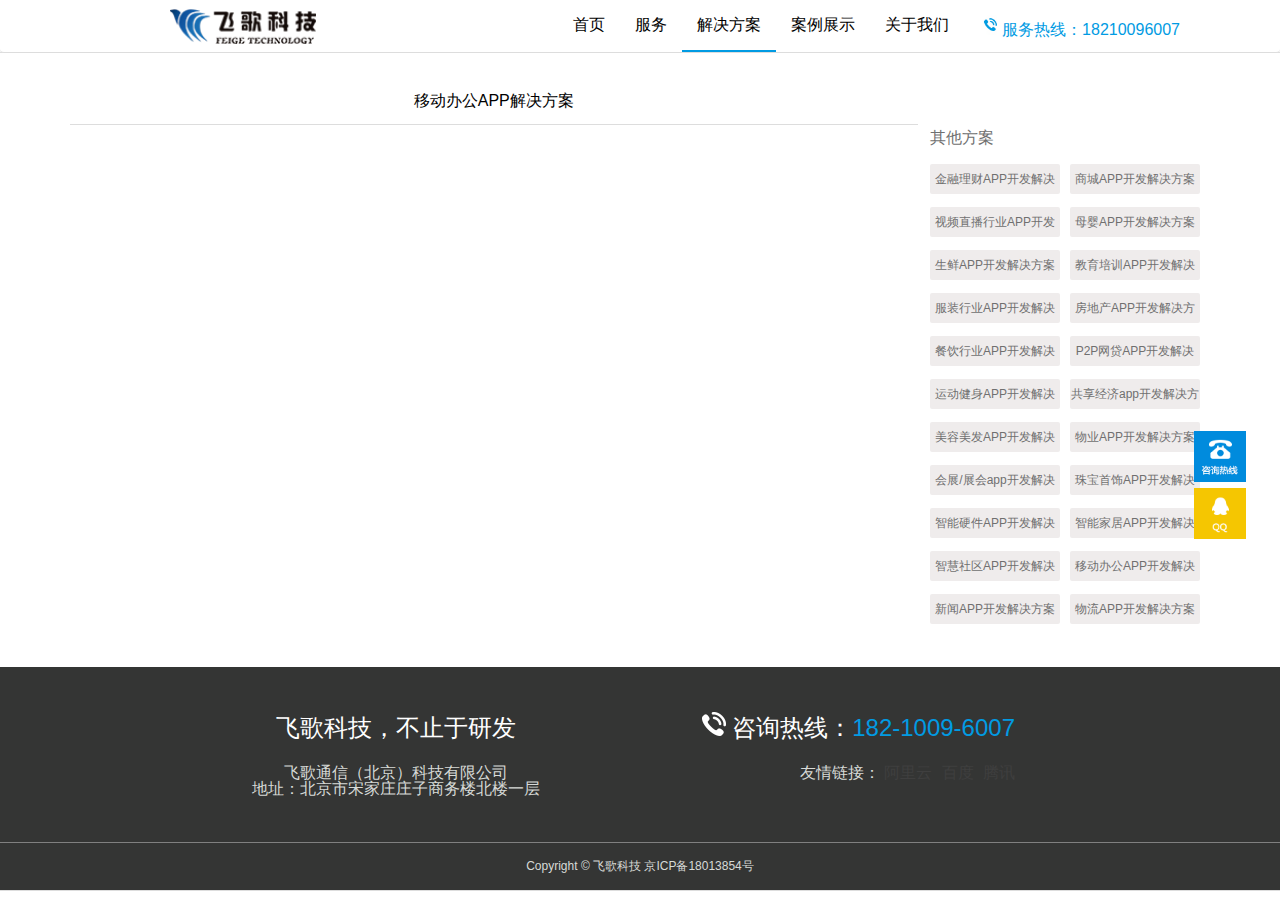
<file: feige/solutiondetail.html>
<!DOCTYPE html>
<html>

<head>
    <!-- 让IE浏览器用最高级内核渲染页面 还有用 Chrome 框架的页面用webkit 内核 -->
    <meta http-equiv="Content-Type" content="text/html; charset=UTF-8">
    <meta http-equiv="X-UA-Compatible" content="IE=edge,chrome=1">
    <!-- 移动端适配 -->
    <meta name="viewport" content="width=device-width, initial-scale=1,initial-scale=1.0, maximum-scale=1.0,user-scalable=0">
    <title>飞歌科技</title>
    <meta name="keywords" content="关键字">
    <meta name="description" content="描述">
    <!-- IOS6全屏 Chrome高版本全屏 ================================================== -->
    <meta name="apple-mobile-web-app-capable" content="yes">
    <meta name="mobile-web-app-capable" content="yes">
    <!-- 让360双核浏览器用webkit内核渲染页面  -->
    <meta name="renderer" content="webkit">
    <meta name="robots" content="all">
    <link rel="icon" href="./image/favicon.ico" type="image/x-icon">
    <link rel="stylesheet" type="text/css" href="./css/reset.css" />
    <link rel="stylesheet" type="text/css" href="./css/animate.css" />
    <link rel="stylesheet" href="./css/bootstrap.min.css">
    <link rel="stylesheet" type="text/css" href="./css/index.css" />
    <link rel="stylesheet" type="text/css" href="./css/Case-list.css" />
    <link rel="stylesheet" href="css/mainstyle.css">
    <link rel="stylesheet" type="text/css" href="./css/sunnsoft.css">
    <!-- HTML5 shim 和 Respond.js 是为了让 IE8 支持 HTML5 元素和媒体查询（media queries）功能 -->
    <!-- 警告：通过 file:// 协议（就是直接将 html 页面拖拽到浏览器中）访问页面时 Respond.js 不起作用 -->
    <!--[if lt IE 9]>
          <script src="https://cdn.bootcss.com/html5shiv/3.7.3/html5shiv.min.js"></script>
          <script src="https://cdn.bootcss.com/respond.js/1.4.2/respond.min.js"></script>
        <![endif]-->
</head>

<body class="body-wrap">
    <div class="navbar">
        <div class="container">
            <div class="navbar-header">
                <button class="navbar-toggle collapsed" type="button" data-toggle="collapse" data-target=".navbar-collapse">
                    <span class="sr-only">Toggle navigation</span>
                    <span class="icon-bar"></span>
                    <span class="icon-bar"></span>
                    <span class="icon-bar"></span>
                </button>
                <a class="navbar-brand hidden-sm" href="./index.html"><img src="./image/logo.png" style="height: 40px;width: auto;margin-left: 100px;top: -10px;position: relative;" /></a>
            </div>
            <div class="navbar-collapse collapse" role="navigation">
                <ul class="nav navbar-nav" style="">
                    <li>
                        <a href="./index.html">首页</a>
                    </li>
                    <li>
                        <a href="./service.html">服务</a>
                    </li>
                    <li class="hidden-sm hidden-md navcur">
                        <a href="./solution.html">解决方案</a>
                    </li>
                    <li>
                        <a href="./case.html">案例展示</a>
                    </li>
                    <li>
                        <a href="about.html">关于我们</a>
                    </li>
                    <li class="service-hot-call">
                        <a style="color: #019BE3;height: 52px;"><img src="./image/icon/call.png" style="height: 20px;display: inline-block;" />服务热线：18210096007</a>
                    </li>
                </ul>
            </div>
        </div>
    </div>
    <div id="container" class="bc-social">
        <div class="container" style="margin-top: 40px;margin-bottom: 10px;">
            <div class="row">
                <div class="sd-rigth col-md-9">
                    <h3 id="solDetTitle" class="solution-title" style="margin-bottom: 15px;">移动办公APP解决方案</h3>
                    <div id="solDetContent" style="text-align: left;text-indent: 2em;border-top: 1px solid #ddd;padding-top: 10px;">
                    </div>
                </div>
                <div class="sd-left col-md-2 col-md-offset-1">
                    <div class="detail-right">
                        <div class="detail-right-con">
                            <div class="detail-right-item">
                                <h3 style="text-align: left;">其他方案</h3>
                                <ul class="clearfix">
                                    <li>
                                        <a href="solutiondetail.html?id=jinrong" title="金融理财APP开发解决方案">金融理财APP开发解决方案</a>
                                    </li>
                                    <li>
                                        <a href="solutiondetail.html?id=shangcheng" title="商城APP开发解决方案">商城APP开发解决方案</a>
                                    </li>
                                    <li>
                                        <a href="solutiondetail.html?id=zhibo" title="视频直播行业APP开发解决方案">视频直播行业APP开发解决方案</a>
                                    </li>
                                    <li>
                                        <a href="solutiondetail.html?id=muying" title="母婴APP开发解决方案">母婴APP开发解决方案</a>
                                    </li>
                                    <li>
                                        <a href="solutiondetail.html?id=shengxian" title="生鲜APP开发解决方案">生鲜APP开发解决方案</a>
                                    </li>
                                    <li>
                                        <a href="solutiondetail.html?id=jiaoyu" title="教育培训APP开发解决方案">教育培训APP开发解决方案</a>
                                    </li>
                                    <li>
                                        <a href="solutiondetail.html?id=fuzhuang" title="服装行业APP开发解决方案">服装行业APP开发解决方案</a>
                                    </li>
                                    <li>
                                        <a href="solutiondetail.html?id=fangdichan" title="房地产APP开发解决方案">房地产APP开发解决方案</a>
                                    </li>
                                    <li>
                                        <a href="solutiondetail.html?id=canyin" title="餐饮行业APP开发解决方案">餐饮行业APP开发解决方案</a>
                                    </li>
                                    <li>
                                        <a href="solutiondetail.html?id=p2p" title="P2P网贷APP开发解决方案">P2P网贷APP开发解决方案</a>
                                    </li>
                                    <li>
                                        <a href="solutiondetail.html?id=yundongjianshen" title="运动健身APP开发解决方案">运动健身APP开发解决方案</a>
                                    </li>
                                    <li>
                                        <a href="solutiondetail.html?id=gongxiangjingji" title="共享经济app开发解决方案">共享经济app开发解决方案</a>
                                    </li>
                                    <li>
                                        <a href="solutiondetail.html?id=meirongmeifa" title="美容美发APP开发解决方案">美容美发APP开发解决方案</a>
                                    </li>
                                    <li>
                                        <a href="solutiondetail.html?id=wuyeguanli" title="物业APP开发解决方案">物业APP开发解决方案</a>
                                    </li>
                                    <li>
                                        <a href="solutiondetail.html?id=huizhan" title="会展/展会app开发解决方案">会展/展会app开发解决方案</a>
                                    </li>
                                    <li>
                                        <a href="solutiondetail.html?id=zhubaoshoushi" title="珠宝首饰APP开发解决方案">珠宝首饰APP开发解决方案</a>
                                    </li>
                                    <li>
                                        <a href="solutiondetail.html?id=zhinengyingjian" title="智能硬件APP开发解决方案">智能硬件APP开发解决方案</a>
                                    </li>
                                    <li>
                                        <a href="solutiondetail.html?id=zhinengjiaju" title="智能家居APP开发解决方案">智能家居APP开发解决方案</a>
                                    </li>
                                    <li>
                                        <a href="solutiondetail.html?id=zhihuishequ" title="智慧社区APP开发解决方案">智慧社区APP开发解决方案</a>
                                    </li>
                                    <li>
                                        <a href="solutiondetail.html?id=yidongbangong" title="移动办公APP开发解决方案">移动办公APP开发解决方案</a>
                                    </li>
                                    <li>
                                        <a href="solutiondetail.html?id=news" title="新闻APP开发解决方案">新闻APP开发解决方案</a>
                                    </li>
                                    <li>
                                        <a href="solutiondetail.html?id=wuliu" title="物流APP开发解决方案">物流APP开发解决方案</a>
                                    </li>
                                </ul>
                            </div>
                        </div>
                    </div>
                </div>
            </div>
        </div>
        <footer id="footer">
            <div class="inner container">
                <div class="footer-top">
                    <h2 class="row">
                    <div class="col-md-5 fl-left col-md-offset-1">飞歌科技，不止于研发</div>
                    <div class="col-md-4 fl-left" style="text-align: right;"><img src="./image/icon/call1.png"> 咨询热线：<strong><a href="tel:18210096007" style="color: #019BE3">182-1009-6007</a></strong></div>
                </h2>
                    <div class="row">
                        <div class="col-md-5 fl-left col-md-offset-1" style="display: inline-block">飞歌通信（北京）科技有限公司</div>
                        <div class="col-md-4 fl-left" style="display: inline-block;text-align: right;">友情链接：
                            <a href="http://aliyun.com" style="margin-right: 5px;">阿里云 </a>
                            <a href="http://www.baidu.cn/" style="margin-right: 5px;">百度 </a>
                            <a href="https://www.qq.com/">腾讯</a>
                        </div>
                    </div>
                    <div class="row">
                        <div class="col-md-5 fl-left col-md-offset-1" style="display: inline-block">地址：北京市宋家庄庄子商务楼北楼一层</div>
                    </div>
                </div>
            </div>
            <div class="footer_p">Copyright © 飞歌科技 京ICP备18013854号</div>
        </footer>
        <script src="./js/jquery.min.js"></script>
        <script src="./js/bootstrap.min.js"></script>
        <script src="./js/index.js"></script>
        <script src="./js/solutiondetail.js"></script>
</body>

</html>
</file>
<file: src/css/layui.css>
/** layui-v2.2.5 MIT License By https://www.layui.com */
 .layui-inline,img{display:inline-block;vertical-align:middle}h1,h2,h3,h4,h5,h6{font-weight:400}.layui-edge,.layui-header,.layui-inline,.layui-main{position:relative}.layui-btn,.layui-edge,.layui-inline,img{vertical-align:middle}.layui-btn,.layui-disabled,.layui-icon,.layui-unselect{-webkit-user-select:none;-ms-user-select:none;-moz-user-select:none}blockquote,body,button,dd,div,dl,dt,form,h1,h2,h3,h4,h5,h6,input,li,ol,p,pre,td,textarea,th,ul{margin:0;padding:0;-webkit-tap-highlight-color:rgba(0,0,0,0)}a:active,a:hover{outline:0}img{border:none}li{list-style:none}table{border-collapse:collapse;border-spacing:0}h4,h5,h6{font-size:100%}button,input,optgroup,option,select,textarea{font-family:inherit;font-size:inherit;font-style:inherit;font-weight:inherit;outline:0}pre{white-space:pre-wrap;white-space:-moz-pre-wrap;white-space:-pre-wrap;white-space:-o-pre-wrap;word-wrap:break-word}body{line-height:24px;font:14px Helvetica Neue,Helvetica,PingFang SC,\5FAE\8F6F\96C5\9ED1,Tahoma,Arial,sans-serif}hr{height:1px;margin:10px 0;border:0;clear:both}a{color:#333;text-decoration:none}a:hover{color:#777}a cite{font-style:normal;*cursor:pointer}.layui-border-box,.layui-border-box *{box-sizing:border-box}.layui-box,.layui-box *{box-sizing:content-box}.layui-clear{clear:both;*zoom:1}.layui-clear:after{content:'\20';clear:both;*zoom:1;display:block;height:0}.layui-inline{*display:inline;*zoom:1}.layui-edge{display:inline-block;width:0;height:0;border-width:6px;border-style:dashed;border-color:transparent;overflow:hidden}.layui-edge-top{top:-4px;border-bottom-color:#999;border-bottom-style:solid}.layui-edge-right{border-left-color:#999;border-left-style:solid}.layui-edge-bottom{top:2px;border-top-color:#999;border-top-style:solid}.layui-edge-left{border-right-color:#999;border-right-style:solid}.layui-elip{text-overflow:ellipsis;overflow:hidden;white-space:nowrap}.layui-disabled,.layui-disabled:hover{color:#d2d2d2!important;cursor:not-allowed!important}.layui-circle{border-radius:100%}.layui-show{display:block!important}.layui-hide{display:none!important}@font-face{font-family:layui-icon;src:url(../font/iconfont.eot?v=220);src:url(../font/iconfont.eot?v=220#iefix) format('embedded-opentype'),url(../font/iconfont.svg?v=220#iconfont) format('svg'),url(../font/iconfont.woff?v=220) format('woff'),url(../font/iconfont.ttf?v=220) format('truetype')}.layui-icon{font-family:layui-icon!important;font-size:16px;font-style:normal;-webkit-font-smoothing:antialiased;-moz-osx-font-smoothing:grayscale}.layui-icon-duihua:before{content:"\e611"}.layui-icon-shezhi:before{content:"\e614"}.layui-icon-yinshenim:before{content:"\e60f"}.layui-icon-search:before{content:"\e615"}.layui-icon-fenxiang1:before{content:"\e641"}.layui-icon-shezhi1:before{content:"\e620"}.layui-icon-yinqing:before{content:"\e628"}.layui-icon-yuejuancuohao:before{content:"\1006"}.layui-icon-cuo:before{content:"\1007"}.layui-icon-baobiao:before{content:"\e629"}.layui-icon-star:before{content:"\e600"}.layui-icon-yuandian:before{content:"\e617"}.layui-icon-chat:before{content:"\e606"}.layui-icon-logo:before{content:"\e609"}.layui-icon-list:before{content:"\e60a"}.layui-icon-tubiao:before{content:"\e62c"}.layui-icon-right:before{content:"\1005"}.layui-icon-huanfu2:before{content:"\e61b"}.layui-icon-On-line:before{content:"\e610"}.layui-icon-biaoge:before{content:"\e62d"}.layui-icon-youyou:before{content:"\e602"}.layui-icon-zuozuo:before{content:"\e603"}.layui-icon-cart-simple:before{content:"\e698"}.layui-icon-cry:before{content:"\e69c"}.layui-icon-smile:before{content:"\e6af"}.layui-icon-survey:before{content:"\e6b2"}.layui-icon-tree:before{content:"\e62e"}.layui-icon-iconfont17:before{content:"\e62f"}.layui-icon-tianjia:before{content:"\e61f"}.layui-icon-xiazai:before{content:"\e601"}.layui-icon-xuanzemoban48:before{content:"\e630"}.layui-icon-gongju:before{content:"\e631"}.layui-icon-face-surprised:before{content:"\e664"}.layui-icon-bianji:before{content:"\e642"}.layui-icon-speaker:before{content:"\e645"}.layui-icon-xiangxia:before{content:"\e61a"}.layui-icon-wenjian:before{content:"\e621"}.layui-icon-layouts:before{content:"\e632"}.layui-icon-duigou:before{content:"\e618"}.layui-icon-tianjia1:before{content:"\e608"}.layui-icon-yaoyaozhibofanye:before{content:"\e633"}.layui-icon-read:before{content:"\e705"}.layui-icon-404:before{content:"\e61c"}.layui-icon-lunbozutu:before{content:"\e634"}.layui-icon-help:before{content:"\e607"}.layui-icon-daima1:before{content:"\e635"}.layui-icon-jinshui:before{content:"\e636"}.layui-icon-find-fill:before{content:"\e670"}.layui-icon-about:before{content:"\e60b"}.layui-icon-location:before{content:"\e715"}.layui-icon-xiangshang:before{content:"\e619"}.layui-icon-pause:before{content:"\e651"}.layui-icon-riqi:before{content:"\e637"}.layui-icon-uploadfile:before{content:"\e61d"}.layui-icon-delete:before{content:"\e640"}.layui-icon-play:before{content:"\e652"}.layui-icon-top:before{content:"\e604"}.layui-icon-haoyouqingqiu:before{content:"\e612"}.layui-icon-weibiaoti1:before{content:"\e605"}.layui-icon-chuangkou:before{content:"\e638"}.layui-icon-comiisbiaoqing:before{content:"\e60c"}.layui-icon-zhengque:before{content:"\e616"}.layui-icon-dollar:before{content:"\e659"}.layui-icon-iconfontwodehaoyou:before{content:"\e613"}.layui-icon-wenjianxiazai:before{content:"\e61e"}.layui-icon-tupian:before{content:"\e60d"}.layui-icon-lianjie:before{content:"\e64c"}.layui-icon-diamond:before{content:"\e735"}.layui-icon-jilu:before{content:"\e60e"}.layui-icon-liucheng:before{content:"\e622"}.layui-icon-fontstrikethrough:before{content:"\e64f"}.layui-icon-unlink:before{content:"\e64d"}.layui-icon-bianjiwenzi:before{content:"\e639"}.layui-icon-sanjiao:before{content:"\e623"}.layui-icon-danxuankuanghouxuan:before{content:"\e63f"}.layui-icon-danxuankuangxuanzhong:before{content:"\e643"}.layui-icon-juzhongduiqi:before{content:"\e647"}.layui-icon-youduiqi:before{content:"\e648"}.layui-icon-zuoduiqi:before{content:"\e649"}.layui-icon-gongsisvgtubiaozongji22:before{content:"\e626"}.layui-icon-gongsisvgtubiaozongji23:before{content:"\e627"}.layui-icon-refresh-2:before{content:"\1002"}.layui-icon-loading-1:before{content:"\e63e"}.layui-icon-return:before{content:"\e65c"}.layui-icon-jiacu:before{content:"\e62b"}.layui-icon-uploading:before{content:"\e67c"}.layui-icon-liaotianduihuaimgoutong:before{content:"\e63a"}.layui-icon-video:before{content:"\e6ed"}.layui-icon-headset:before{content:"\e6fc"}.layui-icon-wenjianjiafan:before{content:"\e624"}.layui-icon-shouji:before{content:"\e63b"}.layui-icon-tianjia2:before{content:"\e654"}.layui-icon-wenjianjia:before{content:"\e7a0"}.layui-icon-biaoqing:before{content:"\e650"}.layui-icon-html:before{content:"\e64b"}.layui-icon-biaodan:before{content:"\e63c"}.layui-icon-cart:before{content:"\e657"}.layui-icon-camera-fill:before{content:"\e65d"}.layui-icon-25:before{content:"\e62a"}.layui-icon-emwdaima:before{content:"\e64e"}.layui-icon-fire:before{content:"\e756"}.layui-icon-set:before{content:"\e716"}.layui-icon-zitixiahuaxian:before{content:"\e646"}.layui-icon-sanjiao1:before{content:"\e625"}.layui-icon-tips:before{content:"\e702"}.layui-icon-tupian-copy-copy:before{content:"\e64a"}.layui-icon-more-vertical:before{content:"\e671"}.layui-icon-zhuti2:before{content:"\e66c"}.layui-icon-loading:before{content:"\e63d"}.layui-icon-xieti:before{content:"\e644"}.layui-icon-refresh-1:before{content:"\e666"}.layui-icon-rmb:before{content:"\e65e"}.layui-icon-home:before{content:"\e68e"}.layui-icon-user:before{content:"\e770"}.layui-icon-notice:before{content:"\e667"}.layui-icon-voice:before{content:"\e688"}.layui-icon-download:before{content:"\e681"}.layui-icon-snowflake:before{content:"\e6b1"}.layui-icon-yemian1:before{content:"\e655"}.layui-icon-template:before{content:"\e663"}.layui-icon-auz:before{content:"\e672"}.layui-icon-console:before{content:"\e665"}.layui-icon-app:before{content:"\e653"}.layui-icon-xiayiye:before{content:"\e65a"}.layui-icon-website:before{content:"\e7ae"}.layui-icon-xiayiye1:before{content:"\e65b"}.layui-icon-component:before{content:"\e857"}.layui-icon-more:before{content:"\e65f"}.layui-icon-shrink-right:before{content:"\e668"}.layui-icon-spread-left:before{content:"\e66b"}.layui-icon-camera:before{content:"\e660"}.layui-icon-note:before{content:"\e66e"}.layui-icon-refresh:before{content:"\e669"}.layui-icon-nv:before{content:"\e661"}.layui-icon-nan:before{content:"\e662"}.layui-icon-senior:before{content:"\e674"}.layui-icon-theme:before{content:"\e66a"}.layui-icon-tread:before{content:"\e6c5"}.layui-icon-praise:before{content:"\e6c6"}.layui-icon-star-fill:before{content:"\e658"}.layui-icon-template-1:before{content:"\e656"}.layui-icon-loading-2:before{content:"\e66d"}.layui-main{width:1140px;margin:0 auto}.layui-header{z-index:1000;height:60px}.layui-header a:hover{transition:all .5s;-webkit-transition:all .5s}.layui-side{position:fixed;top:0;bottom:0;z-index:999;width:200px;overflow-x:hidden}.layui-side-scroll{width:220px;height:100%;overflow-x:hidden}.layui-body{position:absolute;left:200px;right:0;top:0;bottom:0;z-index:998;width:auto;overflow:hidden;overflow-y:auto;box-sizing:border-box}.layui-layout-body{overflow:hidden}.layui-layout-admin .layui-header{background-color:#23262E}.layui-layout-admin .layui-side{top:60px;width:200px;overflow-x:hidden}.layui-layout-admin .layui-body{top:60px;bottom:44px}.layui-layout-admin .layui-main{width:auto;margin:0 15px}.layui-layout-admin .layui-footer{position:fixed;left:200px;right:0;bottom:0;height:44px;line-height:44px;padding:0 15px;background-color:#eee}.layui-layout-admin .layui-logo{position:absolute;left:0;top:0;width:200px;height:100%;line-height:60px;text-align:center;color:#009688;font-size:16px}.layui-layout-admin .layui-header .layui-nav{background:0 0}.layui-layout-left{position:absolute!important;left:200px;top:0}.layui-layout-right{position:absolute!important;right:0;top:0}.layui-container{position:relative;margin:0 auto;padding:0 15px;box-sizing:border-box}.layui-fluid{position:relative;margin:0 auto;padding:0 15px}.layui-row:after,.layui-row:before{content:'';display:block;clear:both}.layui-col-lg1,.layui-col-lg10,.layui-col-lg11,.layui-col-lg12,.layui-col-lg2,.layui-col-lg3,.layui-col-lg4,.layui-col-lg5,.layui-col-lg6,.layui-col-lg7,.layui-col-lg8,.layui-col-lg9,.layui-col-md1,.layui-col-md10,.layui-col-md11,.layui-col-md12,.layui-col-md2,.layui-col-md3,.layui-col-md4,.layui-col-md5,.layui-col-md6,.layui-col-md7,.layui-col-md8,.layui-col-md9,.layui-col-sm1,.layui-col-sm10,.layui-col-sm11,.layui-col-sm12,.layui-col-sm2,.layui-col-sm3,.layui-col-sm4,.layui-col-sm5,.layui-col-sm6,.layui-col-sm7,.layui-col-sm8,.layui-col-sm9,.layui-col-xs1,.layui-col-xs10,.layui-col-xs11,.layui-col-xs12,.layui-col-xs2,.layui-col-xs3,.layui-col-xs4,.layui-col-xs5,.layui-col-xs6,.layui-col-xs7,.layui-col-xs8,.layui-col-xs9{position:relative;display:block;box-sizing:border-box}.layui-col-xs1,.layui-col-xs10,.layui-col-xs11,.layui-col-xs12,.layui-col-xs2,.layui-col-xs3,.layui-col-xs4,.layui-col-xs5,.layui-col-xs6,.layui-col-xs7,.layui-col-xs8,.layui-col-xs9{float:left}.layui-col-xs1{width:8.33333333%}.layui-col-xs2{width:16.66666667%}.layui-col-xs3{width:25%}.layui-col-xs4{width:33.33333333%}.layui-col-xs5{width:41.66666667%}.layui-col-xs6{width:50%}.layui-col-xs7{width:58.33333333%}.layui-col-xs8{width:66.66666667%}.layui-col-xs9{width:75%}.layui-col-xs10{width:83.33333333%}.layui-col-xs11{width:91.66666667%}.layui-col-xs12{width:100%}.layui-col-xs-offset1{margin-left:8.33333333%}.layui-col-xs-offset2{margin-left:16.66666667%}.layui-col-xs-offset3{margin-left:25%}.layui-col-xs-offset4{margin-left:33.33333333%}.layui-col-xs-offset5{margin-left:41.66666667%}.layui-col-xs-offset6{margin-left:50%}.layui-col-xs-offset7{margin-left:58.33333333%}.layui-col-xs-offset8{margin-left:66.66666667%}.layui-col-xs-offset9{margin-left:75%}.layui-col-xs-offset10{margin-left:83.33333333%}.layui-col-xs-offset11{margin-left:91.66666667%}.layui-col-xs-offset12{margin-left:100%}@media screen and (max-width:768px){.layui-hide-xs{display:none!important}.layui-show-xs-block{display:block!important}.layui-show-xs-inline{display:inline!important}.layui-show-xs-inline-block{display:inline-block!important}}@media screen and (min-width:768px){.layui-container{width:750px}.layui-hide-sm{display:none!important}.layui-show-sm-block{display:block!important}.layui-show-sm-inline{display:inline!important}.layui-show-sm-inline-block{display:inline-block!important}.layui-col-sm1,.layui-col-sm10,.layui-col-sm11,.layui-col-sm12,.layui-col-sm2,.layui-col-sm3,.layui-col-sm4,.layui-col-sm5,.layui-col-sm6,.layui-col-sm7,.layui-col-sm8,.layui-col-sm9{float:left}.layui-col-sm1{width:8.33333333%}.layui-col-sm2{width:16.66666667%}.layui-col-sm3{width:25%}.layui-col-sm4{width:33.33333333%}.layui-col-sm5{width:41.66666667%}.layui-col-sm6{width:50%}.layui-col-sm7{width:58.33333333%}.layui-col-sm8{width:66.66666667%}.layui-col-sm9{width:75%}.layui-col-sm10{width:83.33333333%}.layui-col-sm11{width:91.66666667%}.layui-col-sm12{width:100%}.layui-col-sm-offset1{margin-left:8.33333333%}.layui-col-sm-offset2{margin-left:16.66666667%}.layui-col-sm-offset3{margin-left:25%}.layui-col-sm-offset4{margin-left:33.33333333%}.layui-col-sm-offset5{margin-left:41.66666667%}.layui-col-sm-offset6{margin-left:50%}.layui-col-sm-offset7{margin-left:58.33333333%}.layui-col-sm-offset8{margin-left:66.66666667%}.layui-col-sm-offset9{margin-left:75%}.layui-col-sm-offset10{margin-left:83.33333333%}.layui-col-sm-offset11{margin-left:91.66666667%}.layui-col-sm-offset12{margin-left:100%}}@media screen and (min-width:992px){.layui-container{width:970px}.layui-hide-md{display:none!important}.layui-show-md-block{display:block!important}.layui-show-md-inline{display:inline!important}.layui-show-md-inline-block{display:inline-block!important}.layui-col-md1,.layui-col-md10,.layui-col-md11,.layui-col-md12,.layui-col-md2,.layui-col-md3,.layui-col-md4,.layui-col-md5,.layui-col-md6,.layui-col-md7,.layui-col-md8,.layui-col-md9{float:left}.layui-col-md1{width:8.33333333%}.layui-col-md2{width:16.66666667%}.layui-col-md3{width:25%}.layui-col-md4{width:33.33333333%}.layui-col-md5{width:41.66666667%}.layui-col-md6{width:50%}.layui-col-md7{width:58.33333333%}.layui-col-md8{width:66.66666667%}.layui-col-md9{width:75%}.layui-col-md10{width:83.33333333%}.layui-col-md11{width:91.66666667%}.layui-col-md12{width:100%}.layui-col-md-offset1{margin-left:8.33333333%}.layui-col-md-offset2{margin-left:16.66666667%}.layui-col-md-offset3{margin-left:25%}.layui-col-md-offset4{margin-left:33.33333333%}.layui-col-md-offset5{margin-left:41.66666667%}.layui-col-md-offset6{margin-left:50%}.layui-col-md-offset7{margin-left:58.33333333%}.layui-col-md-offset8{margin-left:66.66666667%}.layui-col-md-offset9{margin-left:75%}.layui-col-md-offset10{margin-left:83.33333333%}.layui-col-md-offset11{margin-left:91.66666667%}.layui-col-md-offset12{margin-left:100%}}@media screen and (min-width:1200px){.layui-container{width:1170px}.layui-hide-lg{display:none!important}.layui-show-lg-block{display:block!important}.layui-show-lg-inline{display:inline!important}.layui-show-lg-inline-block{display:inline-block!important}.layui-col-lg1,.layui-col-lg10,.layui-col-lg11,.layui-col-lg12,.layui-col-lg2,.layui-col-lg3,.layui-col-lg4,.layui-col-lg5,.layui-col-lg6,.layui-col-lg7,.layui-col-lg8,.layui-col-lg9{float:left}.layui-col-lg1{width:8.33333333%}.layui-col-lg2{width:16.66666667%}.layui-col-lg3{width:25%}.layui-col-lg4{width:33.33333333%}.layui-col-lg5{width:41.66666667%}.layui-col-lg6{width:50%}.layui-col-lg7{width:58.33333333%}.layui-col-lg8{width:66.66666667%}.layui-col-lg9{width:75%}.layui-col-lg10{width:83.33333333%}.layui-col-lg11{width:91.66666667%}.layui-col-lg12{width:100%}.layui-col-lg-offset1{margin-left:8.33333333%}.layui-col-lg-offset2{margin-left:16.66666667%}.layui-col-lg-offset3{margin-left:25%}.layui-col-lg-offset4{margin-left:33.33333333%}.layui-col-lg-offset5{margin-left:41.66666667%}.layui-col-lg-offset6{margin-left:50%}.layui-col-lg-offset7{margin-left:58.33333333%}.layui-col-lg-offset8{margin-left:66.66666667%}.layui-col-lg-offset9{margin-left:75%}.layui-col-lg-offset10{margin-left:83.33333333%}.layui-col-lg-offset11{margin-left:91.66666667%}.layui-col-lg-offset12{margin-left:100%}}.layui-col-space1{margin:-.5px}.layui-col-space1>*{padding:.5px}.layui-col-space3{margin:-1.5px}.layui-col-space3>*{padding:1.5px}.layui-col-space5{margin:-2.5px}.layui-col-space5>*{padding:2.5px}.layui-col-space8{margin:-3.5px}.layui-col-space8>*{padding:3.5px}.layui-col-space10{margin:-5px}.layui-col-space10>*{padding:5px}.layui-col-space12{margin:-6px}.layui-col-space12>*{padding:6px}.layui-col-space15{margin:-7.5px}.layui-col-space15>*{padding:7.5px}.layui-col-space18{margin:-9px}.layui-col-space18>*{padding:9px}.layui-col-space20{margin:-10px}.layui-col-space20>*{padding:10px}.layui-col-space22{margin:-11px}.layui-col-space22>*{padding:11px}.layui-col-space25{margin:-12.5px}.layui-col-space25>*{padding:12.5px}.layui-col-space30{margin:-15px}.layui-col-space30>*{padding:15px}.layui-btn,.layui-input,.layui-select,.layui-textarea,.layui-upload-button{outline:0;-webkit-appearance:none;transition:all .3s;-webkit-transition:all .3s;box-sizing:border-box}.layui-elem-quote{margin-bottom:10px;padding:15px;line-height:22px;border-left:5px solid #009688;border-radius:0 2px 2px 0;background-color:#f2f2f2}.layui-quote-nm{border-style:solid;border-width:1px 1px 1px 5px;background:0 0}.layui-elem-field{margin-bottom:10px;padding:0;border-width:1px;border-style:solid}.layui-elem-field legend{margin-left:20px;padding:0 10px;font-size:20px;font-weight:300}.layui-field-title{margin:10px 0 20px;border-width:1px 0 0}.layui-field-box{padding:10px 15px}.layui-field-title .layui-field-box{padding:10px 0}.layui-progress{position:relative;height:6px;border-radius:20px;background-color:#e2e2e2}.layui-progress-bar{position:absolute;left:0;top:0;width:0;max-width:100%;height:6px;border-radius:20px;text-align:right;background-color:#5FB878;transition:all .3s;-webkit-transition:all .3s}.layui-progress-big,.layui-progress-big .layui-progress-bar{height:18px;line-height:18px}.layui-progress-text{position:relative;top:-20px;line-height:18px;font-size:12px;color:#666}.layui-progress-big .layui-progress-text{position:static;padding:0 10px;color:#fff}.layui-collapse{border-width:1px;border-style:solid;border-radius:2px}.layui-colla-content,.layui-colla-item{border-top-width:1px;border-top-style:solid}.layui-colla-item:first-child{border-top:none}.layui-colla-title{position:relative;height:42px;line-height:42px;padding:0 15px 0 35px;color:#333;background-color:#f2f2f2;cursor:pointer;font-size:14px}.layui-colla-content{display:none;padding:10px 15px;line-height:22px;color:#666}.layui-colla-icon{position:absolute;left:15px;top:0;font-size:14px}.layui-card-body,.layui-card-header,.layui-form-label,.layui-form-mid,.layui-form-select,.layui-input-block,.layui-input-inline,.layui-textarea{position:relative}.layui-card{margin-bottom:15px;border-radius:2px;background-color:#fff;box-shadow:0 1px 2px 0 rgba(0,0,0,.05)}.layui-card:last-child{margin-bottom:0}.layui-card-header{height:42px;line-height:42px;padding:0 15px;border-bottom:1px solid #f6f6f6;color:#333;border-radius:2px 2px 0 0;font-size:14px}.layui-bg-black,.layui-bg-blue,.layui-bg-cyan,.layui-bg-green,.layui-bg-orange,.layui-bg-red{color:#fff!important}.layui-card-body{padding:10px 15px;line-height:24px}.layui-card-body .layui-table{margin:5px 0}.layui-card .layui-tab{margin:0}.layui-panel-window{position:relative;padding:15px;border-radius:0;border-top:5px solid #E6E6E6;background-color:#fff}.layui-bg-red{background-color:#FF5722!important}.layui-bg-orange{background-color:#FFB800!important}.layui-bg-green{background-color:#009688!important}.layui-bg-cyan{background-color:#2F4056!important}.layui-bg-blue{background-color:#1E9FFF!important}.layui-bg-black{background-color:#393D49!important}.layui-bg-gray{background-color:#eee!important;color:#666!important}.layui-badge-rim,.layui-colla-content,.layui-colla-item,.layui-collapse,.layui-elem-field,.layui-form-pane .layui-form-item[pane],.layui-form-pane .layui-form-label,.layui-input,.layui-layedit,.layui-layedit-tool,.layui-quote-nm,.layui-select,.layui-tab-bar,.layui-tab-card,.layui-tab-title,.layui-tab-title .layui-this:after,.layui-textarea{border-color:#e6e6e6}.layui-timeline-item:before,hr{background-color:#e6e6e6}.layui-text{line-height:22px;font-size:14px;color:#666}.layui-text h1,.layui-text h2,.layui-text h3{font-weight:500;color:#333}.layui-text h1{font-size:30px}.layui-text h2{font-size:24px}.layui-text h3{font-size:18px}.layui-text a:not(.layui-btn){color:#01AAED}.layui-text a:not(.layui-btn):hover{text-decoration:underline}.layui-text ul{padding:5px 0 5px 15px}.layui-text ul li{margin-top:5px;list-style-type:disc}.layui-text em,.layui-word-aux{color:#999!important;padding:0 5px!important}.layui-btn{display:inline-block;height:38px;line-height:38px;padding:0 18px;background-color:#009688;color:#fff;white-space:nowrap;text-align:center;font-size:14px;border:none;border-radius:2px;cursor:pointer}.layui-btn:hover{opacity:.8;filter:alpha(opacity=80);color:#fff}.layui-btn:active{opacity:1;filter:alpha(opacity=100)}.layui-btn+.layui-btn{margin-left:10px}.layui-btn-container{font-size:0}.layui-btn-container .layui-btn{margin-right:10px;margin-bottom:10px}.layui-btn-container .layui-btn+.layui-btn{margin-left:0}.layui-table .layui-btn-container .layui-btn{margin-bottom:9px}.layui-btn-radius{border-radius:100px}.layui-btn .layui-icon{margin-right:3px;font-size:18px;vertical-align:bottom;vertical-align:middle\9}.layui-btn-primary{border:1px solid #C9C9C9;background-color:#fff;color:#555}.layui-btn-primary:hover{border-color:#009688;color:#333}.layui-btn-normal{background-color:#1E9FFF}.layui-btn-warm{background-color:#FFB800}.layui-btn-danger{background-color:#FF5722}.layui-btn-disabled,.layui-btn-disabled:active,.layui-btn-disabled:hover{border:1px solid #e6e6e6;background-color:#FBFBFB;color:#C9C9C9;cursor:not-allowed;opacity:1}.layui-btn-lg{height:44px;line-height:44px;padding:0 25px;font-size:16px}.layui-btn-sm{height:30px;line-height:30px;padding:0 10px;font-size:12px}.layui-btn-sm i{font-size:16px!important}.layui-btn-xs{height:22px;line-height:22px;padding:0 5px;font-size:12px}.layui-btn-xs i{font-size:14px!important}.layui-btn-group{display:inline-block;vertical-align:middle;font-size:0}.layui-btn-group .layui-btn{margin-left:0!important;margin-right:0!important;border-left:1px solid rgba(255,255,255,.5);border-radius:0}.layui-btn-group .layui-btn-primary{border-left:none}.layui-btn-group .layui-btn-primary:hover{border-color:#C9C9C9;color:#009688}.layui-btn-group .layui-btn:first-child{border-left:none;border-radius:2px 0 0 2px}.layui-btn-group .layui-btn-primary:first-child{border-left:1px solid #c9c9c9}.layui-btn-group .layui-btn:last-child{border-radius:0 2px 2px 0}.layui-btn-group .layui-btn+.layui-btn{margin-left:0}.layui-btn-group+.layui-btn-group{margin-left:10px}.layui-btn-fluid{width:100%}.layui-input,.layui-select,.layui-textarea{height:38px;line-height:1.3;line-height:38px\9;border-width:1px;border-style:solid;background-color:#fff;border-radius:2px}.layui-input::-webkit-input-placeholder,.layui-select::-webkit-input-placeholder,.layui-textarea::-webkit-input-placeholder{line-height:1.3}.layui-input,.layui-textarea{display:block;width:100%;padding-left:10px}.layui-input:hover,.layui-textarea:hover{border-color:#D2D2D2!important}.layui-input:focus,.layui-textarea:focus{border-color:#C9C9C9!important}.layui-textarea{min-height:100px;height:auto;line-height:20px;padding:6px 10px;resize:vertical}.layui-select{padding:0 10px}.layui-form input[type=checkbox],.layui-form input[type=radio],.layui-form select{display:none}.layui-form [lay-ignore]{display:initial}.layui-form-item{margin-bottom:15px;clear:both;*zoom:1}.layui-form-item:after{content:'\20';clear:both;*zoom:1;display:block;height:0}.layui-form-label{float:left;display:block;padding:9px 15px;width:80px;font-weight:400;line-height:20px;text-align:right}.layui-form-label-col{display:block;float:none;padding:9px 0;line-height:20px;text-align:left}.layui-form-item .layui-inline{margin-bottom:5px;margin-right:10px}.layui-input-block{margin-left:110px;min-height:36px}.layui-input-inline{display:inline-block;vertical-align:middle}.layui-form-item .layui-input-inline{float:left;width:190px;margin-right:10px}.layui-form-text .layui-input-inline{width:auto}.layui-form-mid{float:left;display:block;padding:9px 0!important;line-height:20px;margin-right:10px}.layui-form-danger+.layui-form-select .layui-input,.layui-form-danger:focus{border-color:#FF5722!important}.layui-form-select .layui-input{padding-right:30px;cursor:pointer}.layui-form-select .layui-edge{position:absolute;right:10px;top:50%;margin-top:-3px;cursor:pointer;border-width:6px;border-top-color:#c2c2c2;border-top-style:solid;transition:all .3s;-webkit-transition:all .3s}.layui-form-select dl{display:none;position:absolute;left:0;top:42px;padding:5px 0;z-index:999;min-width:100%;border:1px solid #d2d2d2;max-height:300px;overflow-y:auto;background-color:#fff;border-radius:2px;box-shadow:0 2px 4px rgba(0,0,0,.12);box-sizing:border-box}.layui-form-select dl dd,.layui-form-select dl dt{padding:0 10px;line-height:36px;white-space:nowrap;overflow:hidden;text-overflow:ellipsis}.layui-form-select dl dt{font-size:12px;color:#999}.layui-form-select dl dd{cursor:pointer}.layui-form-select dl dd:hover{background-color:#f2f2f2}.layui-form-select .layui-select-group dd{padding-left:20px}.layui-form-select dl dd.layui-select-tips{padding-left:10px!important;color:#999}.layui-form-select dl dd.layui-this{background-color:#5FB878;color:#fff}.layui-form-checkbox,.layui-form-select dl dd.layui-disabled{background-color:#fff}.layui-form-selected dl{display:block}.layui-form-checkbox,.layui-form-checkbox *,.layui-form-switch{display:inline-block;vertical-align:middle}.layui-form-selected .layui-edge{margin-top:-9px;-webkit-transform:rotate(180deg);transform:rotate(180deg);margin-top:-3px\9}:root .layui-form-selected .layui-edge{margin-top:-9px\0/IE9}.layui-form-selectup dl{top:auto;bottom:42px}.layui-select-none{margin:5px 0;text-align:center;color:#999}.layui-select-disabled .layui-disabled{border-color:#eee!important}.layui-select-disabled .layui-edge{border-top-color:#d2d2d2}.layui-form-checkbox{position:relative;height:30px;line-height:28px;margin-right:10px;padding-right:30px;border:1px solid #d2d2d2;cursor:pointer;font-size:0;border-radius:2px;-webkit-transition:.1s linear;transition:.1s linear;box-sizing:border-box}.layui-form-checkbox:hover{border:1px solid #c2c2c2}.layui-form-checkbox span{padding:0 10px;height:100%;font-size:14px;background-color:#d2d2d2;color:#fff;overflow:hidden;white-space:nowrap;text-overflow:ellipsis}.layui-form-checkbox:hover span{background-color:#c2c2c2}.layui-form-checkbox i{position:absolute;right:0;width:30px;color:#fff;font-size:20px;text-align:center}.layui-form-checkbox:hover i{color:#c2c2c2}.layui-form-checked,.layui-form-checked:hover{border-color:#5FB878}.layui-form-checked span,.layui-form-checked:hover span{background-color:#5FB878}.layui-form-checked i,.layui-form-checked:hover i{color:#5FB878}.layui-form-item .layui-form-checkbox{margin-top:4px}.layui-form-checkbox[lay-skin=primary]{height:auto!important;line-height:normal!important;border:none!important;margin-right:0;padding-right:0;background:0 0}.layui-form-checkbox[lay-skin=primary] span{float:right;padding-right:15px;line-height:18px;background:0 0;color:#666}.layui-form-checkbox[lay-skin=primary] i{position:relative;top:0;width:16px;height:16px;line-height:16px;border:1px solid #d2d2d2;font-size:12px;border-radius:2px;background-color:#fff;-webkit-transition:.1s linear;transition:.1s linear}.layui-form-checkbox[lay-skin=primary]:hover i{border-color:#5FB878;color:#fff}.layui-form-checked[lay-skin=primary] i{border-color:#5FB878;background-color:#5FB878;color:#fff}.layui-checkbox-disbaled[lay-skin=primary] span{background:0 0!important;color:#c2c2c2}.layui-checkbox-disbaled[lay-skin=primary]:hover i{border-color:#d2d2d2}.layui-form-item .layui-form-checkbox[lay-skin=primary]{margin-top:10px}.layui-form-switch{position:relative;height:22px;line-height:22px;width:42px;padding:0 5px;margin-top:8px;border:1px solid #d2d2d2;border-radius:20px;cursor:pointer;background-color:#fff;-webkit-transition:.1s linear;transition:.1s linear}.layui-form-switch i{position:absolute;left:5px;top:3px;width:16px;height:16px;border-radius:20px;background-color:#d2d2d2;-webkit-transition:.1s linear;transition:.1s linear}.layui-form-switch em{position:absolute;right:5px;top:0;width:25px;padding:0!important;text-align:center!important;color:#999!important;font-style:normal!important;font-size:12px}.layui-form-onswitch{border-color:#5FB878;background-color:#5FB878}.layui-form-onswitch i{left:32px;background-color:#fff}.layui-form-onswitch em{left:5px;right:auto;color:#fff!important}.layui-checkbox-disbaled{border-color:#e2e2e2!important}.layui-checkbox-disbaled span{background-color:#e2e2e2!important}.layui-checkbox-disbaled:hover i{color:#fff!important}[lay-radio]{display:none}.layui-form-radio,.layui-form-radio *{display:inline-block;vertical-align:middle}.layui-form-radio{line-height:28px;margin:6px 10px 0 0;padding-right:10px;cursor:pointer;font-size:0}.layui-form-radio *{font-size:14px}.layui-form-radio>i{margin-right:8px;font-size:22px;color:#c2c2c2}.layui-form-radio>i:hover,.layui-form-radioed>i{color:#5FB878}.layui-radio-disbaled>i{color:#e2e2e2!important}.layui-form-pane .layui-form-label{width:110px;padding:8px 15px;height:38px;line-height:20px;border-width:1px;border-style:solid;border-radius:2px 0 0 2px;text-align:center;background-color:#FBFBFB;overflow:hidden;white-space:nowrap;text-overflow:ellipsis;box-sizing:border-box}.layui-form-pane .layui-input-inline{margin-left:-1px}.layui-form-pane .layui-input-block{margin-left:110px;left:-1px}.layui-form-pane .layui-input{border-radius:0 2px 2px 0}.layui-form-pane .layui-form-text .layui-form-label{float:none;width:100%;border-radius:2px;box-sizing:border-box;text-align:left}.layui-form-pane .layui-form-text .layui-input-inline{display:block;margin:0;top:-1px;clear:both}.layui-form-pane .layui-form-text .layui-input-block{margin:0;left:0;top:-1px}.layui-form-pane .layui-form-text .layui-textarea{min-height:100px;border-radius:0 0 2px 2px}.layui-form-pane .layui-form-checkbox{margin:4px 0 4px 10px}.layui-form-pane .layui-form-radio,.layui-form-pane .layui-form-switch{margin-top:6px;margin-left:10px}.layui-form-pane .layui-form-item[pane]{position:relative;border-width:1px;border-style:solid}.layui-form-pane .layui-form-item[pane] .layui-form-label{position:absolute;left:0;top:0;height:100%;border-width:0 1px 0 0}.layui-form-pane .layui-form-item[pane] .layui-input-inline{margin-left:110px}@media screen and (max-width:450px){.layui-form-item .layui-form-label{text-overflow:ellipsis;overflow:hidden;white-space:nowrap}.layui-form-item .layui-inline{display:block;margin-right:0;margin-bottom:20px;clear:both}.layui-form-item .layui-inline:after{content:'\20';clear:both;display:block;height:0}.layui-form-item .layui-input-inline{display:block;float:none;left:-3px;width:auto;margin:0 0 10px 112px}.layui-form-item .layui-input-inline+.layui-form-mid{margin-left:110px;top:-5px;padding:0}.layui-form-item .layui-form-checkbox{margin-right:5px;margin-bottom:5px}}.layui-layedit{border-width:1px;border-style:solid;border-radius:2px}.layui-layedit-tool{padding:3px 5px;border-bottom-width:1px;border-bottom-style:solid;font-size:0}.layedit-tool-fixed{position:fixed;top:0;border-top:1px solid #e2e2e2}.layui-layedit-tool .layedit-tool-mid,.layui-layedit-tool .layui-icon{display:inline-block;vertical-align:middle;text-align:center;font-size:14px}.layui-layedit-tool .layui-icon{position:relative;width:32px;height:30px;line-height:30px;margin:3px 5px;color:#777;cursor:pointer;border-radius:2px}.layui-layedit-tool .layui-icon:hover{color:#393D49}.layui-layedit-tool .layui-icon:active{color:#000}.layui-layedit-tool .layedit-tool-active{background-color:#e2e2e2;color:#000}.layui-layedit-tool .layui-disabled,.layui-layedit-tool .layui-disabled:hover{color:#d2d2d2;cursor:not-allowed}.layui-layedit-tool .layedit-tool-mid{width:1px;height:18px;margin:0 10px;background-color:#d2d2d2}.layedit-tool-html{width:50px!important;font-size:30px!important}.layedit-tool-b,.layedit-tool-code,.layedit-tool-help{font-size:16px!important}.layedit-tool-d,.layedit-tool-face,.layedit-tool-image,.layedit-tool-unlink{font-size:18px!important}.layedit-tool-image input{position:absolute;font-size:0;left:0;top:0;width:100%;height:100%;opacity:.01;filter:Alpha(opacity=1);cursor:pointer}.layui-layedit-iframe iframe{display:block;width:100%}#LAY_layedit_code{overflow:hidden}.layui-laypage{display:inline-block;*display:inline;*zoom:1;vertical-align:middle;margin:10px 0;font-size:0}.layui-laypage>a:first-child,.layui-laypage>a:first-child em{border-radius:2px 0 0 2px}.layui-laypage>a:last-child,.layui-laypage>a:last-child em{border-radius:0 2px 2px 0}.layui-laypage>:first-child{margin-left:0!important}.layui-laypage>:last-child{margin-right:0!important}.layui-laypage a,.layui-laypage button,.layui-laypage input,.layui-laypage select,.layui-laypage span{border:1px solid #e2e2e2}.layui-laypage a,.layui-laypage span{display:inline-block;*display:inline;*zoom:1;vertical-align:middle;padding:0 15px;height:28px;line-height:28px;margin:0 -1px 5px 0;background-color:#fff;color:#333;font-size:12px}.layui-laypage a:hover{color:#009688}.layui-laypage em{font-style:normal}.layui-laypage .layui-laypage-spr{color:#999;font-weight:700}.layui-laypage a{text-decoration:none}.layui-laypage .layui-laypage-curr{position:relative}.layui-laypage .layui-laypage-curr em{position:relative;color:#fff}.layui-laypage .layui-laypage-curr .layui-laypage-em{position:absolute;left:-1px;top:-1px;padding:1px;width:100%;height:100%;background-color:#009688}.layui-laypage-em{border-radius:2px}.layui-laypage-next em,.layui-laypage-prev em{font-family:Sim sun;font-size:16px}.layui-laypage .layui-laypage-count,.layui-laypage .layui-laypage-limits,.layui-laypage .layui-laypage-skip{margin-left:10px;margin-right:10px;padding:0;border:none}.layui-laypage .layui-laypage-limits{vertical-align:top}.layui-laypage select{height:22px;padding:3px;border-radius:2px;cursor:pointer}.layui-laypage .layui-laypage-skip{height:30px;line-height:30px;color:#999}.layui-laypage button,.layui-laypage input{height:30px;line-height:30px;border-radius:2px;vertical-align:top;background-color:#fff;box-sizing:border-box}.layui-laypage input{display:inline-block;width:40px;margin:0 10px;padding:0 3px;text-align:center}.layui-laypage input:focus,.layui-laypage select:focus{border-color:#009688!important}.layui-laypage button{margin-left:10px;padding:0 10px;cursor:pointer}.layui-table,.layui-table-view{margin:10px 0}.layui-flow-more{margin:10px 0;text-align:center;color:#999;font-size:14px}.layui-flow-more a{height:32px;line-height:32px}.layui-flow-more a *{display:inline-block;vertical-align:top}.layui-flow-more a cite{padding:0 20px;border-radius:3px;background-color:#eee;color:#333;font-style:normal}.layui-flow-more a cite:hover{opacity:.8}.layui-flow-more a i{font-size:30px;color:#737383}.layui-table{width:100%;background-color:#fff;color:#666}.layui-table tr{transition:all .3s;-webkit-transition:all .3s}.layui-table th{text-align:left;font-weight:400}.layui-table tbody tr:hover,.layui-table thead tr,.layui-table-click,.layui-table-header,.layui-table-hover,.layui-table-mend,.layui-table-patch,.layui-table-tool,.layui-table[lay-even] tr:nth-child(even){background-color:#f2f2f2}.layui-table td,.layui-table th,.layui-table-fixed-r,.layui-table-header,.layui-table-page,.layui-table-tips-main,.layui-table-tool,.layui-table-view,.layui-table[lay-skin=line],.layui-table[lay-skin=row]{border-width:1px;border-style:solid;border-color:#e6e6e6}.layui-table td,.layui-table th{position:relative;padding:9px 15px;min-height:20px;line-height:20px;font-size:14px}.layui-table[lay-skin=line] td,.layui-table[lay-skin=line] th{border-width:0 0 1px}.layui-table[lay-skin=row] td,.layui-table[lay-skin=row] th{border-width:0 1px 0 0}.layui-table[lay-skin=nob] td,.layui-table[lay-skin=nob] th{border:none}.layui-table img{max-width:100px}.layui-table[lay-size=lg] td,.layui-table[lay-size=lg] th{padding:15px 30px}.layui-table-view .layui-table[lay-size=lg] .layui-table-cell{height:40px;line-height:40px}.layui-table[lay-size=sm] td,.layui-table[lay-size=sm] th{font-size:12px;padding:5px 10px}.layui-table-view .layui-table[lay-size=sm] .layui-table-cell{height:20px;line-height:20px}.layui-table[lay-data]{display:none}.layui-table-box,.layui-table-view{position:relative;overflow:hidden}.layui-table-view .layui-table{position:relative;width:auto;margin:0}.layui-table-body,.layui-table-header .layui-table,.layui-table-page{margin-bottom:-1px}.layui-table-view .layui-table[lay-skin=line]{border-width:0 1px 0 0}.layui-table-view .layui-table[lay-skin=row]{border-width:0 0 1px}.layui-table-view .layui-table td,.layui-table-view .layui-table th{padding:5px 0;border-top:none;border-left:none}.layui-table-view .layui-table td{cursor:default}.layui-table-view .layui-form-checkbox[lay-skin=primary] i{width:18px;height:18px}.layui-table-header{border-width:0 0 1px;overflow:hidden}.layui-table-sort{width:10px;height:20px;margin-left:5px;cursor:pointer!important}.layui-table-sort .layui-edge{position:absolute;left:5px;border-width:5px}.layui-table-sort .layui-table-sort-asc{top:4px;border-top:none;border-bottom-style:solid;border-bottom-color:#b2b2b2}.layui-table-sort .layui-table-sort-asc:hover{border-bottom-color:#666}.layui-table-sort .layui-table-sort-desc{bottom:4px;border-bottom:none;border-top-style:solid;border-top-color:#b2b2b2}.layui-table-sort .layui-table-sort-desc:hover{border-top-color:#666}.layui-table-sort[lay-sort=asc] .layui-table-sort-asc{border-bottom-color:#000}.layui-table-sort[lay-sort=desc] .layui-table-sort-desc{border-top-color:#000}.layui-table-cell{height:28px;line-height:28px;padding:0 15px;position:relative;overflow:hidden;text-overflow:ellipsis;white-space:nowrap;box-sizing:border-box}.layui-table-cell .layui-form-checkbox[lay-skin=primary]{top:-1px;vertical-align:middle}.layui-table-cell .layui-table-link{color:#01AAED}.laytable-cell-checkbox,.laytable-cell-numbers,.laytable-cell-space{padding:0;text-align:center}.layui-table-body{position:relative;overflow:auto;margin-right:-1px}.layui-table-body .layui-none{line-height:40px;text-align:center;color:#999}.layui-table-fixed{position:absolute;left:0;top:0}.layui-table-fixed .layui-table-body{overflow:hidden}.layui-table-fixed-l{box-shadow:0 -1px 8px rgba(0,0,0,.08)}.layui-table-fixed-r{left:auto;right:-1px;border-width:0 0 0 1px;box-shadow:-1px 0 8px rgba(0,0,0,.08)}.layui-table-fixed-r .layui-table-header{position:relative;overflow:visible}.layui-table-mend{position:absolute;right:-49px;top:0;height:100%;width:50px}.layui-table-tool{position:relative;width:100%;height:50px;line-height:30px;padding:10px 15px;border-width:0 0 1px}.layui-table-page{position:relative;width:100%;padding:7px 7px 0;border-width:1px 0 0;height:41px;font-size:12px}.layui-table-page>div{height:26px}.layui-table-page .layui-laypage{margin:0}.layui-table-page .layui-laypage a,.layui-table-page .layui-laypage span{height:26px;line-height:26px;margin-bottom:10px;border:none;background:0 0}.layui-table-page .layui-laypage a,.layui-table-page .layui-laypage span.layui-laypage-curr{padding:0 12px}.layui-table-page .layui-laypage span{margin-left:0;padding:0}.layui-table-page .layui-laypage .layui-laypage-prev{margin-left:-7px!important}.layui-table-page .layui-laypage .layui-laypage-curr .layui-laypage-em{left:0;top:0;padding:0}.layui-table-page .layui-laypage button,.layui-table-page .layui-laypage input{height:26px;line-height:26px}.layui-table-page .layui-laypage input{width:40px}.layui-table-page .layui-laypage button{padding:0 10px}.layui-table-page select{height:18px}.layui-table-view select[lay-ignore]{display:inline-block}.layui-table-patch .layui-table-cell{padding:0;width:30px}.layui-table-edit{position:absolute;left:0;top:0;width:100%;height:100%;padding:0 14px 1px;border-radius:0;box-shadow:1px 1px 20px rgba(0,0,0,.15)}.layui-table-edit:focus{border-color:#5FB878!important}select.layui-table-edit{padding:0 0 0 10px;border-color:#C9C9C9}.layui-table-view .layui-form-checkbox,.layui-table-view .layui-form-radio,.layui-table-view .layui-form-switch{top:0;margin:0;box-sizing:content-box}.layui-table-view .layui-form-checkbox{top:-1px;height:26px;line-height:26px}body .layui-table-tips .layui-layer-content{background:0 0;padding:0;box-shadow:0 1px 6px rgba(0,0,0,.1)}.layui-table-tips-main{margin:-44px 0 0 -1px;max-height:150px;padding:8px 15px;font-size:14px;overflow-y:scroll;background-color:#fff;color:#333}.layui-code,.layui-upload-list{margin:10px 0}.layui-table-tips-c{position:absolute;right:-3px;top:-12px;width:18px;height:18px;padding:3px;text-align:center;font-weight:700;border-radius:100%;font-size:14px;cursor:pointer;background-color:#666}.layui-table-tips-c:hover{background-color:#999}.layui-upload-file{display:none!important;opacity:.01;filter:Alpha(opacity=1)}.layui-upload-drag,.layui-upload-form,.layui-upload-wrap{display:inline-block}.layui-upload-choose{padding:0 10px;color:#999}.layui-upload-drag{position:relative;padding:30px;border:1px dashed #e2e2e2;background-color:#fff;text-align:center;cursor:pointer;color:#999}.layui-upload-drag .layui-icon{font-size:50px;color:#009688}.layui-upload-drag[lay-over]{border-color:#009688}.layui-upload-iframe{position:absolute;width:0;height:0;border:0;visibility:hidden}.layui-upload-wrap{position:relative;vertical-align:middle}.layui-upload-wrap .layui-upload-file{display:block!important;position:absolute;left:0;top:0;z-index:10;font-size:100px;width:100%;height:100%;opacity:.01;filter:Alpha(opacity=1);cursor:pointer}.layui-code{position:relative;padding:15px;line-height:20px;border:1px solid #ddd;border-left-width:6px;background-color:#F2F2F2;color:#333;font-family:Courier New;font-size:12px}.layui-tree{line-height:26px}.layui-tree li{text-overflow:ellipsis;overflow:hidden;white-space:nowrap}.layui-tree li .layui-tree-spread,.layui-tree li a{display:inline-block;vertical-align:top;height:26px;*display:inline;*zoom:1;cursor:pointer}.layui-tree li a{font-size:0}.layui-tree li a i{font-size:16px}.layui-tree li a cite{padding:0 6px;font-size:14px;font-style:normal}.layui-tree li i{padding-left:6px;color:#333;-moz-user-select:none}.layui-tree li .layui-tree-check{font-size:13px}.layui-tree li .layui-tree-check:hover{color:#009E94}.layui-tree li ul{display:none;margin-left:20px}.layui-tree li .layui-tree-enter{line-height:24px;border:1px dotted #000}.layui-tree-drag{display:none;position:absolute;left:-666px;top:-666px;background-color:#f2f2f2;padding:5px 10px;border:1px dotted #000;white-space:nowrap}.layui-tree-drag i{padding-right:5px}.layui-nav{position:relative;padding:0 20px;background-color:#393D49;color:#fff;border-radius:2px;font-size:0;box-sizing:border-box}.layui-nav *{font-size:14px}.layui-nav .layui-nav-item{position:relative;display:inline-block;*display:inline;*zoom:1;vertical-align:middle;line-height:60px}.layui-nav .layui-nav-item a{display:block;padding:0 20px;color:#fff;color:rgba(255,255,255,.7);transition:all .3s;-webkit-transition:all .3s}.layui-nav .layui-this:after,.layui-nav-bar,.layui-nav-tree .layui-nav-itemed:after{position:absolute;left:0;top:0;width:0;height:5px;background-color:#5FB878;transition:all .2s;-webkit-transition:all .2s}.layui-nav-bar{z-index:1000}.layui-nav .layui-nav-item a:hover,.layui-nav .layui-this a{color:#fff}.layui-nav .layui-this:after{content:'';top:auto;bottom:0;width:100%}.layui-nav-img{width:30px;height:30px;margin-right:10px;border-radius:50%}.layui-nav .layui-nav-more{content:'';width:0;height:0;border-style:solid dashed dashed;border-color:#fff transparent transparent;overflow:hidden;cursor:pointer;transition:all .2s;-webkit-transition:all .2s;position:absolute;top:50%;right:3px;margin-top:-3px;border-width:6px;border-top-color:rgba(255,255,255,.7)}.layui-nav .layui-nav-mored,.layui-nav-itemed .layui-nav-more{margin-top:-9px;border-style:dashed dashed solid;border-color:transparent transparent #fff}.layui-nav-child{display:none;position:absolute;left:0;top:65px;min-width:100%;line-height:36px;padding:5px 0;box-shadow:0 2px 4px rgba(0,0,0,.12);border:1px solid #d2d2d2;background-color:#fff;z-index:100;border-radius:2px;white-space:nowrap}.layui-nav .layui-nav-child a{color:#333}.layui-nav .layui-nav-child a:hover{background-color:#f2f2f2;color:#000}.layui-nav-child dd{position:relative}.layui-nav .layui-nav-child dd.layui-this a,.layui-nav-child dd.layui-this{background-color:#5FB878;color:#fff}.layui-nav-child dd.layui-this:after{display:none}.layui-nav-tree{width:200px;padding:0}.layui-nav-tree .layui-nav-item{display:block;width:100%;line-height:45px}.layui-nav-tree .layui-nav-item a{height:45px;line-height:45px;text-overflow:ellipsis;overflow:hidden;white-space:nowrap}.layui-nav-tree .layui-nav-item a:hover{background-color:#4E5465}.layui-nav-tree .layui-nav-bar{width:5px;height:0;background-color:#009688}.layui-nav-tree .layui-nav-child dd.layui-this,.layui-nav-tree .layui-nav-child dd.layui-this a,.layui-nav-tree .layui-this,.layui-nav-tree .layui-this>a,.layui-nav-tree .layui-this>a:hover{background-color:#009688;color:#fff}.layui-nav-tree .layui-this:after{display:none}.layui-nav-itemed>a,.layui-nav-tree .layui-nav-title a,.layui-nav-tree .layui-nav-title a:hover{color:#fff!important}.layui-nav-tree .layui-nav-child{position:relative;z-index:0;top:0;border:none;box-shadow:none}.layui-nav-tree .layui-nav-child a{height:40px;line-height:40px;color:#fff;color:rgba(255,255,255,.7)}.layui-nav-tree .layui-nav-child,.layui-nav-tree .layui-nav-child a:hover{background:0 0;color:#fff}.layui-nav-tree .layui-nav-more{top:20px;right:10px;margin:0}.layui-nav-itemed .layui-nav-more{top:14px}.layui-nav-itemed .layui-nav-child{display:block;padding:0;background-color:rgba(0,0,0,.3)!important}.layui-nav-side{position:fixed;top:0;bottom:0;left:0;overflow-x:hidden;z-index:999}.layui-bg-blue .layui-nav-bar,.layui-bg-blue .layui-nav-itemed:after,.layui-bg-blue .layui-this:after{background-color:#93D1FF}.layui-bg-blue .layui-nav-child dd.layui-this{background-color:#1E9FFF}.layui-bg-blue .layui-nav-itemed>a,.layui-nav-tree.layui-bg-blue .layui-nav-title a,.layui-nav-tree.layui-bg-blue .layui-nav-title a:hover{background-color:#007DDB!important}.layui-breadcrumb{visibility:hidden;font-size:0}.layui-breadcrumb>*{font-size:14px}.layui-breadcrumb a{color:#999!important}.layui-breadcrumb a:hover{color:#5FB878!important}.layui-breadcrumb a cite{color:#666;font-style:normal}.layui-breadcrumb span[lay-separator]{margin:0 10px;color:#999}.layui-tab{margin:10px 0;text-align:left!important}.layui-tab[overflow]>.layui-tab-title{overflow:hidden}.layui-tab-title{position:relative;left:0;height:40px;white-space:nowrap;font-size:0;border-bottom-width:1px;border-bottom-style:solid;transition:all .2s;-webkit-transition:all .2s}.layui-tab-title li{display:inline-block;*display:inline;*zoom:1;vertical-align:middle;font-size:14px;transition:all .2s;-webkit-transition:all .2s;position:relative;line-height:40px;min-width:65px;padding:0 15px;text-align:center;cursor:pointer}.layui-tab-title li a{display:block}.layui-tab-title .layui-this{color:#000}.layui-tab-title .layui-this:after{position:absolute;left:0;top:0;content:'';width:100%;height:41px;border-width:1px;border-style:solid;border-bottom-color:#fff;border-radius:2px 2px 0 0;box-sizing:border-box;pointer-events:none}.layui-tab-bar{position:absolute;right:0;top:0;z-index:10;width:30px;height:39px;line-height:39px;border-width:1px;border-style:solid;border-radius:2px;text-align:center;background-color:#fff;cursor:pointer}.layui-tab-bar .layui-icon{position:relative;display:inline-block;top:3px;transition:all .3s;-webkit-transition:all .3s}.layui-tab-item{display:none}.layui-tab-more{padding-right:30px;height:auto!important;white-space:normal!important}.layui-tab-more li.layui-this:after{border-bottom-color:#e2e2e2;border-radius:2px}.layui-tab-more .layui-tab-bar .layui-icon{top:-2px;top:3px\9;-webkit-transform:rotate(180deg);transform:rotate(180deg)}:root .layui-tab-more .layui-tab-bar .layui-icon{top:-2px\0/IE9}.layui-tab-content{padding:10px}.layui-tab-title li .layui-tab-close{position:relative;display:inline-block;width:18px;height:18px;line-height:20px;margin-left:8px;top:1px;text-align:center;font-size:14px;color:#c2c2c2;transition:all .2s;-webkit-transition:all .2s}.layui-tab-title li .layui-tab-close:hover{border-radius:2px;background-color:#FF5722;color:#fff}.layui-tab-brief>.layui-tab-title .layui-this{color:#009688}.layui-tab-brief>.layui-tab-more li.layui-this:after,.layui-tab-brief>.layui-tab-title .layui-this:after{border:none;border-radius:0;border-bottom:2px solid #5FB878}.layui-tab-brief[overflow]>.layui-tab-title .layui-this:after{top:-1px}.layui-tab-card{border-width:1px;border-style:solid;border-radius:2px;box-shadow:0 2px 5px 0 rgba(0,0,0,.1)}.layui-tab-card>.layui-tab-title{background-color:#f2f2f2}.layui-tab-card>.layui-tab-title li{margin-right:-1px;margin-left:-1px}.layui-tab-card>.layui-tab-title .layui-this{background-color:#fff}.layui-tab-card>.layui-tab-title .layui-this:after{border-top:none;border-width:1px;border-bottom-color:#fff}.layui-tab-card>.layui-tab-title .layui-tab-bar{height:40px;line-height:40px;border-radius:0;border-top:none;border-right:none}.layui-tab-card>.layui-tab-more .layui-this{background:0 0;color:#5FB878}.layui-tab-card>.layui-tab-more .layui-this:after{border:none}.layui-timeline{padding-left:5px}.layui-timeline-item{position:relative;padding-bottom:20px}.layui-timeline-axis{position:absolute;left:-5px;top:0;z-index:10;width:20px;height:20px;line-height:20px;background-color:#fff;color:#5FB878;border-radius:50%;text-align:center;cursor:pointer}.layui-timeline-axis:hover{color:#FF5722}.layui-timeline-item:before{content:'';position:absolute;left:5px;top:0;z-index:0;width:1px;height:100%}.layui-timeline-item:last-child:before{display:none}.layui-timeline-item:first-child:before{display:block}.layui-timeline-content{padding-left:25px}.layui-timeline-title{position:relative;margin-bottom:10px}.layui-badge,.layui-badge-dot,.layui-badge-rim{position:relative;display:inline-block;padding:0 6px;font-size:12px;text-align:center;background-color:#FF5722;color:#fff;border-radius:2px}.layui-badge{height:18px;line-height:18px}.layui-badge-dot{width:8px;height:8px;padding:0;border-radius:50%}.layui-badge-rim{height:18px;line-height:18px;border-width:1px;border-style:solid;background-color:#fff;color:#666}.layui-btn .layui-badge,.layui-btn .layui-badge-dot{margin-left:5px}.layui-nav .layui-badge,.layui-nav .layui-badge-dot{position:absolute;top:50%;margin:-8px 6px 0}.layui-tab-title .layui-badge,.layui-tab-title .layui-badge-dot{left:5px;top:-2px}.layui-carousel{position:relative;left:0;top:0;background-color:#f8f8f8}.layui-carousel>[carousel-item]{position:relative;width:100%;height:100%;overflow:hidden}.layui-carousel>[carousel-item]:before{position:absolute;content:'\e63d';left:50%;top:50%;width:100px;line-height:20px;margin:-10px 0 0 -50px;text-align:center;color:#c2c2c2;font-family:layui-icon!important;font-size:30px;font-style:normal;-webkit-font-smoothing:antialiased;-moz-osx-font-smoothing:grayscale}.layui-carousel>[carousel-item]>*{display:none;position:absolute;left:0;top:0;width:100%;height:100%;background-color:#f8f8f8;transition-duration:.3s;-webkit-transition-duration:.3s}.layui-carousel-updown>*{-webkit-transition:.3s ease-in-out up;transition:.3s ease-in-out up}.layui-carousel-arrow{display:none\9;opacity:0;position:absolute;left:10px;top:50%;margin-top:-18px;width:36px;height:36px;line-height:36px;text-align:center;font-size:20px;border:0;border-radius:50%;background-color:rgba(0,0,0,.2);color:#fff;-webkit-transition-duration:.3s;transition-duration:.3s;cursor:pointer}.layui-carousel-arrow[lay-type=add]{left:auto!important;right:10px}.layui-carousel:hover .layui-carousel-arrow[lay-type=add],.layui-carousel[lay-arrow=always] .layui-carousel-arrow[lay-type=add]{right:20px}.layui-carousel[lay-arrow=always] .layui-carousel-arrow{opacity:1;left:20px}.layui-carousel[lay-arrow=none] .layui-carousel-arrow{display:none}.layui-carousel-arrow:hover,.layui-carousel-ind ul:hover{background-color:rgba(0,0,0,.35)}.layui-carousel:hover .layui-carousel-arrow{display:block\9;opacity:1;left:20px}.layui-carousel-ind{position:relative;top:-35px;width:100%;line-height:0!important;text-align:center;font-size:0}.layui-carousel[lay-indicator=outside]{margin-bottom:30px}.layui-carousel[lay-indicator=outside] .layui-carousel-ind{top:10px}.layui-carousel[lay-indicator=outside] .layui-carousel-ind ul{background-color:rgba(0,0,0,.5)}.layui-carousel[lay-indicator=none] .layui-carousel-ind{display:none}.layui-carousel-ind ul{display:inline-block;padding:5px;background-color:rgba(0,0,0,.2);border-radius:10px;-webkit-transition-duration:.3s;transition-duration:.3s}.layui-carousel-ind li{display:inline-block;width:10px;height:10px;margin:0 3px;font-size:14px;background-color:#e2e2e2;background-color:rgba(255,255,255,.5);border-radius:50%;cursor:pointer;-webkit-transition-duration:.3s;transition-duration:.3s}.layui-carousel-ind li:hover{background-color:rgba(255,255,255,.7)}.layui-carousel-ind li.layui-this{background-color:#fff}.layui-carousel>[carousel-item]>.layui-carousel-next,.layui-carousel>[carousel-item]>.layui-carousel-prev,.layui-carousel>[carousel-item]>.layui-this{display:block}.layui-carousel>[carousel-item]>.layui-this{left:0}.layui-carousel>[carousel-item]>.layui-carousel-prev{left:-100%}.layui-carousel>[carousel-item]>.layui-carousel-next{left:100%}.layui-carousel>[carousel-item]>.layui-carousel-next.layui-carousel-left,.layui-carousel>[carousel-item]>.layui-carousel-prev.layui-carousel-right{left:0}.layui-carousel>[carousel-item]>.layui-this.layui-carousel-left{left:-100%}.layui-carousel>[carousel-item]>.layui-this.layui-carousel-right{left:100%}.layui-carousel[lay-anim=updown] .layui-carousel-arrow{left:50%!important;top:20px;margin:0 0 0 -18px}.layui-carousel[lay-anim=updown]>[carousel-item]>*,.layui-carousel[lay-anim=fade]>[carousel-item]>*{left:0!important}.layui-carousel[lay-anim=updown] .layui-carousel-arrow[lay-type=add]{top:auto!important;bottom:20px}.layui-carousel[lay-anim=updown] .layui-carousel-ind{position:absolute;top:50%;right:20px;width:auto;height:auto}.layui-carousel[lay-anim=updown] .layui-carousel-ind ul{padding:3px 5px}.layui-carousel[lay-anim=updown] .layui-carousel-ind li{display:block;margin:6px 0}.layui-carousel[lay-anim=updown]>[carousel-item]>.layui-this{top:0}.layui-carousel[lay-anim=updown]>[carousel-item]>.layui-carousel-prev{top:-100%}.layui-carousel[lay-anim=updown]>[carousel-item]>.layui-carousel-next{top:100%}.layui-carousel[lay-anim=updown]>[carousel-item]>.layui-carousel-next.layui-carousel-left,.layui-carousel[lay-anim=updown]>[carousel-item]>.layui-carousel-prev.layui-carousel-right{top:0}.layui-carousel[lay-anim=updown]>[carousel-item]>.layui-this.layui-carousel-left{top:-100%}.layui-carousel[lay-anim=updown]>[carousel-item]>.layui-this.layui-carousel-right{top:100%}.layui-carousel[lay-anim=fade]>[carousel-item]>.layui-carousel-next,.layui-carousel[lay-anim=fade]>[carousel-item]>.layui-carousel-prev{opacity:0}.layui-carousel[lay-anim=fade]>[carousel-item]>.layui-carousel-next.layui-carousel-left,.layui-carousel[lay-anim=fade]>[carousel-item]>.layui-carousel-prev.layui-carousel-right{opacity:1}.layui-carousel[lay-anim=fade]>[carousel-item]>.layui-this.layui-carousel-left,.layui-carousel[lay-anim=fade]>[carousel-item]>.layui-this.layui-carousel-right{opacity:0}.layui-fixbar{position:fixed;right:15px;bottom:15px;z-index:9999}.layui-fixbar li{width:50px;height:50px;line-height:50px;margin-bottom:1px;text-align:center;cursor:pointer;font-size:30px;background-color:#9F9F9F;color:#fff;border-radius:2px;opacity:.95}.layui-fixbar li:hover{opacity:.85}.layui-fixbar li:active{opacity:1}.layui-fixbar .layui-fixbar-top{display:none;font-size:40px}body .layui-util-face{border:none;background:0 0}body .layui-util-face .layui-layer-content{padding:0;background-color:#fff;color:#666;box-shadow:none}.layui-util-face .layui-layer-TipsG{display:none}.layui-util-face ul{position:relative;width:372px;padding:10px;border:1px solid #D9D9D9;background-color:#fff;box-shadow:0 0 20px rgba(0,0,0,.2)}.layui-util-face ul li{cursor:pointer;float:left;border:1px solid #e8e8e8;height:22px;width:26px;overflow:hidden;margin:-1px 0 0 -1px;padding:4px 2px;text-align:center}.layui-util-face ul li:hover{position:relative;z-index:2;border:1px solid #eb7350;background:#fff9ec}.layui-anim{-webkit-animation-duration:.3s;animation-duration:.3s;-webkit-animation-fill-mode:both;animation-fill-mode:both}.layui-anim.layui-icon{display:inline-block}.layui-anim-loop{-webkit-animation-iteration-count:infinite;animation-iteration-count:infinite}@-webkit-keyframes layui-rotate{from{-webkit-transform:rotate(0)}to{-webkit-transform:rotate(360deg)}}@keyframes layui-rotate{from{transform:rotate(0)}to{transform:rotate(360deg)}}.layui-anim-rotate{-webkit-animation-name:layui-rotate;animation-name:layui-rotate;-webkit-animation-duration:1s;animation-duration:1s;-webkit-animation-timing-function:linear;animation-timing-function:linear}@-webkit-keyframes layui-up{from{-webkit-transform:translate3d(0,100%,0);opacity:.3}to{-webkit-transform:translate3d(0,0,0);opacity:1}}@keyframes layui-up{from{transform:translate3d(0,100%,0);opacity:.3}to{transform:translate3d(0,0,0);opacity:1}}.layui-anim-up{-webkit-animation-name:layui-up;animation-name:layui-up}@-webkit-keyframes layui-upbit{from{-webkit-transform:translate3d(0,30px,0);opacity:.3}to{-webkit-transform:translate3d(0,0,0);opacity:1}}@keyframes layui-upbit{from{transform:translate3d(0,30px,0);opacity:.3}to{transform:translate3d(0,0,0);opacity:1}}.layui-anim-upbit{-webkit-animation-name:layui-upbit;animation-name:layui-upbit}@-webkit-keyframes layui-scale{0%{opacity:.3;-webkit-transform:scale(.5)}100%{opacity:1;-webkit-transform:scale(1)}}@keyframes layui-scale{0%{opacity:.3;-ms-transform:scale(.5);transform:scale(.5)}100%{opacity:1;-ms-transform:scale(1);transform:scale(1)}}.layui-anim-scale{-webkit-animation-name:layui-scale;animation-name:layui-scale}@-webkit-keyframes layui-scale-spring{0%{opacity:.5;-webkit-transform:scale(.5)}80%{opacity:.8;-webkit-transform:scale(1.1)}100%{opacity:1;-webkit-transform:scale(1)}}@keyframes layui-scale-spring{0%{opacity:.5;transform:scale(.5)}80%{opacity:.8;transform:scale(1.1)}100%{opacity:1;transform:scale(1)}}.layui-anim-scaleSpring{-webkit-animation-name:layui-scale-spring;animation-name:layui-scale-spring}@-webkit-keyframes layui-fadein{0%{opacity:0}100%{opacity:1}}@keyframes layui-fadein{0%{opacity:0}100%{opacity:1}}.layui-anim-fadein{-webkit-animation-name:layui-fadein;animation-name:layui-fadein}@-webkit-keyframes layui-fadeout{0%{opacity:1}100%{opacity:0}}@keyframes layui-fadeout{0%{opacity:1}100%{opacity:0}}.layui-anim-fadeout{-webkit-animation-name:layui-fadeout;animation-name:layui-fadeout}
</file>
<file: feige/css/index.css>
﻿.navbar {
	margin-bottom: 0;
	border: 0;
	position: fixed;
    /*height: 52px;*/
    top: 0;
    z-index: 999;
    background-color: #fff;
    width: 100%;
    border-bottom: 1px solid #ddd;
}
#container{
	margin-top: 52px;
}
.navbar-collapse{
	background-color: #fff;
}
.navbar-toggle .icon-bar {
	border: 1px solid;
}
.navbar-header a img{
    height: 35px !important;
    top: -16px !important;
    margin-top: 10px;
}
@media (min-width: 768px) {
	.navbar-nav {
		float: right;
	}
	.form-horizontal input[type="text"]{
		margin-left: 40px;
	}
	.carousel-control .glyphicon-chevron-left, .carousel-control .icon-prev {
	    margin-left: -10px;
	}

	.carousel-control .glyphicon-chevron-left, .carousel-control .glyphicon-chevron-right, .carousel-control .icon-next, .carousel-control .icon-prev {
	    width: 50px;
	    height: 50px;
	    margin-top: -10px;
	    font-size: 50px;
	}
}


.nav>li>a:focus,
.nav>li>a:hover {
	border-bottom: 2px solid #019BE3;
	background-color: #fff;
}
.nav li:last-child a:focus,
.nav li:last-child a:hover {
	border-bottom: 0;
}
.navbar-nav li a {
	color: #000;
	font-size: 16px;
}

.navbar-nav li a.current {
	background-color: none;
	color: #019BE3;
	border-bottom: 2px solid #019BE3;
}

.navbar-nav li a:hover {
	color: #019BE3;
}
.navcur{
    text-decoration: none;
    background-color: none;
    
    border-bottom: 2px solid #019BE3;
}
.navcur a{
	color: #019BE3;
}
.navcur a:hover,a:focus{
	border-bottom: 0 !important;
}
.bc-social {
	/*padding: 15px 0;*/
	text-align: center;
	/*background-color: #f5f5f5;*/
	border-top: 1px solid #ddd;
	border-bottom: 1px solid #ddd;
}
.swiper .carousel-control.left{
	background-image:none!important;
}
.swiper .carousel-control.right{
	background-image:none!important;
}
footer .inner .footer-top h2 {
	font-size: 24px;
	color: #ffffff;
	overflow: hidden;
	line-height: 75px;
}

footer .inner .footer-top {
	padding: 23px 0 45px;
	color: #d7dad7 !important;
}

footer .inner {
	margin: 0 auto;
}

a {
	text-decoration: none
}

a:link {
	text-decoration: none
}

a:visited {
	text-decoration: none
}

a:hover {
	text-decoration: none
}

a:active {
	text-decoration: none
}

footer .footer_p {
	font-size: 12px;
	color: #d7dad7;
	line-height: 47px;
	text-align: center;
	border-top: .5px solid #808080;
}

footer {
	background: #343534;
}

footer a {
	color: #d7dad7;
}

footer a:hover {
	color: #d7dad7;
}

footer .fl-right {
	float: right;
}

footer .fl-left {
	float: left;
}

footer .fl-center {
	text-align: center;
}

.service {
	position: relative;
	z-index: 1;
}

.service .service-wrap {
	padding-top: 75px;
	position: relative;
	z-index: 3;
}

.service .service-wrap .title-top {
	margin-bottom: 50px;
}

.clearfix {
	zoom: 1;
}

ol,
ul {
	list-style: none;
}

.service .service-wrap .service-bottom .service-list .service-item {
	text-align: center;
}

.service .service-wrap .service-bottom .service-list .service-item .service-icon {
	text-align: center;
}
.service .service-wrap .service-bottom .service-list .service-item .service-icon a{
	background-size: 100px 100px !important;
}

.service .service-wrap .service-bottom .service-list .service-item .service-icon a {
	display: inline-block;
	height: 100px;
	width: 100px;
	margin: 0 auto;
	background: url(../image/icon/service01.png) no-repeat center;

}

.service .service-wrap .service-bottom .service-list .service-item h3 {
	margin: 25px 0 15px;
}

.service .service-wrap .service-bottom .service-list .service-item h3 a {
	color: #3f3f3f;
	font-size: 20px;
	font-weight: 600;
}

.service .service-wrap .service-bottom .service-list .service-item .service-icon-an a {
	background: url(../image/icon/service02.png) no-repeat center;
}

.service .service-wrap .service-bottom .service-list .service-item p {
	color: #888888;
	font-size: 12px;
	line-height: 18px;
	padding: 0 10px;
}

.service .service-wrap .service-bottom .service-list .service-item .service-icon-wx a {
	background: url(../image/icon/service03.png) no-repeat center;
}

.service .service-wrap .service-bottom .service-list .service-item .service-icon-ht a {
	background: url(../image/icon/service04.png) no-repeat center;
}

.service .service-wrap .service-bottom .service-list .service-item .service-icon-web a {
	background: url(../image/icon/service06.png) no-repeat center;
	border-radius: 50%;
}

.index-solution {
	width: 100%;
	height: auto;
	display: block flex-wrap: wrap;
	justify-content: space-between;
	align-content: flex-start;
	overflow: hidden;
	height: 380px;
}
.index-solution li {
	position: relative;
}
.index-solution li img{
	width: 100%;
}
.index-solution li div{
	position: relative;
	top: -120px;
	height:100px;
	width: 90%;
	margin: 0 auto;
	background: #fcfcfd;
	opacity: .6;
}
.index-solution li h3,.index-solution li p{
    position: relative;
    width: 95%;
	margin: 0 auto;
    top: -200px;
    color: #000;
}
.index-solution li p{
	padding: 0 10px;
}
.index-jieJue {
	width: 100%;
	height: auto;
	display: block flex-wrap: wrap;
	justify-content: space-between;
	align-content: flex-start;
	overflow: hidden;
}

.index-jieJue li {
	flex-grow: 0;
	flex-shrink: 1;
	flex-basis: 285px;
	/*height: 334px;*/
	position: relative;
	margin-bottom: 40px;
}

.index-jieJue li .hangYe {
	width: 100%;
	height: auto;
	cursor: pointer;
	border: 1px solid #e6e6e6;
}

.index-jieJue li .hangYe .hangye-bg {
	width: 100%;
	height: 200px;
	position: relative;
	overflow: hidden;
}

.index-jieJue li .hangYe .hangye-bg img {
	width: 100%;
}

.index-jieJue li .hangYe .hangye-bg .hangye-shade {
	width: 100%;
	height: 100%;
	display: none;
	overflow: hidden;
	background: #35cbfde6;
	border: 1px solid #3cc7f8;
	animation: ainimeta_width 1s ease;
	-moz-animation: ainimeta_width 1s ease;
	-webkit-animation: ainimeta_width 1s ease;
	-o-animation: ainimeta_width 1s ease;
	-ms-animation: ainimeta_width 1s ease;
}

.index-jieJue li .hangYe .hangye-bg .hangye-shade .max-icon {
	display: inline-block;
	width: 80px;
	height: 80px;
	background-position: -95px -608px;
	opacity: 0;
	position: absolute;
	left: 50%;
	top: 0;
	-webkit-transform: translate(-50%, -50%);
	-moz-transform: translate(-50%, -50%);
	-o-transform: translate(-50%, -50%);
	-ms-transform: translate(-50%, -50%);
	transform: translate(-50%, -50%);
}

.index-jieJue li .hangYe .hangye-txt {
	width: 100%;
	height: 132px;
	background-color: #fff;
	padding: 0 20px;
	color: #333;
}

.index-jieJue li .hangYe .hangye-txt h2 {
	font-size: 22px;
	line-height: 2.5em;
}

.index-jieJue li .hangYe .hangye-txt h3 {
	font-size: 16px;
}

.index-jieJue li .hangYe.hover {
	border-color: #3cc7f8;
}

.index-jieJue li .hangYe:hover .hangye-txt h2 {
	color: #3fcdfd;
}

.blocks {
	display: block !important;
}

.bg-icon {
	background: url(../image/icon/icon.png) no-repeat;
}

.check-more {
	display: block;
	margin: 0 auto;
	width: 160px;
	height: 40px;
	line-height: 40px;
	text-align: center;
	border: 1px solid #333;
	font-size: 16px;
	color: #333 !important;
}

.solution {
	padding-bottom: 50px;
}

.index-heZuo {
	border-top: 1px solid #e6e6e6;
	border-left: 1px solid #e6e6e6;
}

.index-heZuo li {
	width: 14.28%;
	height: 119px;
	float: left;
	border-right: 1px solid #e6e6e6;
	border-bottom: 1px solid #e6e6e6;
	position: relative;
	overflow: hidden;
	transform: rotateY(0deg);
	background: url(../image/icon/logo-qiang.jpg) no-repeat;
}

.index-heZuo li.bg1 {
	background-position: 0 0;
}

.index-heZuo li.bg2 {
	background-position: -171px 0;
}

.index-heZuo li.bg3 {
	background-position: -342px 0;
}

.index-heZuo li.bg4 {
	background-position: -513px 0;
}

.index-heZuo li.bg5 {
	background-position: -684px 0;
}

.index-heZuo li.bg6 {
	background-position: -855px 0;
}

.index-heZuo li.bg7 {
	background-position: -1026px 0;
}

.index-heZuo li.bg8 {
	background-position: 0 -119px;
}

.index-heZuo li.bg9 {
	background-position: -171px -119px;
}

.index-heZuo li.bg10 {
	background-position: -342px -119px;
}

.index-heZuo li.bg11 {
	background-position: -513px -119px;
}

.index-heZuo li.bg12 {
	background-position: -684px -119px;
}

.index-heZuo li.bg13 {
	background-position: -855px -119px;
}

.index-heZuo li.bg14 {
	background-position: -1026px -119px;
}

.index-heZuo li.bg15 {
	background-position: 0 -238px;
}

.index-heZuo li.bg16 {
	background-position: -171px -238px;
}

.index-heZuo li.bg17 {
	background-position: -342px -238px;
}

.index-heZuo li.bg18 {
	background-position: -513px -238px;
}

.index-heZuo li.bg19 {
	background-position: -684px -238px;
}

.index-heZuo li.bg20 {
	background-position: -855px -238px;
}

.index-heZuo li.bg21 {
	background-position: -1026px -238px;
}

.index-heZuo li.bg22 {
	background-position: 0 -357px;
}

.index-heZuo li.bg23 {
	background-position: -171px -357px;
}

.index-heZuo li.bg24 {
	background-position: -342px -357px;
}

.index-heZuo li.bg25 {
	background-position: -513px -357px;
}

.index-heZuo li.bg26 {
	background-position: -684px -357px;
}

.index-heZuo li.bg27 {
	background-position: -855px -357px;
}

.index-heZuo li.bg28 {
	background-position: -1026px -357px;
}

.index-heZuo li.bg29 {
	background-position: 0 -476px;
}

.index-heZuo li.bg30 {
	background-position: -171px -476px;
}

.index-heZuo li.bg31 {
	background-position: -342px -476px;
}

.index-heZuo li.bg32 {
	background-position: -513px -476px;
}

.index-heZuo li.bg33 {
	background-position: -684px -476px;
}

.index-heZuo li.bg34 {
	background-position: -855px -476px;
}

.index-heZuo li.bg35 {
	background-position: -1026px -476px;
}

.index-heZuo li.ro_cur {
	animation: rotateY 1s linear;
	-moz-animation: rotateY 1s linear;
	/* Firefox */
	-webkit-animation: rotateY 1s linear;
	/* Safari and Chrome */
	-o-animation: rotateY 1s linear;
	/* Opera */
	-ms-animation: rotateY 1s linear;
}

.index-heZuo li:hover .hezuo-shade {
	top: 0;
}

.index-heZuo li .hezuo-shade {
	width: 100%;
	height: 100%;
	position: absolute;
	left: 0;
	top: 100%;
	background: rgba(0, 0, 0, 0.5);
	-webkit-transition: all 0.5s ease;
	-moz-transition: all 0.5s ease;
	-o-transition: all 0.5s ease;
	-ms-transition: all 0.5s ease;
	transition: all 0.5s ease;
}

.index-heZuo li .hezuo-shade h2 {
	width: 100%;
	line-height: 38px;
	text-align: center;
	background: #3fcdfd;
	font-size: 14px;
	color: #fff;
	position: absolute;
	left: 0;
	bottom: 0;
}
.index-heZuo li .hezuo-shade .txt-hidden{
    line-height: 40px;
    top: 80px;
    position: relative;
    background-color: #019BE3;
    font-size: large;
    color: #fff;

}
.solution {
	padding-top: 40px;
}

.solution li {
	/*width: 14.28%;*/
	/*height: 119px;*/
	float: left;
	position: relative;
	overflow: hidden;
	transform: rotateY(0deg);
	padding-left: 10px;
	padding-top: 10px;
	padding-right: 10px;
}
.solution li.ro_cur {
	animation: rotateY 1s linear;
	-moz-animation: rotateY 1s linear;
	/* Firefox */
	-webkit-animation: rotateY 1s linear;
	/* Safari and Chrome */
	-o-animation: rotateY 1s linear;
	/* Opera */
	-ms-animation: rotateY 1s linear;
}

.solution li:hover .hezuo-shade {
	top: 10px;
}

.solution li .hezuo-shade {
	width: 100%;
	height: 100%;
	position: absolute;
	left: 0;
	top: 100%;
	
	-webkit-transition: all 0.5s ease;
	-moz-transition: all 0.5s ease;
	-o-transition: all 0.5s ease;
	-ms-transition: all 0.5s ease;
	transition: all 0.5s ease;
	padding-left: 10px;
	padding-right: 10px;
}
.solution li .hezuo-shade p{
	background: rgba(0, 0, 0, 0.5);
}
.solution li .hezuo-shade h2 {
	width: 100%;
	line-height: 38px;
	text-align: center;
	background: #3fcdfd;
	font-size: 14px;
	color: #fff;
	position: absolute;
	left: 0;
	bottom: 0;
}

.solution li div p{
	text-align: center;
    line-height: 200px;
    display: block;
    color: #fff;
}
.solution-title{
	margin-top: 0;
}

.gradient-blue {
    height: 20px;
    background: -webkit-linear-gradient(#E8F5FD, #F9FDFE); /* Safari 5.1 - 6.0 */
    background: -o-linear-gradient(#E8F5FD, #F9FDFE); /* Opera 11.1 - 12.0 */
    background: -moz-linear-gradient(#E8F5FD, #F9FDFE); /* Firefox 3.6 - 15 */
    background: linear-gradient(#E8F5FD, #F9FDFE); /* 标准的语法（必须放在最后） */
}
@media (max-width: 992px) {
	.aboutnav{
		display: none;
	}
	.navbar-collapse .navcur{
		border-bottom:0;
	}
	.navbar-header a>img{
		height: 30px !important;
	    margin-left:0px !important;
	}
	.index-heZuo li{
		width: 50%;
	}
}

.body-right{
    position: fixed;
    display: block;
    right: 20px;
    width: 80px;
    bottom: 40%;
    z-index: 999;
    text-align: center;
}
.body-right img,.body-right a{
	display: block;
	width: 80%;
	margin: 0 auto;
}

.body-right a{
	display: block;
	margin-top: 5px; 
	height: 52px;
}
.solution-detail-left{
	position: relative;
	height: 160px
}
.solution-detail-left-text{
	position: relative;
    top: -160px;
    height: 160px;
    text-align: center;
    z-index: 1;
    background: #000;
    line-height: 160px;
    opacity: .6;
    color: #fff;
}
</file>
<file: feige/css/Case-list.css>
﻿/*public start*/

.block {
    display: block !important;
}

.clear {
    zoom: 1;
}

.clear::before,
.clear::after {
    display: block;
    content: "";
    clear: both;
    overflow: hidden;
}

.fl {
    float: left;
}

.fr {
    float: right;
}

/*public end*/

.navbar-inverse {
    background: rgba(36, 37, 35, .95);

}

.caseList-banner-wrap {
    margin-top: 62px;
}

/*二级导航，tab栏切换  start*/

.caseList-pc-banner {
    height: 365px;
    background: url("../image/case.png") no-repeat center;
    /*background-attachment: fixed;*/
    /*position: relative;*/
    /*background-position: 50% -22px;*/
    background-size: 100% 100%;
    width: 100%;
}

.caseList-sm-nav {
    color: #fff;
    overflow: hidden;
    position: absolute;
    bottom: -47px;
    left: 43%;

    /*display: none;*/
}

.caseList-sm {

}

/*.caseList-sm-nav-item {*/
/*float: left;*/
/*padding: 0 22px;*/
/*margin-right: 10px;*/
/*/!*background: #f0f0f0;*!/*/
/*line-height: 40px;*/
/*font-size: 20px;*/
/*color: #666;*/
/*cursor: pointer;*/
/*margin-right: 50px;*/
/*}*/

/*.caseList-sm-nav-item-active a {*/

/*color: #000 !important;*/
/*background: #fff;*/

/*}*/

/*.caseList-sm-nav-item-active {*/
/*color: #000;*/
/*background-color: #8ad124;*/
/*border-bottom: 2px solid #8ad124;*/
/*}*/

/*.caseList-sm-menu-list .caseList-sm-nav-item-active {*/
/*/!*border-bottom: 2px solid #8ad124;*!/*/
/*color:#000;*/
/*}*/

#caselist {
    padding-top: 0;
}

.caseList-sm {
    width: 100%;
}

.check1 a, .no-check1 a {
    color: #333;
    font-size: 16px;
    line-height: 36px;
}

.check1 {
    margin: 17px 30px 19px 30px;
    height: 36px;
    padding: 0 20px;
    display: inline-block;

    background-color: #8ad124;
}

.no-check1 {
    margin: 17px 30px 19px 30px;
    height: 36px;
    line-height: 36px;
    display: inline-block;
}

.check2 {
    display: inline-block;
    height: 58px;
    padding: 17px 12px 27px 12px;
    margin-right: 75px;
    border-bottom: 2px solid #8ad124;
}

.no-check2 {
    display: inline-block;
    height: 58px;
    padding: 17px 12px 27px 12px ;
    /*margin-right: 75px;*/
}

.check2 a {
    height: 12px;
    line-height: 12px;
    /*font-size: 13px;*/
    color: #333;
}

.no-check2 a {
    height: 12px;
    line-height: 12px;
    /*font-size: 13px;*/
    color: #999999;
}

.pos {
    width: 100%;
    position: fixed;
    top: 62px;
    z-index: 2000;
    animation:mymove .3s forwards ;
    -webkit-animation:mymove .3s forwards ; /*Safari and Chrome*/
}
@keyframes mymove
{
    from {top:62px;}
    to {top:0px;}
}

@-webkit-keyframes mymove /*Safari and Chrome*/
{
    from {top:0px;}
    to {top:62px;}
}
/*.caseList-sm-menu .displayblock {*/
/*display: block;*/
/*}*/

.caseList-sm-menu {
    /*border-bottom: 1px solid #e2e2e2;*/
    /*display: none;*/
    /*background-color: #fafafa;*/
    
}

.caseList-sm-menu-list li {
    float: left;
    background-color: #fff;
    line-height: 30px;
    font-size: 18px;
    color: #666;
    margin: 72px 45px 0px 45px;
}

.caseList-sm-menu-list li:hover {
    cursor: default;
}

.long {
    margin: 72px 14px 0px 45px;
}

.caseList-sm-menu-list {
    overflow: hidden;
    margin-bottom: 30px;
    width: 900px;
    margin: 0 auto;
    display: none;
}

.displayblock1 {
    display: block;

}

/*.caseList-sm-menu-item {*/
/*padding: 9px 33px;*/
/*}*/

.caseList-sm-menu-list .caseList-sm-menu-item a:hover {
    text-decoration: none !important;
}

.caseList-sm-menu-item a {
    /*line-height: 30px;*/
    /*font-size: 16px;*/
    /*color: #000;*/
    /*margin: 19px 45px 0px 45px;*/
    color: #666;
    float: left;
    cursor: pointer;
    /*display: block;*/
    /*border-bottom:2px solid #8ad124;*/
}

/*.caseList-sm-menu-item a:hover{*/
/*text-decoration:none;*/
/*}*/
.caseList-sm-menu-item-active {
    color: #00b1ee;
    position: relative;

}

.caseList-sm-menu-item-active::before {
    display: block;
    content: "";
    width: 100%;
    height: 4px;
    /*background: #00b1ee;*/
    position: absolute;
    left: 0;
    bottom: 0;
}

#caselist .container-fluid {
    display: none;
}

.case-zhongduan-wrap,
.case-type-wrap,
.case-hangye-wrap {
    display: none;
}

.case-wrap .item-cont {
    width: 100%;
    /*max-width: 339px;*/
}

.case-wrap .item .item-cont h4 {
    padding: 20px;
    color: #00aeeb;
    font-size: 18px;
}

.case-wrap .item .item-cont .desc {
    padding: 0 20px 24px;
}

.case-wrap .item .item-cont .desc span {
    margin-right: 10px;
    color: #999;
}

.caseList-icon {
    display: block;
    width: 16px;
    height: 16px;
    background: url(../image/case-icon1.png) no-repeat;
    margin-right: 8px;
}

.case-wrap .item .item-cont {
    box-shadow: 2px 6px 3px rgba(0, 0, 0, 0.04);
}

.container-fluid-zhongduan .load-more {
    display: block;
    width: 160px;
    height: 44px;
    line-height: 44px;
    color: #8ad124;
    font-size: 16px;
    text-align: center;
    border: 1px solid #8ad124;
    border-radius: 20px;
    margin: 0 auto;
    cursor: pointer;
}

/*二级导航，tab栏切换  end*/

.fs18 {
    color: #000000 !important;
}

.case-item {
    position: relative;
    overflow: hidden;
}

.case-item .quanzhan {
    width: 125px;
    color: #ffffff !important;
    line-height: 30px;
    text-align: center;
    display: block;
    position: absolute;
    left: -30px;
    top: 20px;
    background: #8ad124;
    -webkit-transform: rotate(-45deg);
    -moz-transform: rotate(-45deg);
    -ms-transform: rotate(-45deg);
    -o-transform: rotate(-45deg);
    transform: rotate(-45deg);
}
</file>
